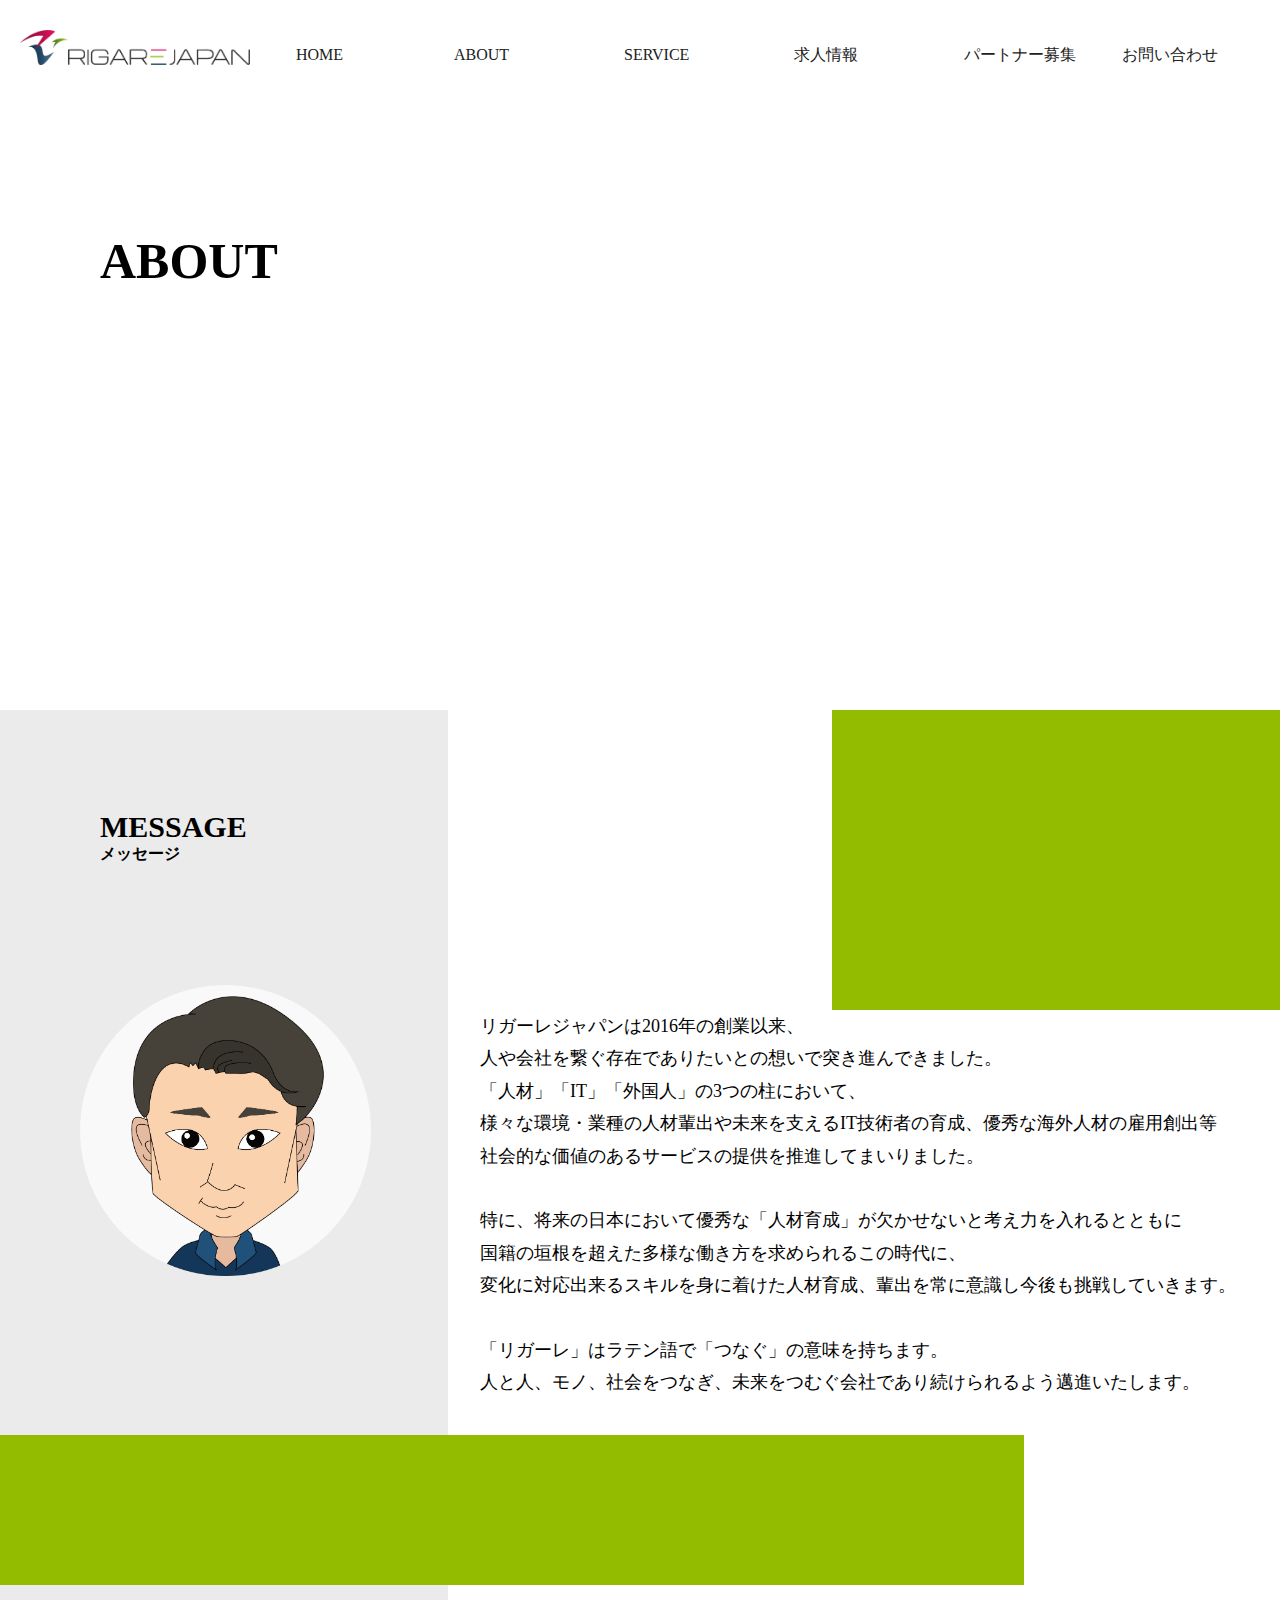
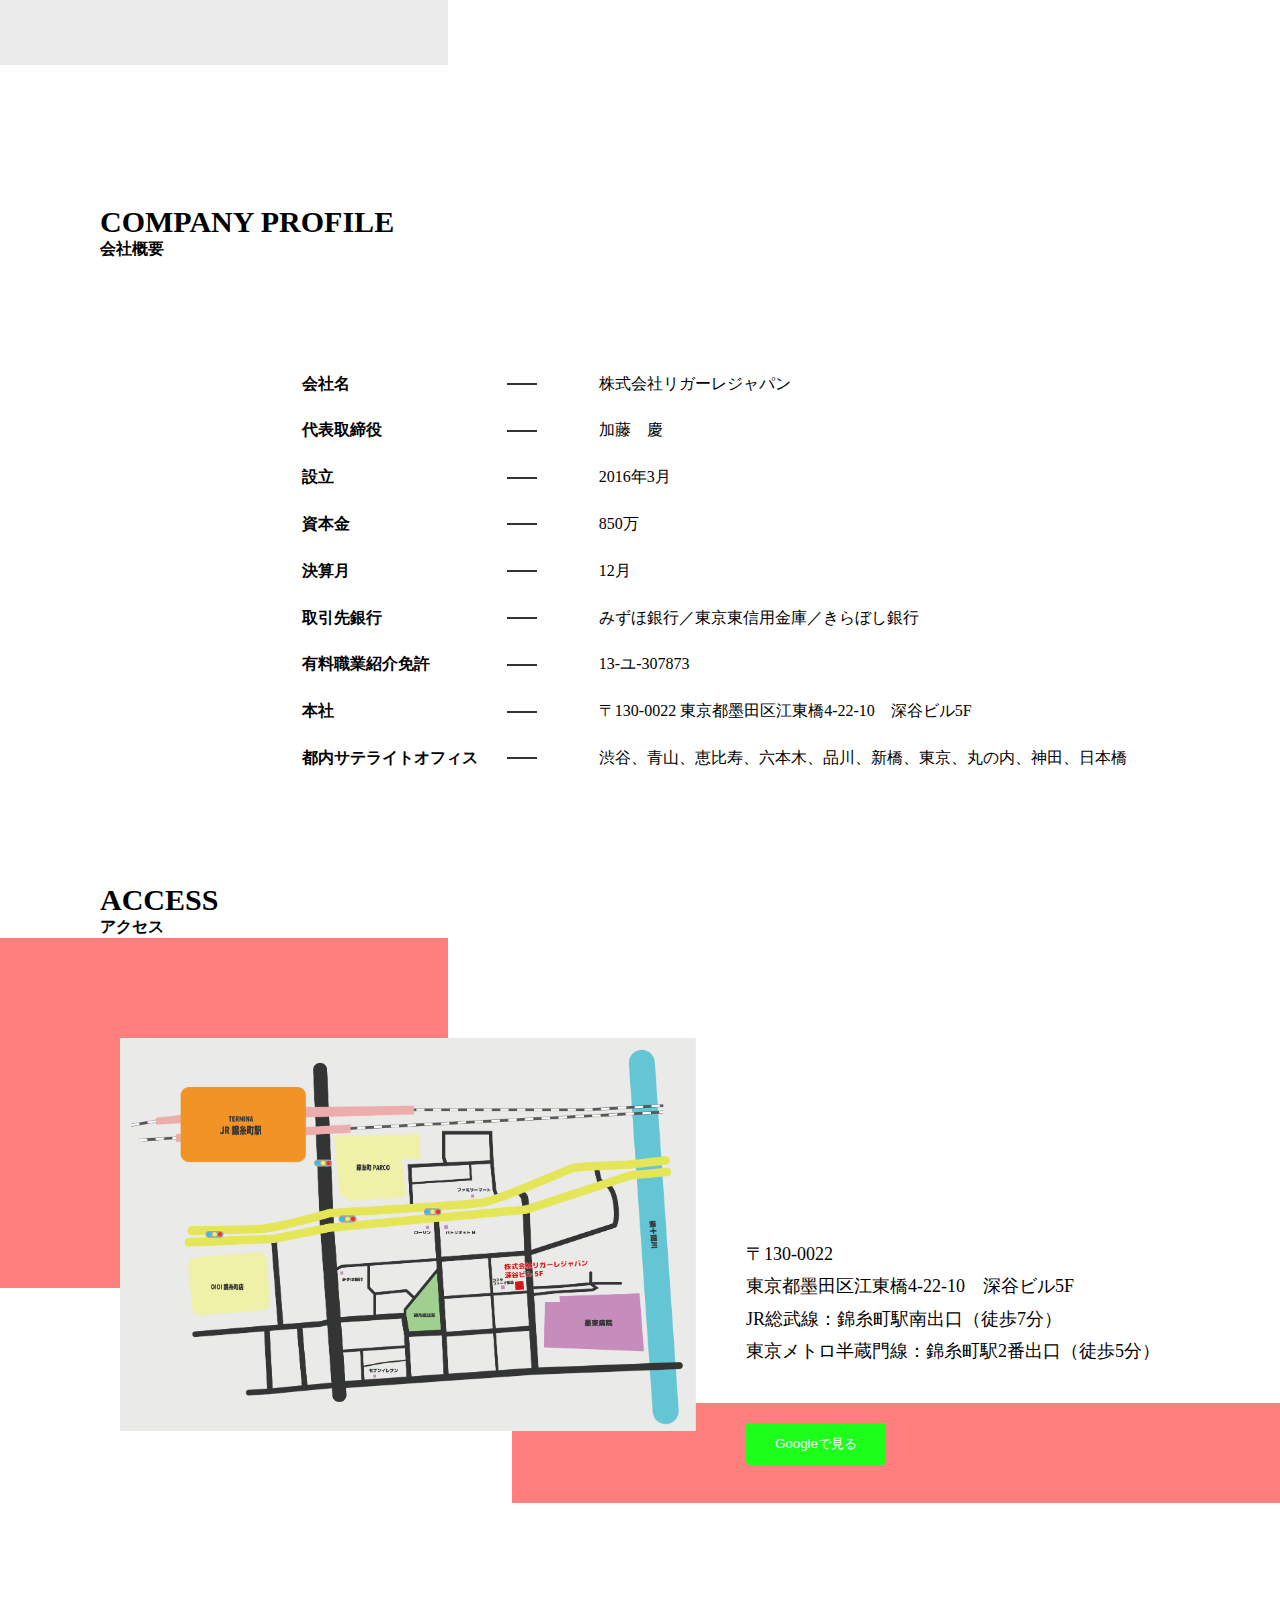
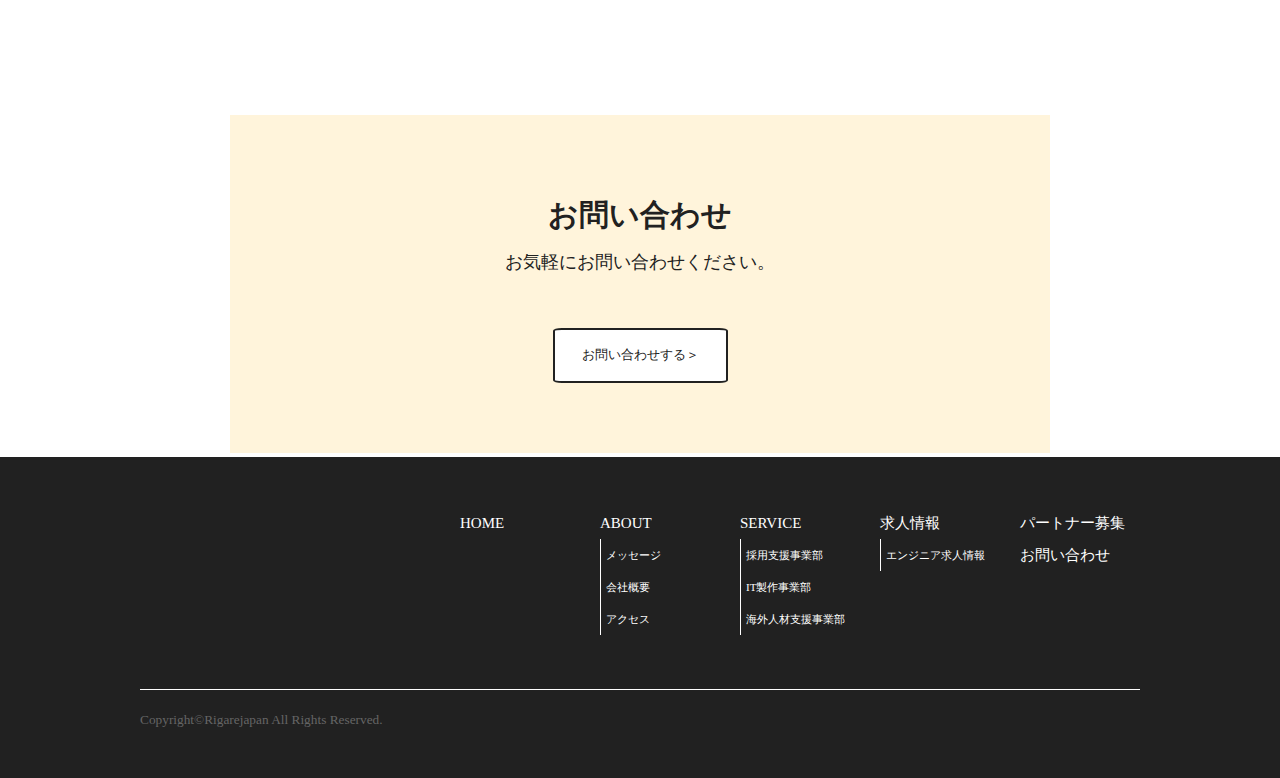
<file: RigareJapan_HP/about.html>
<!doctype html>
<html>
<head>
<meta charset="UTF-8">
<meta name="viewport" content="width=device-width,initial-scale=1.0,minimum-scale=1.0,user-scalable=yes">
<title>about｜RigareJapan</title>
<link rel="shortcut icon" href="image/rigarelogo.png">
<link href="css/stylesheet.css" rel="stylesheet" type="text/css">
<link href="css/about.css" rel="stylesheet" type="text/css">
<link href="css/menu02.css" rel="stylesheet" type="text/css">
<link href="bg-material/bg-material2.css" rel="stylesheet" type="text/css">
<link href="css/all.css" rel="all" type="text/css">
<link rel="stylesheet" href="https://use.fontawesome.com/releases/v5.6.4/css/all.css">
<script src="js/jquery-3.3.1.min.js"></script>
<script src="https://code.jquery.com/jquery-3.3.1.min.js" integrity="sha256-FgpCb/KJQlLNfOu91ta32o/NMZxltwRo8QtmkMRdAu8=" crossorigin="anonymous"></script>
<script src="https://ajax.googleapis.com/ajax/libs/jquery/3.3.1/jquery.min.js"></script>
<script src="https://code.jquery.com/jquery-1.9.1.min.js" type="text/javascript"></script>
<!-- jQuery読み込みheader_menu -->
    <script>
        $(function () {
            $('.drawer_button').click(function () {
                $(this).toggleClass('active');
                $('.drawer_bg').fadeToggle();
                $('nav').toggleClass('open');
            })
            $('.drawer_bg').click(function () {
                $(this).fadeOut();
                $('.drawer_button').removeClass('active');
                $('nav').removeClass('open');
            });
        })
    </script>
<!-- jQuery読み込み矢印 -->
<script>
    jQuery(function() {
  var appear = false;
  var pagetop = $('#page_top');
  $(window).scroll(function () {
    if ($(this).scrollTop() > 100) {  //100pxスクロールしたら
      if (appear == false) {
        appear = true;
        pagetop.stop().animate({
          'right': '0px' //右から0pxの位置に
        }, 300); //0.3秒かけて現れる
      }
    } else {
      if (appear) {
        appear = false;
        pagetop.stop().animate({
          'right': '-50px' //右から-50pxの位置に
        }, 300); //0.3秒かけて隠れる
      }
    }
  });
  pagetop.click(function () {
    $('body, html').animate({ scrollTop: 0 }, 500); //0.5秒かけてトップへ戻る
    return false;
  });
});
</script>
</head>

<body>
	<div id="stalker"></div>
	
	<div class="wrapper">
	
	<!--header-->
	<header>
        <div class="context">
            <div class="area">
                <ul class="circles">
                    <li></li>
                    <li></li>
                    <li></li>
                    <li></li>
                    <li></li>
                    <li></li>
                    <li></li>
                    <li></li>
                    <li></li>
                    <li></li>
                </ul>
            </div>
        </div>
		<div class="drawer_menu">
  <!-- コピーライト消さないように！
		Zarigani Design Office Drawer Menu
		Copyright 2018 Zarigani Design Office
                Customized by minimalgreen

		Permission is hereby granted, free of charge, to any person obtaining a copy of this software and associated documentation files (the "Software"), to deal in the Software without restriction, including without limitation the rights to use, copy, modify, merge, publish, distribute, sublicense, and/or sell copies of the Software, and to permit persons to whom the Software is furnished to do so, subject to the following conditions:

		The above copyright notice and this permission notice shall be included in all copies or substantial portions of the Software.

		THE SOFTWARE IS PROVIDED "AS IS", WITHOUT WARRANTY OF ANY KIND, EXPRESS OR IMPLIED, INCLUDING BUT NOT LIMITED TO THE WARRANTIES OF MERCHANTABILITY, FITNESS FOR A PARTICULAR PURPOSE AND NONINFRINGEMENT. IN NO EVENT SHALL THE AUTHORS OR COPYRIGHT HOLDERS BE LIABLE FOR ANY CLAIM, DAMAGES OR OTHER LIABILITY, WHETHER IN AN ACTION OF CONTRACT, TORT OR OTHERWISE, ARISING FROM, OUT OF OR IN CONNECTION WITH THE SOFTWARE OR THE USE OR OTHER 
		コピーライトここまで -->
        <div class="drawer_bg"></div>
        <button type="button" class="drawer_button">
            <span class="drawer_bar drawer_bar1"></span>
            <span class="drawer_bar drawer_bar2"></span>
            <span class="drawer_bar drawer_bar3"></span>
            <span class="drawer_menu_text drawer_text">MENU</span>
            <span class="drawer_close drawer_text">CLOSE</span>
        </button>
        
        <div class="header-logo">
            <a href="index.html"><img src="image/rigare_logo.png"></a>
        </div>
        
        <nav class="drawer_nav_wrapper">
            <ul class="drawer_nav">
                <li>
                    <a href="index.html">HOME</a>
                </li>
                <li>
                    <a href="about.html">ABOUT</a>
                    <ul class="second-leve1">
                        <li>
                            <a href="about.html#メッセージ">メッセージ</a>
                        </li>
                        <li>
                            <a href="about.html#会社概要">会社概要</a>
                        </li>
                        <li>
                            <a href="about.html#アクセス">アクセス</a>
                        </li>
                    </ul>
                </li>
                <li>
                    <a href="service.html">SERVICE</a>
                    <ul class="second-leve2">
                        <li>
                            <a href="saiyoshien.html">採用支援事業部</a>
                        </li>
                        <li>
                            <a href="itseisaku.html">IT製作事業部</a>
                        </li>
                        <li>
                            <a href="kaigaijinzai.html">海外人材支援事業部</a>
                        </li>
                    </ul>
                </li>
                <li>
                    <a href="recruit.html">求人情報</a>
                    <ul class="second-leve3">
                        <li>
                            <a href="http://rigarejapan.co.jp/recruit-rigareJapan/">エンジニア求人</a>
                        </li>
                    </ul>
                </li>
                <li>
                    <a href="partner.html">パートナー募集</a>
                </li>
                <li>
                    <a href="contact.html">お問い合わせ</a>
                </li>
            </ul>
        </nav>
        </div>
		<div class="about-title">
			<h2>ABOUT</h2>
		</div>
	</header>
	
	<!--main-->
	<main>
		<div>
			<div class="bg-green-top bg-move visible"></div>
			<div class="bg-grey bg-move visible"></div>
			<div class="message-block">
				<h2 id="メッセージ">MESSAGE</h2>
				<h4>メッセージ</h4>
				<div class="ceo-image">
					<img src="image/kato_illust.png" alt="写真">
				</div>
			</div>
			<div class="message-text">
				<p>リガーレジャパンは2016年の創業以来、<br>
				人や会社を繋ぐ存在でありたいとの想いで突き進んできました。<br>
				「人材」「IT」「外国人」の3つの柱において、<br>
				様々な環境・業種の人材輩出や未来を支えるIT技術者の育成、優秀な海外人材の雇用創出等<br>
				社会的な価値のあるサービスの提供を推進してまいりました。<br><br>
				特に、将来の日本において優秀な「人材育成」が欠かせないと考え力を入れるとともに<br>
				国籍の垣根を超えた多様な働き方を求められるこの時代に、<br>
				変化に対応出来るスキルを身に着けた人材育成、輩出を常に意識し今後も挑戦していきます。<br><br>
				「リガーレ」はラテン語で「つなぐ」の意味を持ちます。<br>
				人と人、モノ、社会をつなぎ、未来をつむぐ会社であり続けられるよう邁進いたします。</p>
				<br>
				<br>
			<div class="bg-green-btm bg-move visible"></div>
			</div>
		</div>
		<div class="company-block">
            <div class="context">
            <div class="area">
                <ul class="circles">
                    <li></li>
                    <li></li>
                    <li></li>
                    <li></li>
                    <li></li>
                    <li></li>
                    <li></li>
                    <li></li>
                    <li></li>
                    <li></li>
                </ul>
            </div>
            </div>
			<h2 id="会社概要">COMPANY PROFILE</h2>
			<h4>会社概要</h4>
			<div class="company-profile">
				<table>
					<tr>
						<th>会社名</th>
						<td>株式会社リガーレジャパン</td>
					</tr>
					<tr>
						<th>代表取締役</th>
						<td>加藤　慶</td>
					</tr>
					<tr>
						<th>設立</th>
						<td>2016年3月</td>
					</tr>
					<tr>
						<th>資本金</th>
						<td>850万</td>
					</tr>
					<tr>
						<th>決算月</th>
						<td>12月</td>
					</tr>
					<tr>
						<th>取引先銀行</th>
						<td>みずほ銀行／東京東信用金庫／きらぼし銀行</td>
					</tr>
					<tr>
						<th>有料職業紹介免許</th>
						<td>13-ユ-307873</td>
					</tr>
					<tr>
						<th>本社</th>
						<td>〒130-0022 東京都墨田区江東橋4-22-10　深谷ビル5F</td>
					</tr>
					<tr>
						<th>都内サテライトオフィス</th>
						<td>渋谷、青山、恵比寿、六本木、品川、新橋、東京、丸の内、神田、日本橋</td>
					</tr>
				</table>
			</div>
		</div>
		<div class="access-block">
			<h2 id="アクセス">ACCESS</h2>
			<h4>アクセス</h4>
			<div class="map-image">
				<a href="image/rigare_map.png"><img src="image/rigare_map.png"></a>
			</div>
			<div class="bg-pink-top bg-move visible"></div>
			<div class="map-text">
				<p>〒130-0022<br>
				東京都墨田区江東橋4-22-10　深谷ビル5F<br>
				JR総武線：錦糸町駅南出口（徒歩7分）<br>
				東京メトロ半蔵門線：錦糸町駅2番出口（徒歩5分）</p><br><br>
				<div><a href="https://www.google.co.jp/maps/place/%E3%80%92130-0022+%E6%9D%B1%E4%BA%AC%E9%83%BD%E5%A2%A8%E7%94%B0%E5%8C%BA%E6%B1%9F%E6%9D%B1%E6%A9%8B%EF%BC%94%E4%B8%81%E7%9B%AE%EF%BC%92%EF%BC%92%E2%88%92%EF%BC%91%EF%BC%90+%E6%B7%B1%E8%B0%B7%E3%83%93%E3%83%AB+5F/@35.6949868,139.8152737,17.1z/data=!4m5!3m4!1s0x601888d90a58a26b:0x981901a21925671a!8m2!3d35.6949921!4d139.8175041?hl=ja">
				<div class="bg-pink-btm bg-move visible"></div>
				<input type="submit" value="Googleで見る" class="button"></a></div>
			</div>
		</div>
		<div class="contact-area">
			<h2>お問い合わせ</h2>
			<p>お気軽にお問い合わせください。</p>
			<div><a href="contact.html"><input type="submit" value="お問い合わせする＞" class="button-3"></a></div>
		</div>
	</main>
	
	<!--footer-->
	<footer>
		<ul class="menu-2">
			<li><a href="index.html">HOME</a></li>
			<li>
				<a href="about.html">ABOUT</a>
				<ul>
					<li><a href="about.html#メッセージ">メッセージ</a></li>
					<li><a href="about.html#会社概要">会社概要</a></li>
					<li><a href="about.html#アクセス">アクセス</a></li>
				</ul>
			</li>
			<li>
				<a href="service.html">SERVICE</a>
				<ul>
					<li><a href="saiyoshien.html">採用支援事業部</a></li>
					<li><a href="itseisaku.html">IT製作事業部</a></li>
					<li><a href="kaigaijinzai.html">海外人材支援事業部</a></li>
				</ul>
			</li>
			<li>
				<a href="recruit.html">求人情報</a>
				<ul>
					<li><a href="http://rigarejapan.co.jp/recruit-rigareJapan/">エンジニア求人情報</a></li>
				</ul>
			</li>
			<li>
				<a href="partner.html">パートナー募集</a><br>
				<a href="contact.html">お問い合わせ</a>
			</li>
		</ul>
		<div class="copy">
			<small class="copyright">Copyright&copy;Rigarejapan All Rights Reserved. </small>
		</div>
		<div id="page_top"><a href="#"></a></div>
	</footer>

	</div><!--wrapper-->
</body>
</html>
</file>
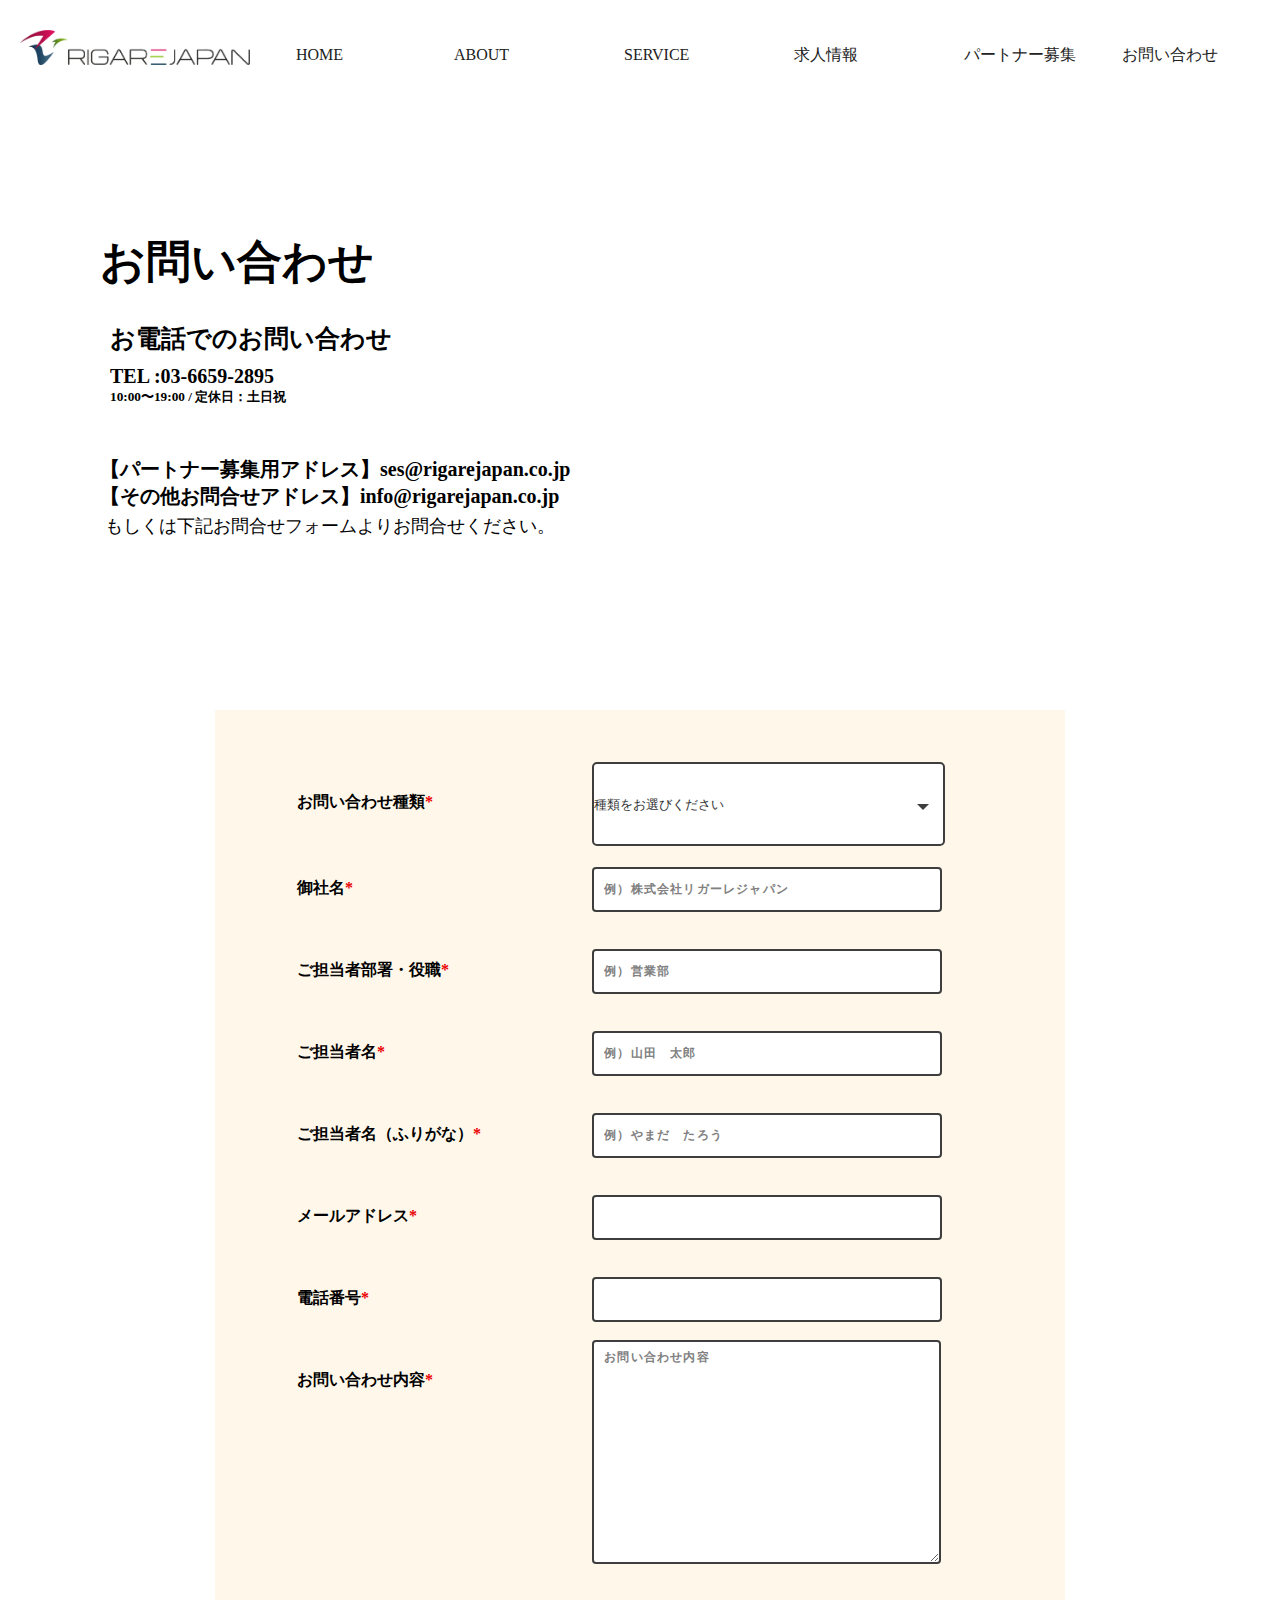
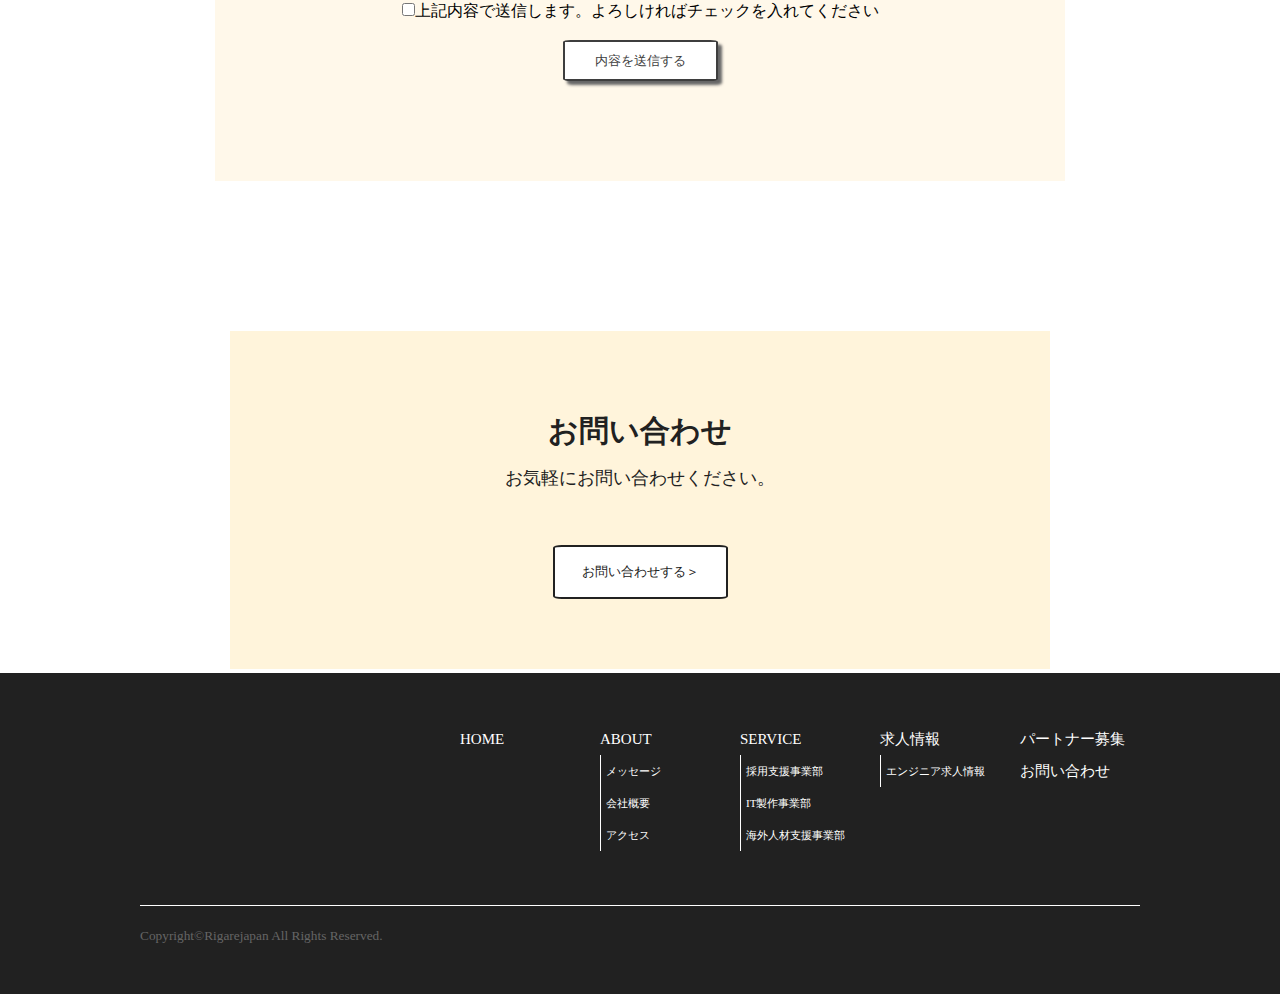
<file: RigareJapan_HP/contact.html>
<!doctype html>
<html>
<head>
<meta charset="UTF-8">
<meta name="viewport" content="width=device-width,initial-scale=1.0,minimum-scale=1.0,user-scalable=yes">
<title>お問い合わせ｜RigareJapan</title>
<link rel="shortcut icon" href="image/rigarelogo.png">
<link href="css/stylesheet.css" rel="stylesheet" type="text/css">
<link href="css/contact.css" rel="stylesheet" type="text/css">
<link href="css/menu02.css" rel="stylesheet" type="text/css">
<link href="bg-material/bg-material2.css" rel="stylesheet" type="text/css">
<link href="css/all.css" rel="all" type="text/css">
<link rel="stylesheet" href="https://use.fontawesome.com/releases/v5.6.4/css/all.css">
<script src="js/jquery-3.3.1.min.js"></script>
<script src="https://code.jquery.com/jquery-3.3.1.min.js" integrity="sha256-FgpCb/KJQlLNfOu91ta32o/NMZxltwRo8QtmkMRdAu8=" crossorigin="anonymous"></script>
<script src="https://ajax.googleapis.com/ajax/libs/jquery/3.3.1/jquery.min.js"></script>
<script src="https://code.jquery.com/jquery-1.9.1.min.js" type="text/javascript"></script>
<!-- jQuery読み込みheader_menu -->
    <script>
        $(function () {
            $('.drawer_button').click(function () {
                $(this).toggleClass('active');
                $('.drawer_bg').fadeToggle();
                $('nav').toggleClass('open');
            })
            $('.drawer_bg').click(function () {
                $(this).fadeOut();
                $('.drawer_button').removeClass('active');
                $('nav').removeClass('open');
            });
        })
    </script>
<!-- jQuery読み込み矢印 -->
<script>
    jQuery(function() {
  var appear = false;
  var pagetop = $('#page_top');
  $(window).scroll(function () {
    if ($(this).scrollTop() > 100) {  //100pxスクロールしたら
      if (appear == false) {
        appear = true;
        pagetop.stop().animate({
          'right': '0px' //右から0pxの位置に
        }, 300); //0.3秒かけて現れる
      }
    } else {
      if (appear) {
        appear = false;
        pagetop.stop().animate({
          'right': '-50px' //右から-50pxの位置に
        }, 300); //0.3秒かけて隠れる
      }
    }
  });
  pagetop.click(function () {
    $('body, html').animate({ scrollTop: 0 }, 500); //0.5秒かけてトップへ戻る
    return false;
  });
});
</script>
</head>

<body>
	<div id="stalker"></div>
	
	<div class="wrapper">
	
	<!--header-->
	<header>
        <div class="context">
            <div class="area">
                <ul class="circles">
                    <li></li>
                    <li></li>
                    <li></li>
                    <li></li>
                    <li></li>
                    <li></li>
                    <li></li>
                    <li></li>
                    <li></li>
                    <li></li>
                </ul>
            </div>
        </div>
		<div class="drawer_menu">
  <!-- コピーライト消さないように！
		Zarigani Design Office Drawer Menu
		Copyright 2018 Zarigani Design Office
                Customized by minimalgreen

		Permission is hereby granted, free of charge, to any person obtaining a copy of this software and associated documentation files (the "Software"), to deal in the Software without restriction, including without limitation the rights to use, copy, modify, merge, publish, distribute, sublicense, and/or sell copies of the Software, and to permit persons to whom the Software is furnished to do so, subject to the following conditions:

		The above copyright notice and this permission notice shall be included in all copies or substantial portions of the Software.

		THE SOFTWARE IS PROVIDED "AS IS", WITHOUT WARRANTY OF ANY KIND, EXPRESS OR IMPLIED, INCLUDING BUT NOT LIMITED TO THE WARRANTIES OF MERCHANTABILITY, FITNESS FOR A PARTICULAR PURPOSE AND NONINFRINGEMENT. IN NO EVENT SHALL THE AUTHORS OR COPYRIGHT HOLDERS BE LIABLE FOR ANY CLAIM, DAMAGES OR OTHER LIABILITY, WHETHER IN AN ACTION OF CONTRACT, TORT OR OTHERWISE, ARISING FROM, OUT OF OR IN CONNECTION WITH THE SOFTWARE OR THE USE OR OTHER 
		コピーライトここまで -->
        <div class="drawer_bg"></div>
        <button type="button" class="drawer_button">
            <span class="drawer_bar drawer_bar1"></span>
            <span class="drawer_bar drawer_bar2"></span>
            <span class="drawer_bar drawer_bar3"></span>
            <span class="drawer_menu_text drawer_text">MENU</span>
            <span class="drawer_close drawer_text">CLOSE</span>
        </button>
        
        <div class="header-logo">
            <a href="index.html"><img src="image/rigare_logo.png"></a>
        </div>
            
        <nav class="drawer_nav_wrapper">
            <ul class="drawer_nav">
                <li>
                    <a href="index.html">HOME</a>
                </li>
                <li>
                    <a href="about.html">ABOUT</a>
                    <ul class="second-leve1">
                        <li>
                            <a href="about.html#メッセージ">メッセージ</a>
                        </li>
                        <li>
                            <a href="about.html#会社概要">会社概要</a>
                        </li>
                        <li>
                            <a href="about.html#アクセス">アクセス</a>
                        </li>
                    </ul>
                </li>
                <li>
                    <a href="service.html">SERVICE</a>
                    <ul class="second-leve2">
                        <li>
                            <a href="saiyoshien.html">採用支援事業部</a>
                        </li>
                        <li>
                            <a href="itseisaku.html">IT製作事業部</a>
                        </li>
                        <li>
                            <a href="kaigaijinzai.html">海外人材支援事業部</a>
                        </li>
                    </ul>
                </li>
                <li>
                    <a href="recruit.html">求人情報</a>
                    <ul class="second-leve3">
                        <li>
                            <a href="http://rigarejapan.co.jp/recruit-rigareJapan/">エンジニア求人</a>
                        </li>
                    </ul>
                </li>
                <li>
                    <a href="partner.html">パートナー募集</a>
                </li>
                <li>
                    <a href="contact.html">お問い合わせ</a>
                </li>
            </ul>
        </nav>
        </div>
        
		<div class="contact-information">
			<h2>お問い合わせ</h2>
			<h4>お電話でのお問い合わせ</h4>
			<h3>TEL :03-6659-2895</h3>
			<h5>10:00〜19:00 / 定休日：土日祝</h5>
		</div>
		<div class="contact-mail">
			<h4>【パートナー募集用アドレス】ses@rigarejapan.co.jp</h4>
			<h4>【その他お問合せアドレス】info@rigarejapan.co.jp</h4>
			<p>もしくは下記お問合せフォームよりお問合せください。</p>
		</div>
	</header>
	
	<!--main-->
	<main>
		<div class="contact-form">
			<table>
				<tr>
					<th>お問い合わせ種類<span>*</span></th>
					<td>
						<div class="cp_ipselect cp_sl01">
							<select required>
								<option value="" hidden>種類をお選びください</option>
								<option value="1">求人情報について</option>
								<option value="2">パートナー募集について</option>
								<option value="3">その他</option>
							</select>
						</div>
					</td>
				</tr>
				<tr>
					<th>御社名<span>*</span></th>
					<td><input type="text" class="inText" id="inText1" placeholder="例）株式会社リガーレジャパン"></td>
				</tr>
				<tr>
					<th>ご担当者部署・役職<span>*</span></th>
					<td><input type="text" class="inText" id="inText2" placeholder="例）営業部"></td>
				</tr>
				<tr>
					<th>ご担当者名<span>*</span></th>
					<td><input type="text" class="inText" id="inText3" placeholder="例）山田　太郎"></td>
				</tr>
				<tr>
					<th>ご担当者名（ふりがな）<span>*</span></th>
					<td><input type="text" class="inText" id="inText4" placeholder="例）やまだ　たろう"></td>
				</tr>
				<tr>
					<th>メールアドレス<span>*</span></th>
					<td><input type="text" class="inText" id="inText5" placeholder=""></td>
				</tr>
				<tr>
					<th>電話番号<span>*</span></th>
					<td><input type="text" class="inText" id="inText6" placeholder=""></td>
				</tr>
				<tr>
					<th>お問い合わせ内容<span>*</span></th>
					<td><textarea class="textArea" id="inText" placeholder="お問い合わせ内容"></textarea></td>
				</tr>
			</table>
				<label><input type="checkbox" name="check" >上記内容で送信します。よろしければチェックを入れてください</label><br><br>
				<input type="submit" value="内容を送信する" class="button">
		</div>
		<div class="contact-area">
			<h2>お問い合わせ</h2>
			<p>お気軽にお問い合わせください。</p>
			<div><a href="contact.html"><input type="submit" value="お問い合わせする＞" class="button-3"></a></div>
		</div>
	</main>
	
	<!--footer-->
	<footer>
		<ul class="menu-2">
			<li><a href="index.html">HOME</a></li>
			<li>
				<a href="about.html">ABOUT</a>
				<ul>
					<li><a href="about.html#メッセージ">メッセージ</a></li>
					<li><a href="about.html#会社概要">会社概要</a></li>
					<li><a href="about.html#アクセス">アクセス</a></li>
				</ul>
			</li>
			<li>
				<a href="service.html">SERVICE</a>
				<ul>
					<li><a href="saiyoshien.html">採用支援事業部</a></li>
					<li><a href="itseisaku.html">IT製作事業部</a></li>
					<li><a href="kaigaijinzai.html">海外人材支援事業部</a></li>
				</ul>
			</li>
			<li>
				<a href="recruit.html">求人情報</a>
				<ul>
					<li><a href="http://rigarejapan.co.jp/recruit-rigareJapan/">エンジニア求人情報</a></li>
				</ul>
			</li>
			<li>
				<a href="partner.html">パートナー募集</a><br>
				<a href="contact.html">お問い合わせ</a>
			</li>
		</ul>
		<div class="copy">
			<small class="copyright">Copyright&copy;Rigarejapan All Rights Reserved. </small>
		</div>
		<div id="page_top"><a href="#"></a></div>
	</footer>

	</div><!--wrapper-->
</body>
</html>
</file>
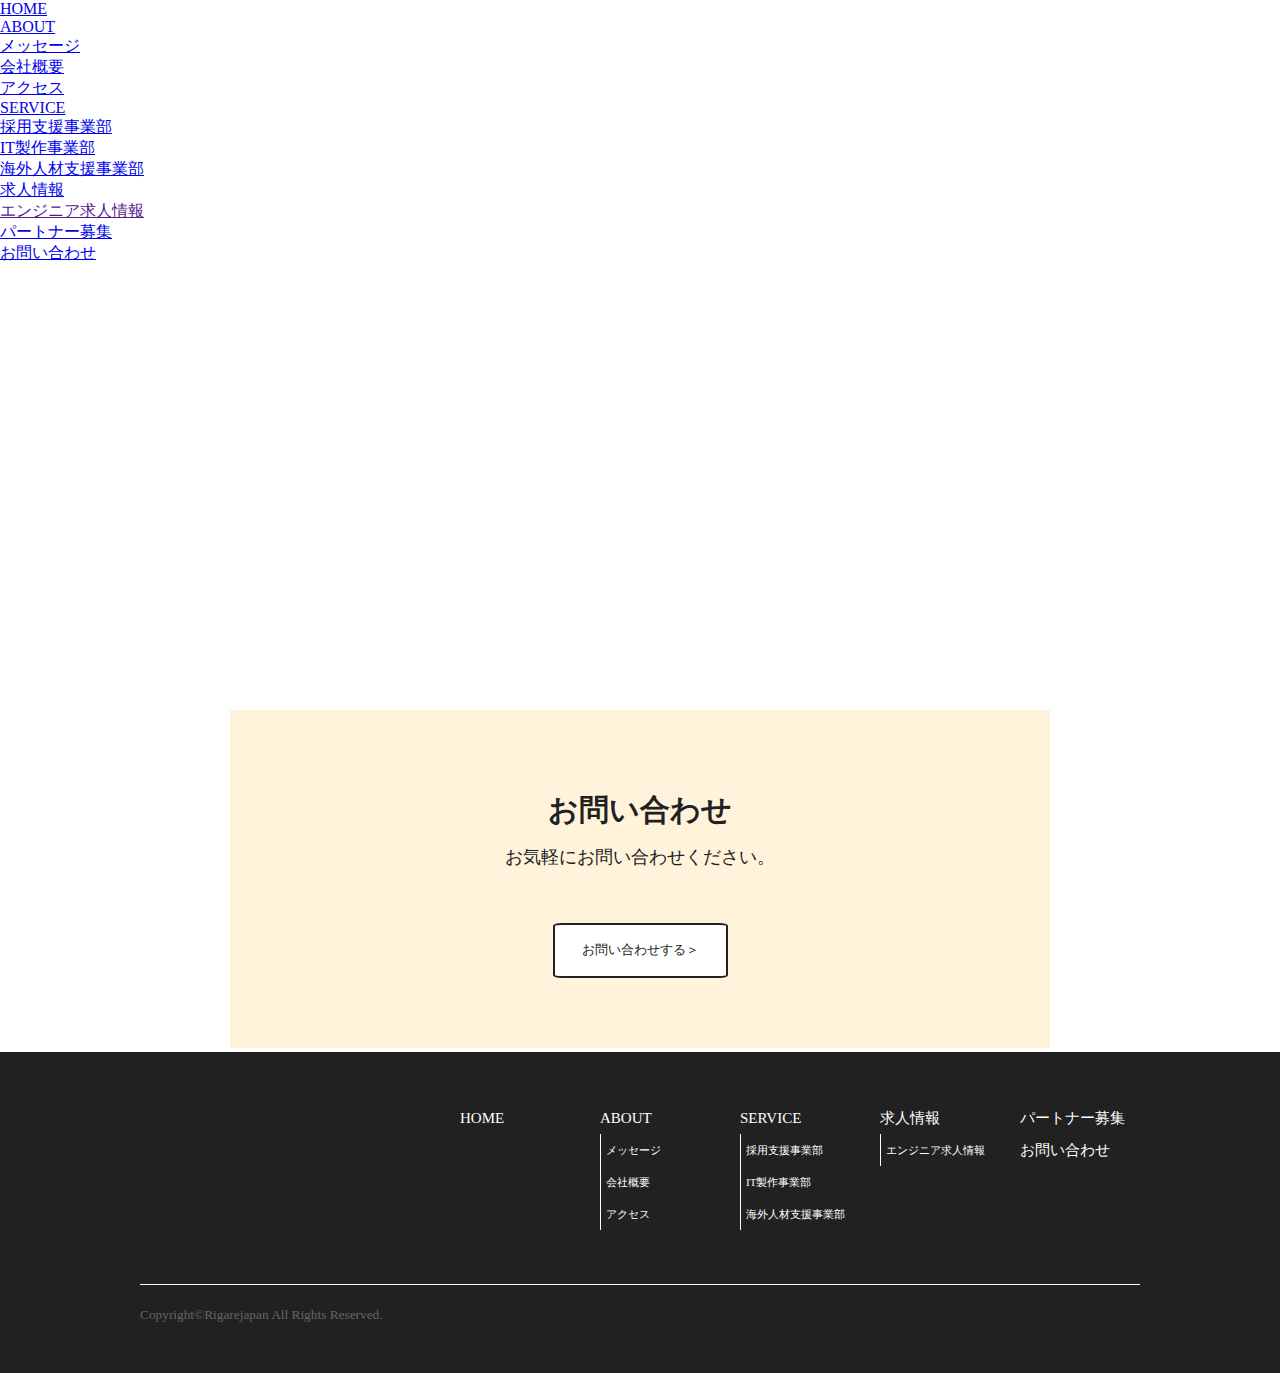
<file: RigareJapan_HP/format.html>
<!doctype html>
<html>
<head>
<meta charset="UTF-8">
<title>求人情報｜RigareJapan</title>
<link href="css/stylesheet.css" rel="stylesheet" type="text/css">
<link href="css/all.css" rel="all" type="text/css">
<script type="text/javascript" src="js/mousestalker.js"></script>
</head>

<body>
	<div id="stalker"></div>
	
	<div class="wrapper">
	
	<!--header-->
	<header>
		<ul class="menu">
			<li><a href="index.html">HOME</a></li>
			<li>
				<a href="about.html">ABOUT</a>
				<ul>
					<li><a href="about.html#メッセージ">メッセージ</a></li>
					<li><a href="about.html#会社概要">会社概要</a></li>
					<li><a href="about.html#アクセス">アクセス</a></li>
				</ul>
			</li>
			<li>
				<a href="service.html">SERVICE</a>
				<ul>
					<li><a href="saiyoshien.html">採用支援事業部</a></li>
					<li><a href="itseisaku.html">IT製作事業部</a></li>
					<li><a href="kaigaijinzai.html">海外人材支援事業部</a></li>
				</ul>
			</li>
			<li>
				<a href="recruit.html">求人情報</a>
				<ul>
					<li><a href="">エンジニア求人情報</a></li>
				</ul>
			</li>
			<li><a href="partner.html">パートナー募集</a></li>
			<li><a href="contact.html">お問い合わせ</a></li>
		</ul>
	</header>
	
	<!--main-->
	<main>
		<div class="contact-area">
			<h2>お問い合わせ</h2>
			<p>お気軽にお問い合わせください。</p>
			<div><input type="submit" value="お問い合わせする＞" class="button-3"></div>
		</div>
	</main>
	
	<!--footer-->
	<footer>
		<ul class="menu-2">
			<li><a href="index.html">HOME</a></li>
			<li>
				<a href="about.html">ABOUT</a>
				<ul>
					<li><a href="about.html#メッセージ">メッセージ</a></li>
					<li><a href="about.html#会社概要">会社概要</a></li>
					<li><a href="about.html#アクセス">アクセス</a></li>
				</ul>
			</li>
			<li>
				<a href="service.html">SERVICE</a>
				<ul>
					<li><a href="saiyoshien.html">採用支援事業部</a></li>
					<li><a href="itseisaku.html">IT製作事業部</a></li>
					<li><a href="kaigaijinzai.html">海外人材支援事業部</a></li>
				</ul>
			</li>
			<li>
				<a href="recruit.html">求人情報</a>
				<ul>
					<li><a href="">エンジニア求人情報</a></li>
				</ul>
			</li>
			<li>
				<a href="partner.html">パートナー募集</a><br>
				<a href="contact.html">お問い合わせ</a>
			</li>
		</ul>
		<div class="copy">
			<small class="copyright">Copyright&copy;Rigarejapan All Rights Reserved. </small>
		</div>
		<div id="page_top"><a href="#"></a></div>
	</footer>

	</div><!--wrapper-->
</body>
</html>
</file>
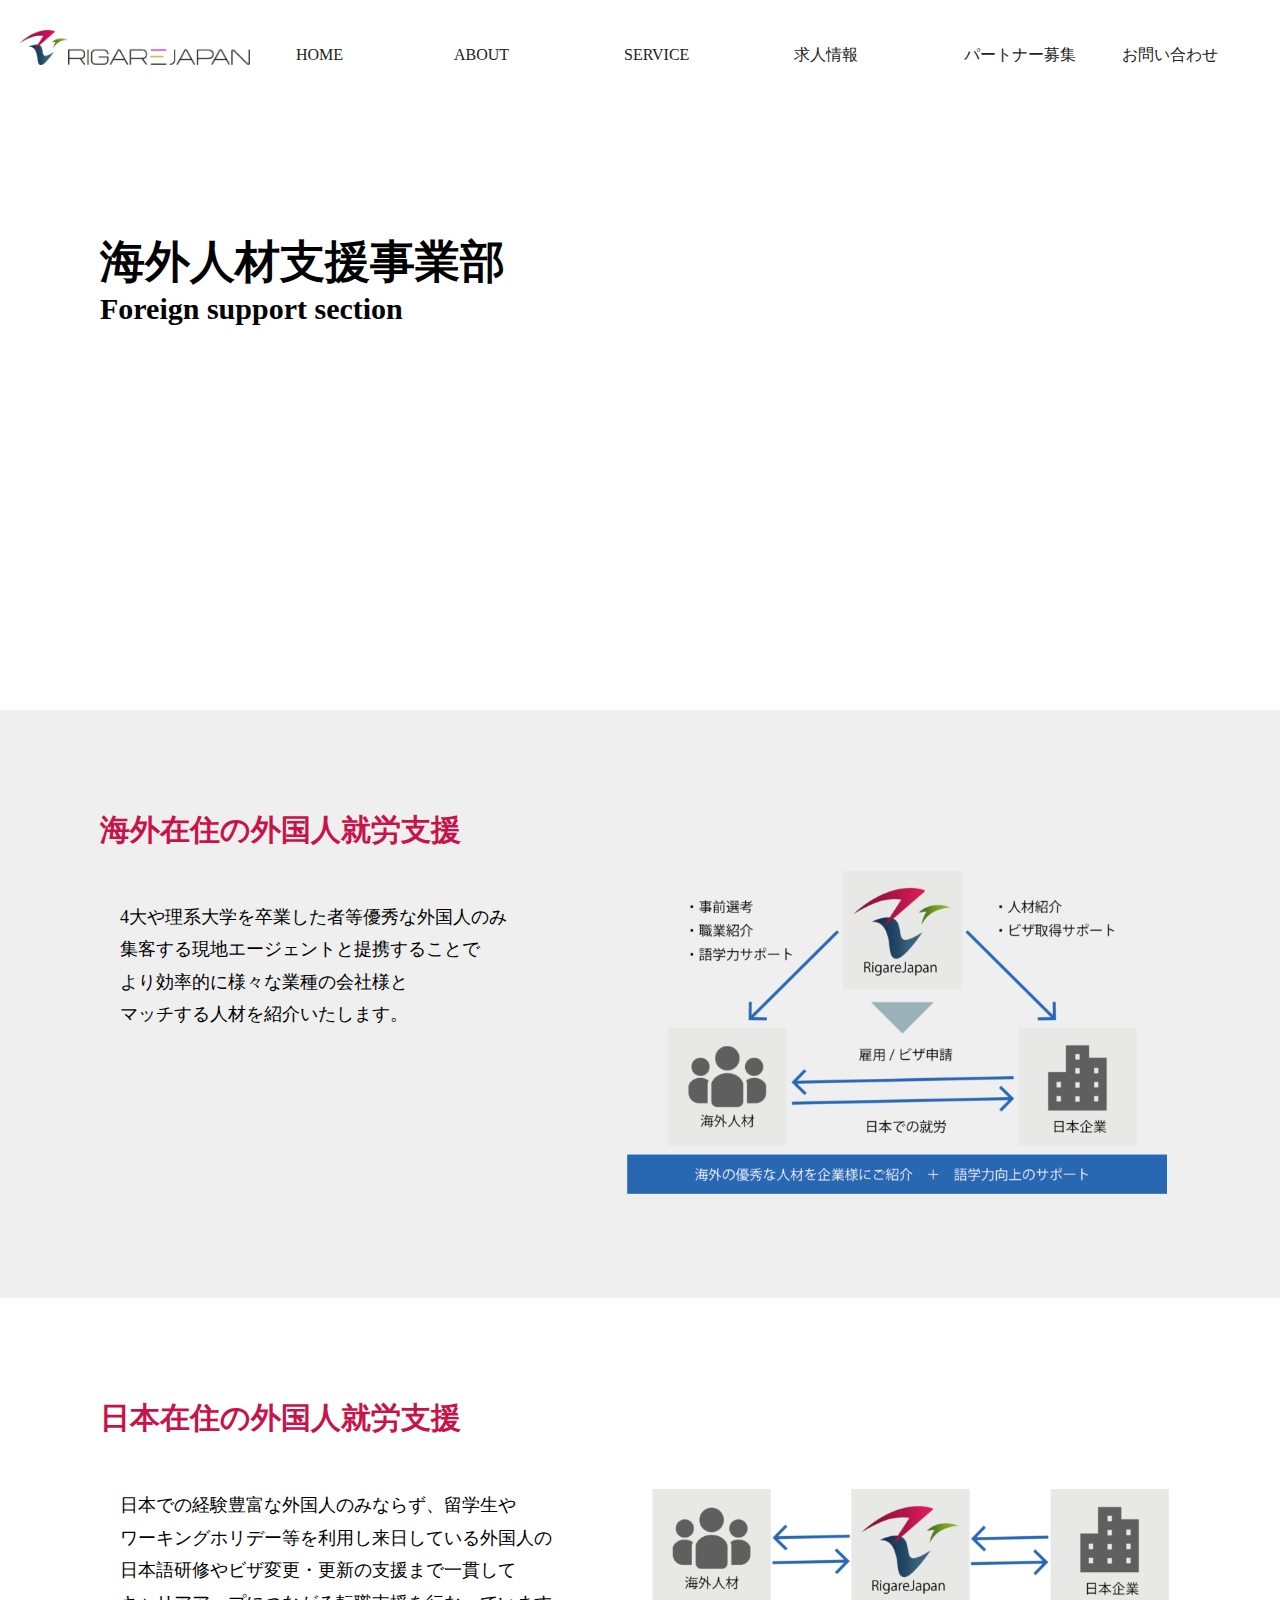
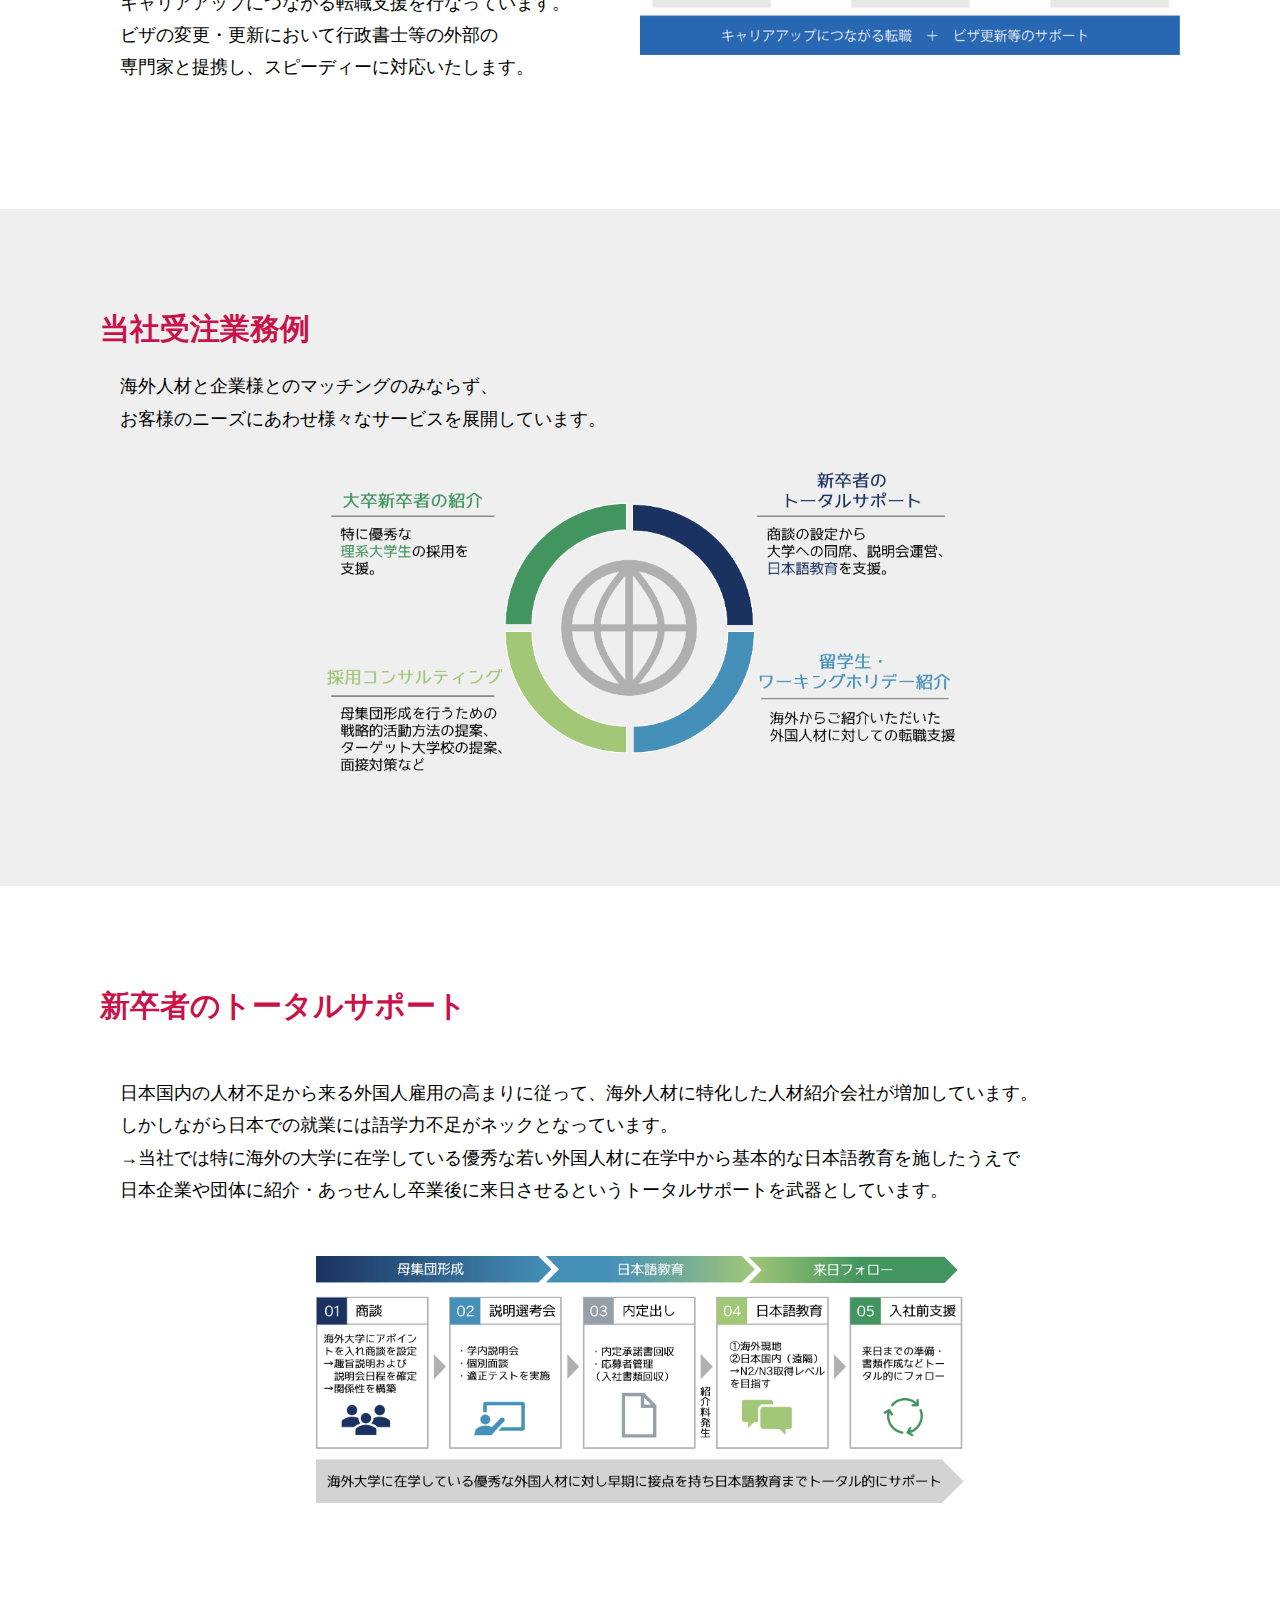
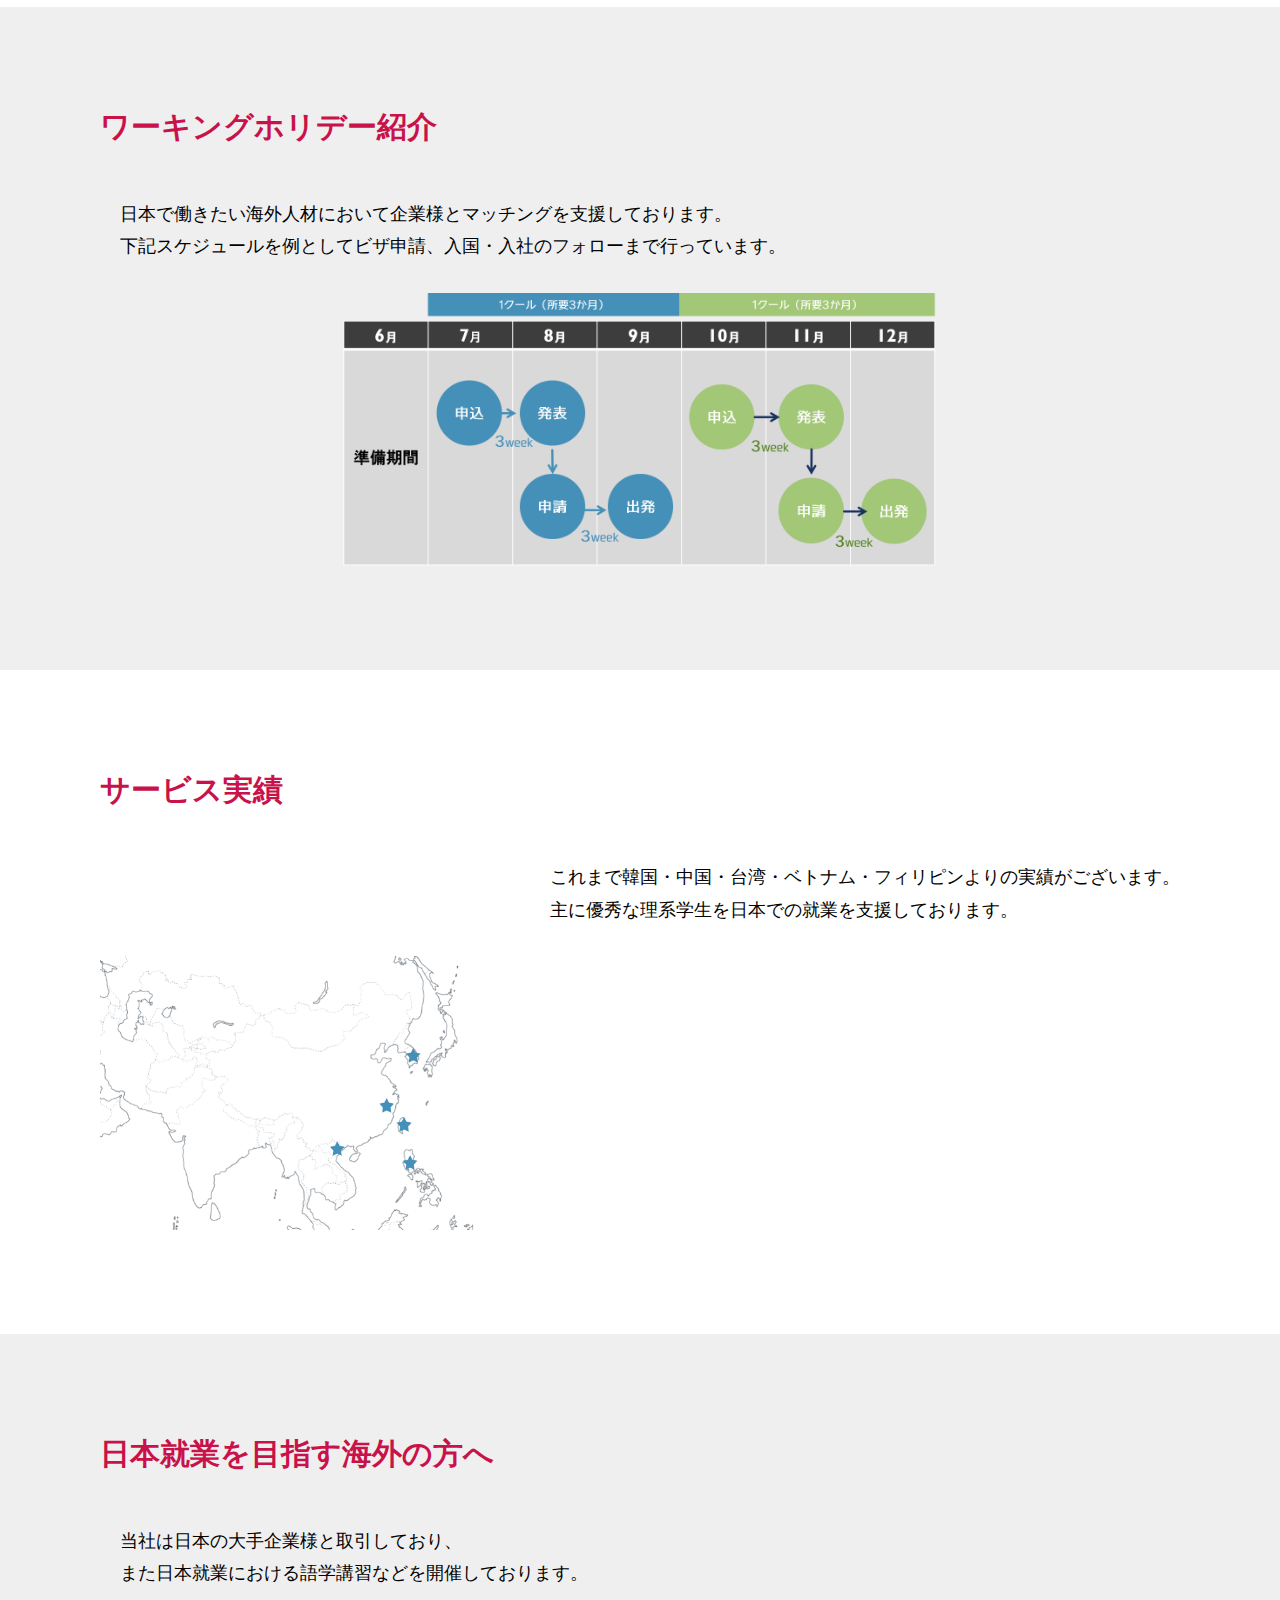
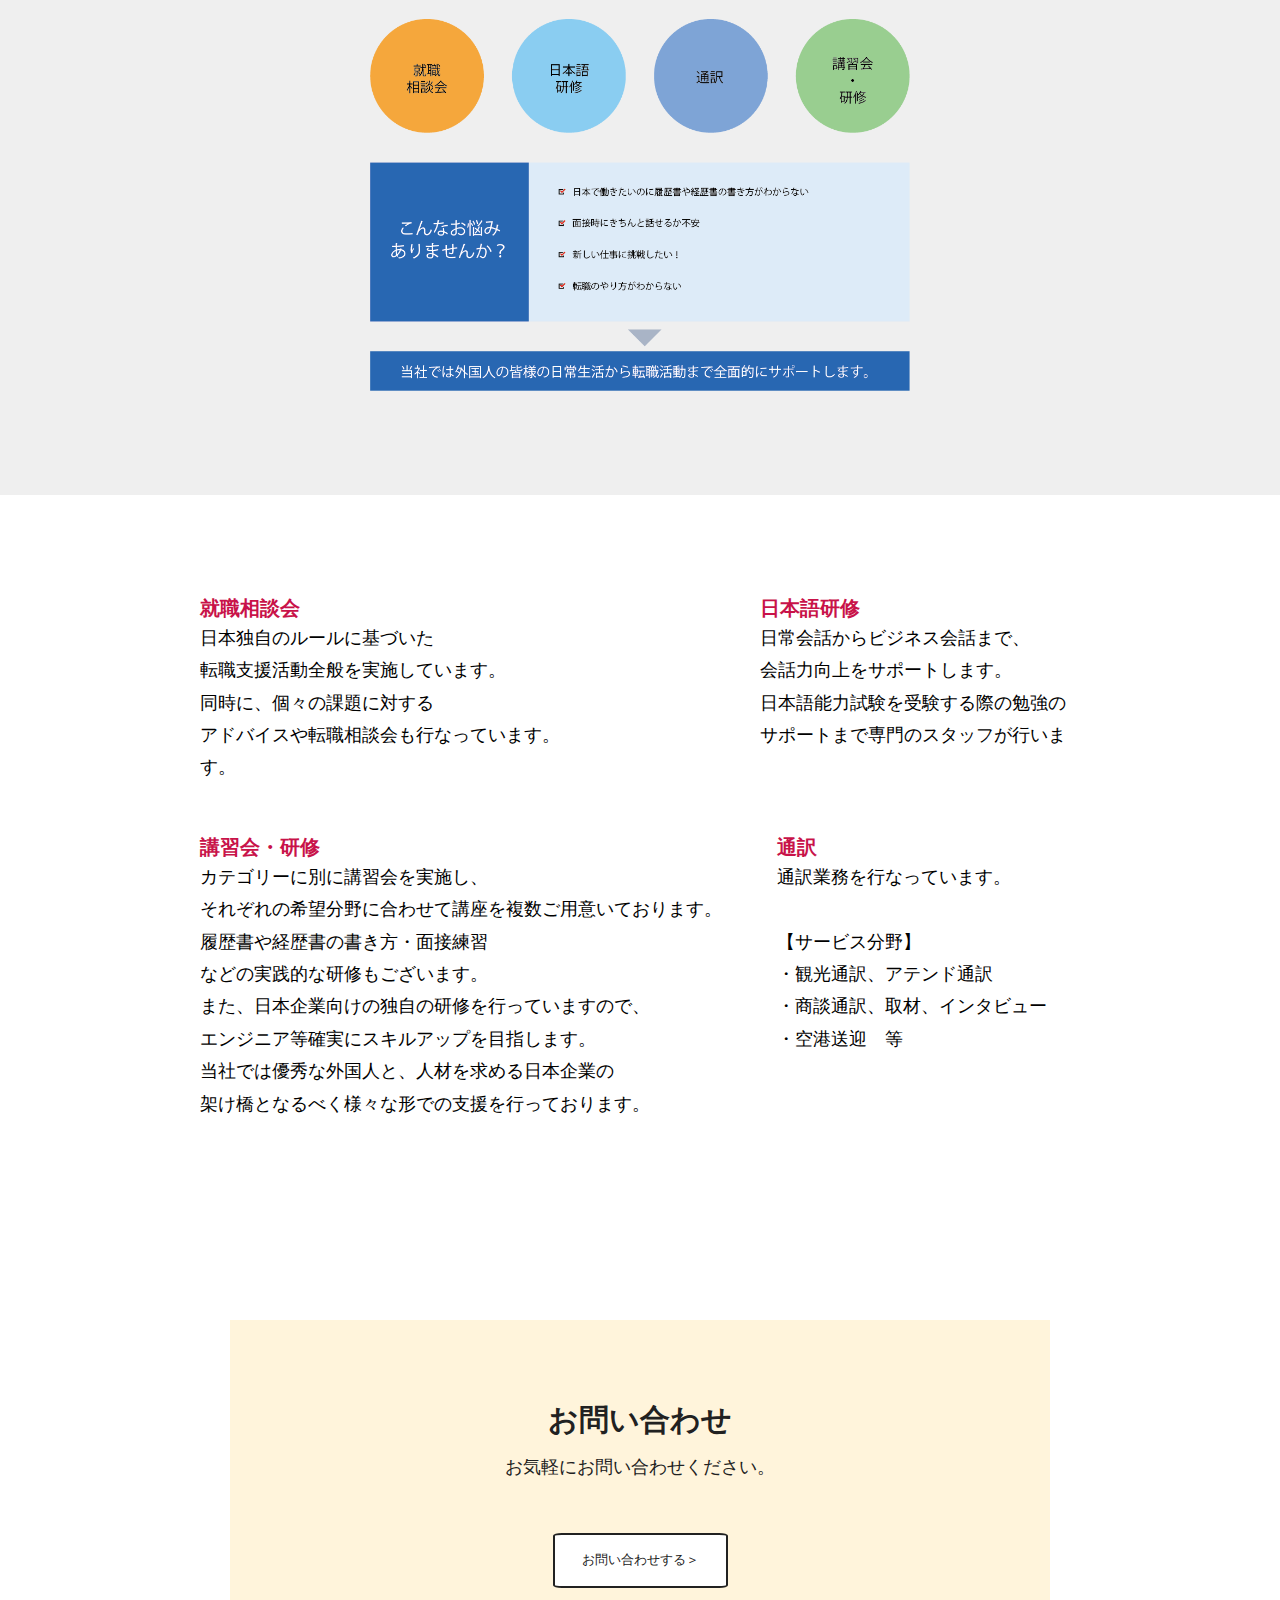
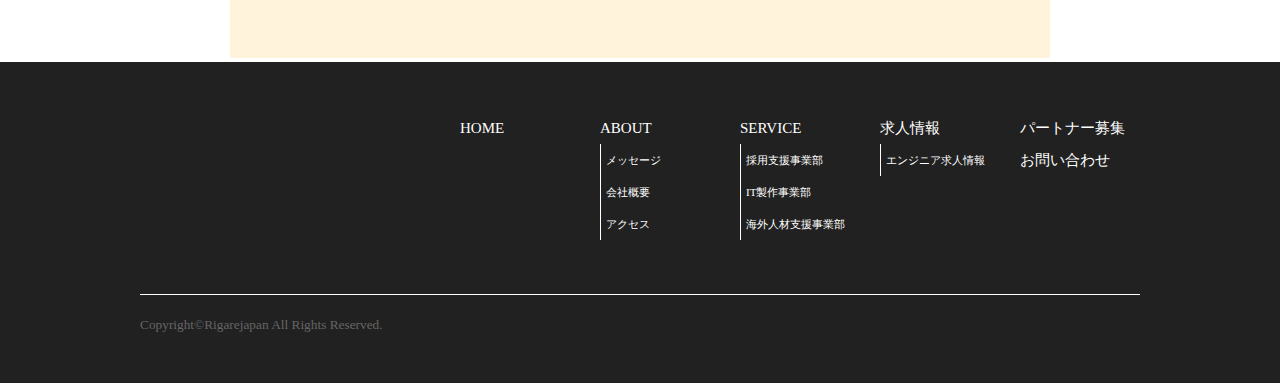
<file: RigareJapan_HP/kaigaijinzai.html>
<!doctype html>
<html>
<head>
<meta charset="UTF-8">
<meta name="viewport" content="width=device-width,initial-scale=1.0,minimum-scale=1.0,user-scalable=yes">
<title>海外人材支援事業部｜RigareJapan</title>
<link rel="shortcut icon" href="image/rigarelogo.png">
<link href="css/stylesheet.css" rel="stylesheet" type="text/css">
<link href="css/kaigaijinzai.css" rel="stylesheet" type="text/css">
<link href="css/menu02.css" rel="stylesheet" type="text/css">
<link href="bg-material/bg-material2.css" rel="stylesheet" type="text/css">
<link href="css/all.css" rel="all" type="text/css">
<link rel="stylesheet" href="https://use.fontawesome.com/releases/v5.6.4/css/all.css">
<script src="js/jquery-3.3.1.min.js"></script>
<script src="https://code.jquery.com/jquery-3.3.1.min.js" integrity="sha256-FgpCb/KJQlLNfOu91ta32o/NMZxltwRo8QtmkMRdAu8=" crossorigin="anonymous"></script>
<script src="https://ajax.googleapis.com/ajax/libs/jquery/3.3.1/jquery.min.js"></script>
<script src="https://code.jquery.com/jquery-1.9.1.min.js" type="text/javascript"></script>
<!-- jQuery読み込みheader_menu -->
    <script>
        $(function () {
            $('.drawer_button').click(function () {
                $(this).toggleClass('active');
                $('.drawer_bg').fadeToggle();
                $('nav').toggleClass('open');
            })
            $('.drawer_bg').click(function () {
                $(this).fadeOut();
                $('.drawer_button').removeClass('active');
                $('nav').removeClass('open');
            });
        })
    </script>
<!-- jQuery読み込み矢印 -->
<script>
    jQuery(function() {
  var appear = false;
  var pagetop = $('#page_top');
  $(window).scroll(function () {
    if ($(this).scrollTop() > 100) {  //100pxスクロールしたら
      if (appear == false) {
        appear = true;
        pagetop.stop().animate({
          'right': '0px' //右から0pxの位置に
        }, 300); //0.3秒かけて現れる
      }
    } else {
      if (appear) {
        appear = false;
        pagetop.stop().animate({
          'right': '-50px' //右から-50pxの位置に
        }, 300); //0.3秒かけて隠れる
      }
    }
  });
  pagetop.click(function () {
    $('body, html').animate({ scrollTop: 0 }, 500); //0.5秒かけてトップへ戻る
    return false;
  });
});
</script>
</head>

<body>
	<div id="stalker"></div>
	
	<div class="wrapper">
	
	<!--header-->
	<header>
        <div class="context">
            <div class="area">
                <ul class="circles">
                    <li></li>
                    <li></li>
                    <li></li>
                    <li></li>
                    <li></li>
                    <li></li>
                    <li></li>
                    <li></li>
                    <li></li>
                    <li></li>
                </ul>
            </div>
        </div>
		<div class="drawer_menu">
  <!-- コピーライト消さないように！
		Zarigani Design Office Drawer Menu
		Copyright 2018 Zarigani Design Office
                Customized by minimalgreen

		Permission is hereby granted, free of charge, to any person obtaining a copy of this software and associated documentation files (the "Software"), to deal in the Software without restriction, including without limitation the rights to use, copy, modify, merge, publish, distribute, sublicense, and/or sell copies of the Software, and to permit persons to whom the Software is furnished to do so, subject to the following conditions:

		The above copyright notice and this permission notice shall be included in all copies or substantial portions of the Software.

		THE SOFTWARE IS PROVIDED "AS IS", WITHOUT WARRANTY OF ANY KIND, EXPRESS OR IMPLIED, INCLUDING BUT NOT LIMITED TO THE WARRANTIES OF MERCHANTABILITY, FITNESS FOR A PARTICULAR PURPOSE AND NONINFRINGEMENT. IN NO EVENT SHALL THE AUTHORS OR COPYRIGHT HOLDERS BE LIABLE FOR ANY CLAIM, DAMAGES OR OTHER LIABILITY, WHETHER IN AN ACTION OF CONTRACT, TORT OR OTHERWISE, ARISING FROM, OUT OF OR IN CONNECTION WITH THE SOFTWARE OR THE USE OR OTHER 
		コピーライトここまで -->
        <div class="drawer_bg"></div>
        <button type="button" class="drawer_button">
            <span class="drawer_bar drawer_bar1"></span>
            <span class="drawer_bar drawer_bar2"></span>
            <span class="drawer_bar drawer_bar3"></span>
            <span class="drawer_menu_text drawer_text">MENU</span>
            <span class="drawer_close drawer_text">CLOSE</span>
        </button>
        
        <div class="header-logo">
            <a href="index.html"><img src="image/rigare_logo.png"></a>
        </div>
            
        <nav class="drawer_nav_wrapper">
            <ul class="drawer_nav">
                <li>
                    <a href="index.html">HOME</a>
                </li>
                <li>
                    <a href="about.html">ABOUT</a>
                    <ul class="second-leve1">
                        <li>
                            <a href="about.html#メッセージ">メッセージ</a>
                        </li>
                        <li>
                            <a href="about.html#会社概要">会社概要</a>
                        </li>
                        <li>
                            <a href="about.html#アクセス">アクセス</a>
                        </li>
                    </ul>
                </li>
                <li>
                    <a href="service.html">SERVICE</a>
                    <ul class="second-leve2">
                        <li>
                            <a href="saiyoshien.html">採用支援事業部</a>
                        </li>
                        <li>
                            <a href="itseisaku.html">IT製作事業部</a>
                        </li>
                        <li>
                            <a href="kaigaijinzai.html">海外人材支援事業部</a>
                        </li>
                    </ul>
                </li>
                <li>
                    <a href="recruit.html">求人情報</a>
                    <ul class="second-leve3">
                        <li>
                            <a href="http://rigarejapan.co.jp/recruit-rigareJapan/">エンジニア求人</a>
                        </li>
                    </ul>
                </li>
                <li>
                    <a href="partner.html">パートナー募集</a>
                </li>
                <li>
                    <a href="contact.html">お問い合わせ</a>
                </li>
            </ul>
        </nav>
        </div>
        
		<div class="kaigaijinzai-title">
			<h2>海外人材支援事業部</h2>
			<h4>Foreign support section</h4>
		</div>
	</header>
	
	<!--main-->
	<main>
		<div class="kaigaizai-box1">
			<h2>海外在住の外国人就労支援</h2>
			<p>4大や理系大学を卒業した者等優秀な外国人のみ<br>
			   集客する現地エージェントと提携することで<br>
			   より効率的に様々な業種の会社様と<br>
               マッチする人材を紹介いたします。</p>
			<div class="kaigaijinzai-image1">
				<img src="image/kaigaijinzai1.png">
			</div>
		</div>
		
		<div class="kaigaizai-box2">
			<h2>日本在住の外国人就労支援</h2>
			<p>日本での経験豊富な外国人のみならず、留学生や<br>
			   ワーキングホリデー等を利用し来日している外国人の<br>
			   日本語研修やビザ変更・更新の支援まで一貫して<br>
			   キャリアアップにつながる転職支援を行なっています。<br>
			   ビザの変更・更新において行政書士等の外部の<br>
			   専門家と提携し、スピーディーに対応いたします。</p>
			<div class="kaigaijinzai-image2">
				<img src="image/kaigaijinzai2.png">
			</div>
		</div>
		
		<div class="kaigaizai-box3">
			<h2>当社受注業務例</h2>
			<p>海外人材と企業様とのマッチングのみならず、<br>
			   お客様のニーズにあわせ様々なサービスを展開しています。</p>
			<div class="kaigaijinzai-image3">
				<img src="image/kaigaijinzai3.png">
			</div>
		</div>
		
		<div class="kaigaizai-box4">
			<h2>新卒者のトータルサポート</h2>
			<p>日本国内の人材不足から来る外国人雇用の高まりに従って、海外人材に特化した人材紹介会社が増加しています。<br>
			   しかしながら日本での就業には語学力不足がネックとなっています。<br>
			   →当社では特に海外の大学に在学している優秀な若い外国人材に在学中から基本的な日本語教育を施したうえで<br>
			   日本企業や団体に紹介・あっせんし卒業後に来日させるというトータルサポートを武器としています。</p>
			<div class="kaigaijinzai-image4">
				<img src="image/kaigaijinzai4.png">
			</div>
		</div>
		
		<div class="kaigaizai-box5">
			<h2>ワーキングホリデー紹介</h2>
			<p>日本で働きたい海外人材において企業様とマッチングを支援しております。<br>
			   下記スケジュールを例としてビザ申請、入国・入社のフォローまで行っています。</p>
			<div class="kaigaijinzai-image5">
				<img src="image/kaigaijinzai5.png">
			</div>
		</div>
		
		<div class="kaigaizai-box6">
			<h2>サービス実績</h2>
			<p>これまで韓国・中国・台湾・ベトナム・フィリピンよりの実績がございます。<br>
			   主に優秀な理系学生を日本での就業を支援しております。</p>
			<div class="kaigaijinzai-image6">
				<img src="image/kaigaijinzai6.png">
			</div>
		</div>
		
		<div class="kaigaizai-box7">
			<h2>日本就業を目指す海外の方へ</h2>
			<p>当社は日本の大手企業様と取引しており、<br>
			   また日本就業における語学講習などを開催しております。</p>
			<div class="kaigaijinzai-image7">
				<img src="image/kaigaijinzai7.png">
			</div>
		</div>
		
		<div class="text-boxs">
			<div class="text-box1">
				<h3>就職相談会</h3>
				<p>日本独自のルールに基づいた<br>
				   転職支援活動全般を実施しています。<br>
				   同時に、個々の課題に対する<br>
				   アドバイスや転職相談会も行なっています。</p>
			</div>
			<div class="text-box2">
				<h3>日本語研修</h3>
				<p>日常会話からビジネス会話まで、<br>
				   会話力向上をサポートします。<br>
				   日本語能力試験を受験する際の勉強の<br>
				   サポートまで専門のスタッフが行います。</p>
			</div>
			<div class="text-box3">
				<h3>講習会・研修</h3>
				<p>カテゴリーに別に講習会を実施し、<br>
				   それぞれの希望分野に合わせて講座を複数ご用意いております。<br>
				   履歴書や経歴書の書き方・面接練習<br>
				   などの実践的な研修もございます。<br>
				   また、日本企業向けの独自の研修を行っていますので、<br>
				   エンジニア等確実にスキルアップを目指します。<br>
				   当社では優秀な外国人と、人材を求める日本企業の<br>
				   架け橋となるべく様々な形での支援を行っております。</p>
			</div>
			<div class="text-box4">
				<h3>通訳</h3>
				<p>通訳業務を行なっています。<br><br>
				   【サービス分野】<br>
				   ・観光通訳、アテンド通訳<br>
				   ・商談通訳、取材、インタビュー<br>
				   ・空港送迎　等</p>
			</div>
		</div>
		<div class="contact-area">
			<h2>お問い合わせ</h2>
			<p>お気軽にお問い合わせください。</p>
			<div><a href="contact.html"><input type="submit" value="お問い合わせする＞" class="button-3"></a></div>
		</div>
	</main>
	
	<!--footer-->
	<footer>
		<ul class="menu-2">
			<li><a href="index.html">HOME</a></li>
			<li>
				<a href="about.html">ABOUT</a>
				<ul>
					<li><a href="about.html#メッセージ">メッセージ</a></li>
					<li><a href="about.html#会社概要">会社概要</a></li>
					<li><a href="about.html#アクセス">アクセス</a></li>
				</ul>
			</li>
			<li>
				<a href="service.html">SERVICE</a>
				<ul>
					<li><a href="saiyoshien.html">採用支援事業部</a></li>
					<li><a href="itseisaku.html">IT製作事業部</a></li>
					<li><a href="kaigaijinzai.html">海外人材支援事業部</a></li>
				</ul>
			</li>
			<li>
				<a href="recruit.html">求人情報</a>
				<ul>
					<li><a href="http://rigarejapan.co.jp/recruit-rigareJapan/">エンジニア求人情報</a></li>
				</ul>
			</li>
			<li>
				<a href="partner.html">パートナー募集</a><br>
				<a href="contact.html">お問い合わせ</a>
			</li>
		</ul>
		<div class="copy">
			<small class="copyright">Copyright&copy;Rigarejapan All Rights Reserved. </small>
		</div>
		<div id="page_top"><a href="#"></a></div>
	</footer>

	</div><!--wrapper-->
</body>
</html>
</file>
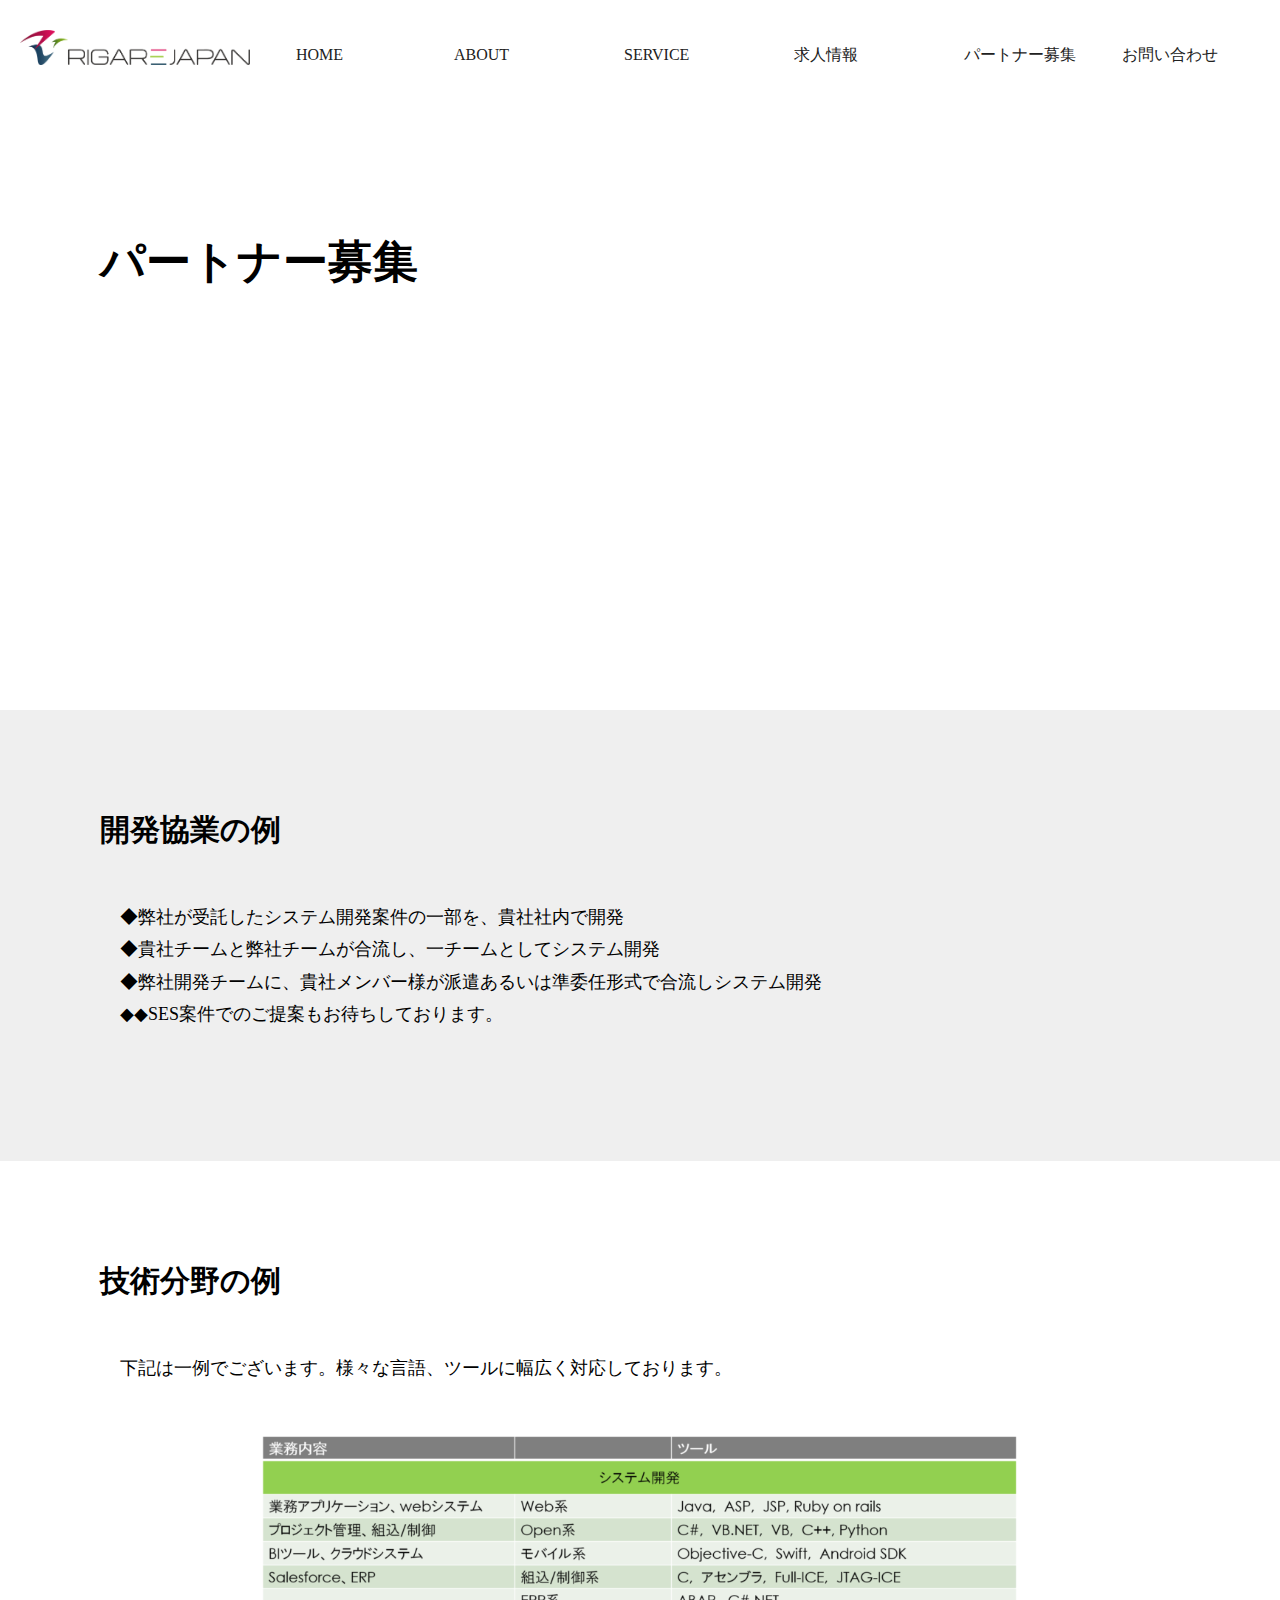
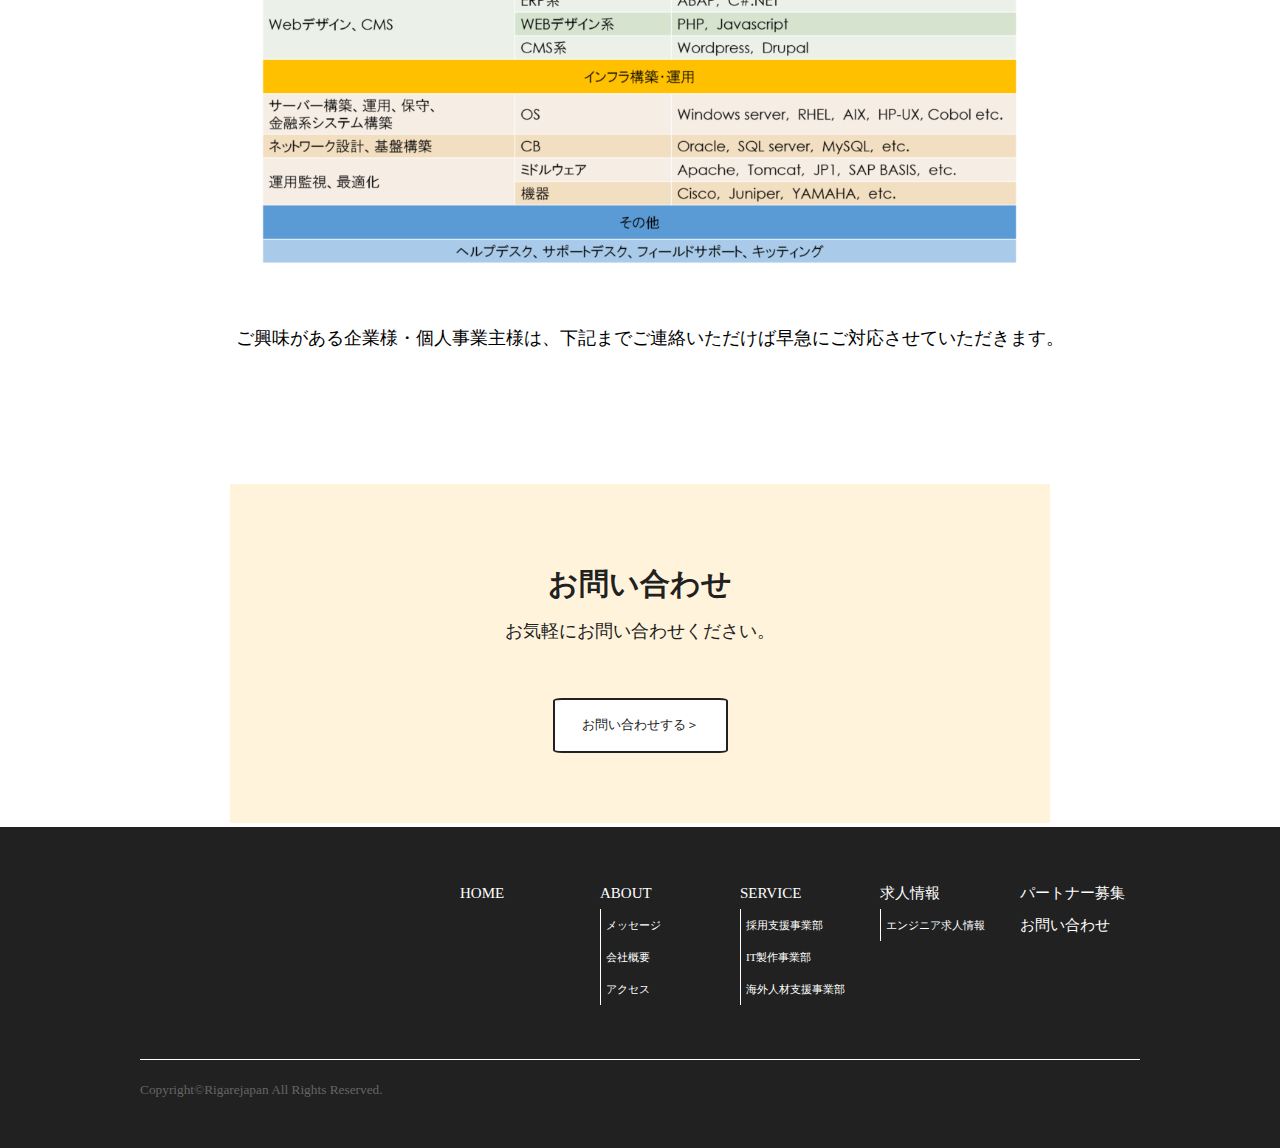
<file: RigareJapan_HP/partner.html>
<!doctype html>
<html>
<head>
<meta charset="UTF-8">
<meta name="viewport" content="width=device-width,initial-scale=1.0,minimum-scale=1.0,user-scalable=yes">
<title>パートナー募集｜RigareJapan</title>
<link rel="shortcut icon" href="image/rigarelogo.png">
<link href="css/stylesheet.css" rel="stylesheet" type="text/css">
<link href="css/partner.css" rel="stylesheet" type="text/css">
<link href="css/menu02.css" rel="stylesheet" type="text/css">
<link href="bg-material/bg-material2.css" rel="stylesheet" type="text/css">
<link href="css/all.css" rel="all" type="text/css">
<link rel="stylesheet" href="https://use.fontawesome.com/releases/v5.6.4/css/all.css">
<script src="js/jquery-3.3.1.min.js"></script>
<script src="https://code.jquery.com/jquery-3.3.1.min.js" integrity="sha256-FgpCb/KJQlLNfOu91ta32o/NMZxltwRo8QtmkMRdAu8=" crossorigin="anonymous"></script>
<script src="https://ajax.googleapis.com/ajax/libs/jquery/3.3.1/jquery.min.js"></script>
<script src="https://code.jquery.com/jquery-1.9.1.min.js" type="text/javascript"></script>
<!-- jQuery読み込みheader_menu -->
    <script>
        $(function () {
            $('.drawer_button').click(function () {
                $(this).toggleClass('active');
                $('.drawer_bg').fadeToggle();
                $('nav').toggleClass('open');
            })
            $('.drawer_bg').click(function () {
                $(this).fadeOut();
                $('.drawer_button').removeClass('active');
                $('nav').removeClass('open');
            });
        })
    </script>
<!-- jQuery読み込み矢印 -->
<script>
    jQuery(function() {
  var appear = false;
  var pagetop = $('#page_top');
  $(window).scroll(function () {
    if ($(this).scrollTop() > 100) {  //100pxスクロールしたら
      if (appear == false) {
        appear = true;
        pagetop.stop().animate({
          'right': '0px' //右から0pxの位置に
        }, 300); //0.3秒かけて現れる
      }
    } else {
      if (appear) {
        appear = false;
        pagetop.stop().animate({
          'right': '-50px' //右から-50pxの位置に
        }, 300); //0.3秒かけて隠れる
      }
    }
  });
  pagetop.click(function () {
    $('body, html').animate({ scrollTop: 0 }, 500); //0.5秒かけてトップへ戻る
    return false;
  });
});
</script>
</head>

<body>
	<div id="stalker"></div>
	
	<div class="wrapper">
	
	<!--header-->
	<header>
        <div class="context">
            <div class="area">
                <ul class="circles">
                    <li></li>
                    <li></li>
                    <li></li>
                    <li></li>
                    <li></li>
                    <li></li>
                    <li></li>
                    <li></li>
                    <li></li>
                    <li></li>
                </ul>
            </div>
        </div>
		<div class="drawer_menu">
  <!-- コピーライト消さないように！
		Zarigani Design Office Drawer Menu
		Copyright 2018 Zarigani Design Office
                Customized by minimalgreen

		Permission is hereby granted, free of charge, to any person obtaining a copy of this software and associated documentation files (the "Software"), to deal in the Software without restriction, including without limitation the rights to use, copy, modify, merge, publish, distribute, sublicense, and/or sell copies of the Software, and to permit persons to whom the Software is furnished to do so, subject to the following conditions:

		The above copyright notice and this permission notice shall be included in all copies or substantial portions of the Software.

		THE SOFTWARE IS PROVIDED "AS IS", WITHOUT WARRANTY OF ANY KIND, EXPRESS OR IMPLIED, INCLUDING BUT NOT LIMITED TO THE WARRANTIES OF MERCHANTABILITY, FITNESS FOR A PARTICULAR PURPOSE AND NONINFRINGEMENT. IN NO EVENT SHALL THE AUTHORS OR COPYRIGHT HOLDERS BE LIABLE FOR ANY CLAIM, DAMAGES OR OTHER LIABILITY, WHETHER IN AN ACTION OF CONTRACT, TORT OR OTHERWISE, ARISING FROM, OUT OF OR IN CONNECTION WITH THE SOFTWARE OR THE USE OR OTHER 
		コピーライトここまで -->
        <div class="drawer_bg"></div>
        <button type="button" class="drawer_button">
            <span class="drawer_bar drawer_bar1"></span>
            <span class="drawer_bar drawer_bar2"></span>
            <span class="drawer_bar drawer_bar3"></span>
            <span class="drawer_menu_text drawer_text">MENU</span>
            <span class="drawer_close drawer_text">CLOSE</span>
        </button>
        
        <div class="header-logo">
            <a href="index.html"><img src="image/rigare_logo.png"></a>
        </div>
            
        <nav class="drawer_nav_wrapper">
            <ul class="drawer_nav">
                <li>
                    <a href="index.html">HOME</a>
                </li>
                <li>
                    <a href="about.html">ABOUT</a>
                    <ul class="second-leve1">
                        <li>
                            <a href="about.html#メッセージ">メッセージ</a>
                        </li>
                        <li>
                            <a href="about.html#会社概要">会社概要</a>
                        </li>
                        <li>
                            <a href="about.html#アクセス">アクセス</a>
                        </li>
                    </ul>
                </li>
                <li>
                    <a href="service.html">SERVICE</a>
                    <ul class="second-leve2">
                        <li>
                            <a href="saiyoshien.html">採用支援事業部</a>
                        </li>
                        <li>
                            <a href="itseisaku.html">IT製作事業部</a>
                        </li>
                        <li>
                            <a href="kaigaijinzai.html">海外人材支援事業部</a>
                        </li>
                    </ul>
                </li>
                <li>
                    <a href="recruit.html">求人情報</a>
                    <ul class="second-leve3">
                        <li>
                            <a href="http://rigarejapan.co.jp/recruit-rigareJapan/">エンジニア求人</a>
                        </li>
                    </ul>
                </li>
                <li>
                    <a href="partner.html">パートナー募集</a>
                </li>
                <li>
                    <a href="contact.html">お問い合わせ</a>
                </li>
            </ul>
        </nav>
        </div>
        
		<div class="partner-title">
			<h2>パートナー募集</h2>
		</div>
	</header>
	
	<!--main-->
	<main>
		<div class="partner-box1">
			<h2>開発協業の例</h2>
			<p>◆弊社が受託したシステム開発案件の一部を、貴社社内で開発<br>
			   ◆貴社チームと弊社チームが合流し、一チームとしてシステム開発<br>
			   ◆弊社開発チームに、貴社メンバー様が派遣あるいは準委任形式で合流しシステム開発<br>
			   ◆◆SES案件でのご提案もお待ちしております。</p>
		</div>
		
		<div class="partner-box2">
			<h2>技術分野の例</h2>
			<p>下記は一例でございます。様々な言語、ツールに幅広く対応しております。</p>
			<div class="partner-image2">
				<img src="image/partner.png">
				<p>ご興味がある企業様・個人事業主様は、下記までご連絡いただけば早急にご対応させていただきます。</p>
			</div>
		</div>
		
		<div class="contact-area">
			<h2>お問い合わせ</h2>
			<p>お気軽にお問い合わせください。</p>
			<div><a href="contact.html"><input type="submit" value="お問い合わせする＞" class="button-3"></a></div>
		</div>
	</main>
	
	<!--footer-->
	<footer>
		<ul class="menu-2">
			<li><a href="index.html">HOME</a></li>
			<li>
				<a href="about.html">ABOUT</a>
				<ul>
					<li><a href="about.html#メッセージ">メッセージ</a></li>
					<li><a href="about.html#会社概要">会社概要</a></li>
					<li><a href="about.html#アクセス">アクセス</a></li>
				</ul>
			</li>
			<li>
				<a href="service.html">SERVICE</a>
				<ul>
					<li><a href="saiyoshien.html">採用支援事業部</a></li>
					<li><a href="itseisaku.html">IT製作事業部</a></li>
					<li><a href="kaigaijinzai.html">海外人材支援事業部</a></li>
				</ul>
			</li>
			<li>
				<a href="recruit.html">求人情報</a>
				<ul>
					<li><a href="http://rigarejapan.co.jp/recruit-rigareJapan/">エンジニア求人情報</a></li>
				</ul>
			</li>
			<li>
				<a href="partner.html">パートナー募集</a><br>
				<a href="contact.html">お問い合わせ</a>
			</li>
		</ul>
		<div class="copy">
			<small class="copyright">Copyright&copy;Rigarejapan All Rights Reserved. </small>
		</div>
		<div id="page_top"><a href="#"></a></div>
	</footer>

	</div><!--wrapper-->
</body>
</html>
</file>
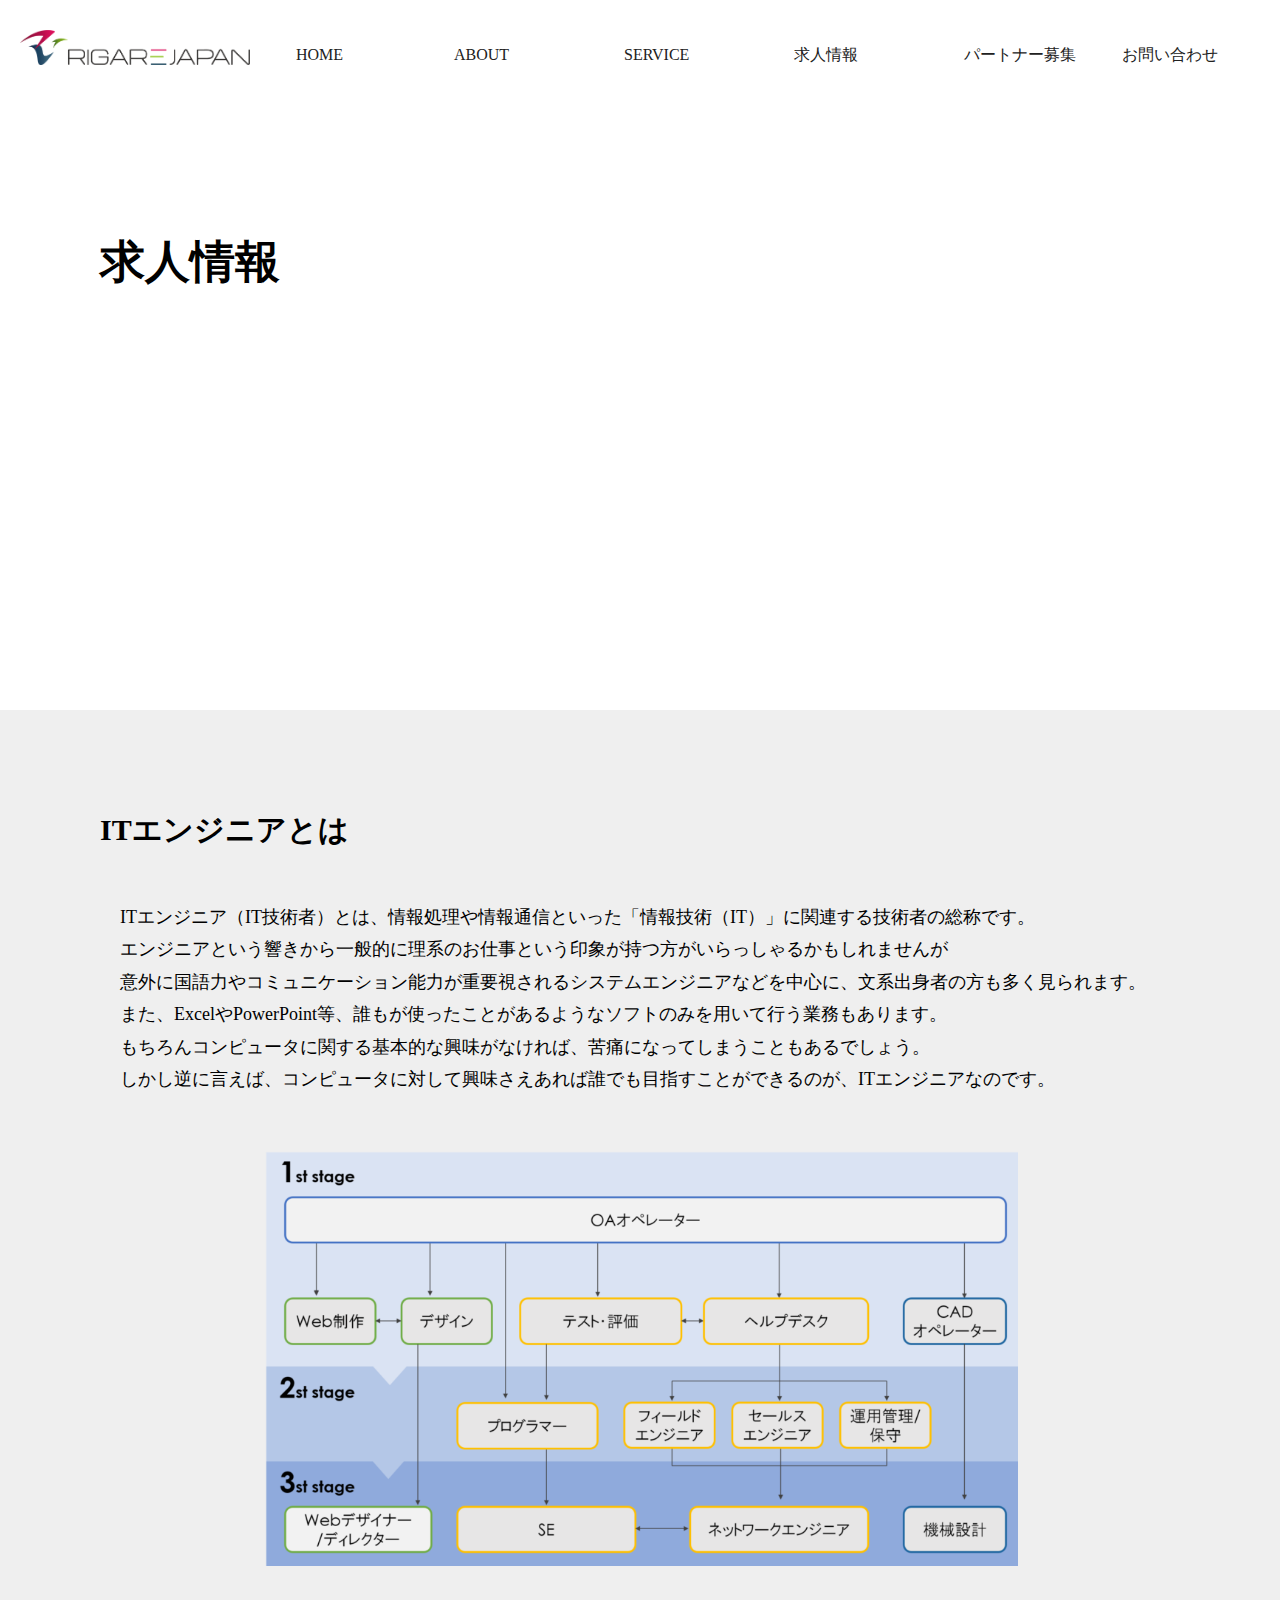
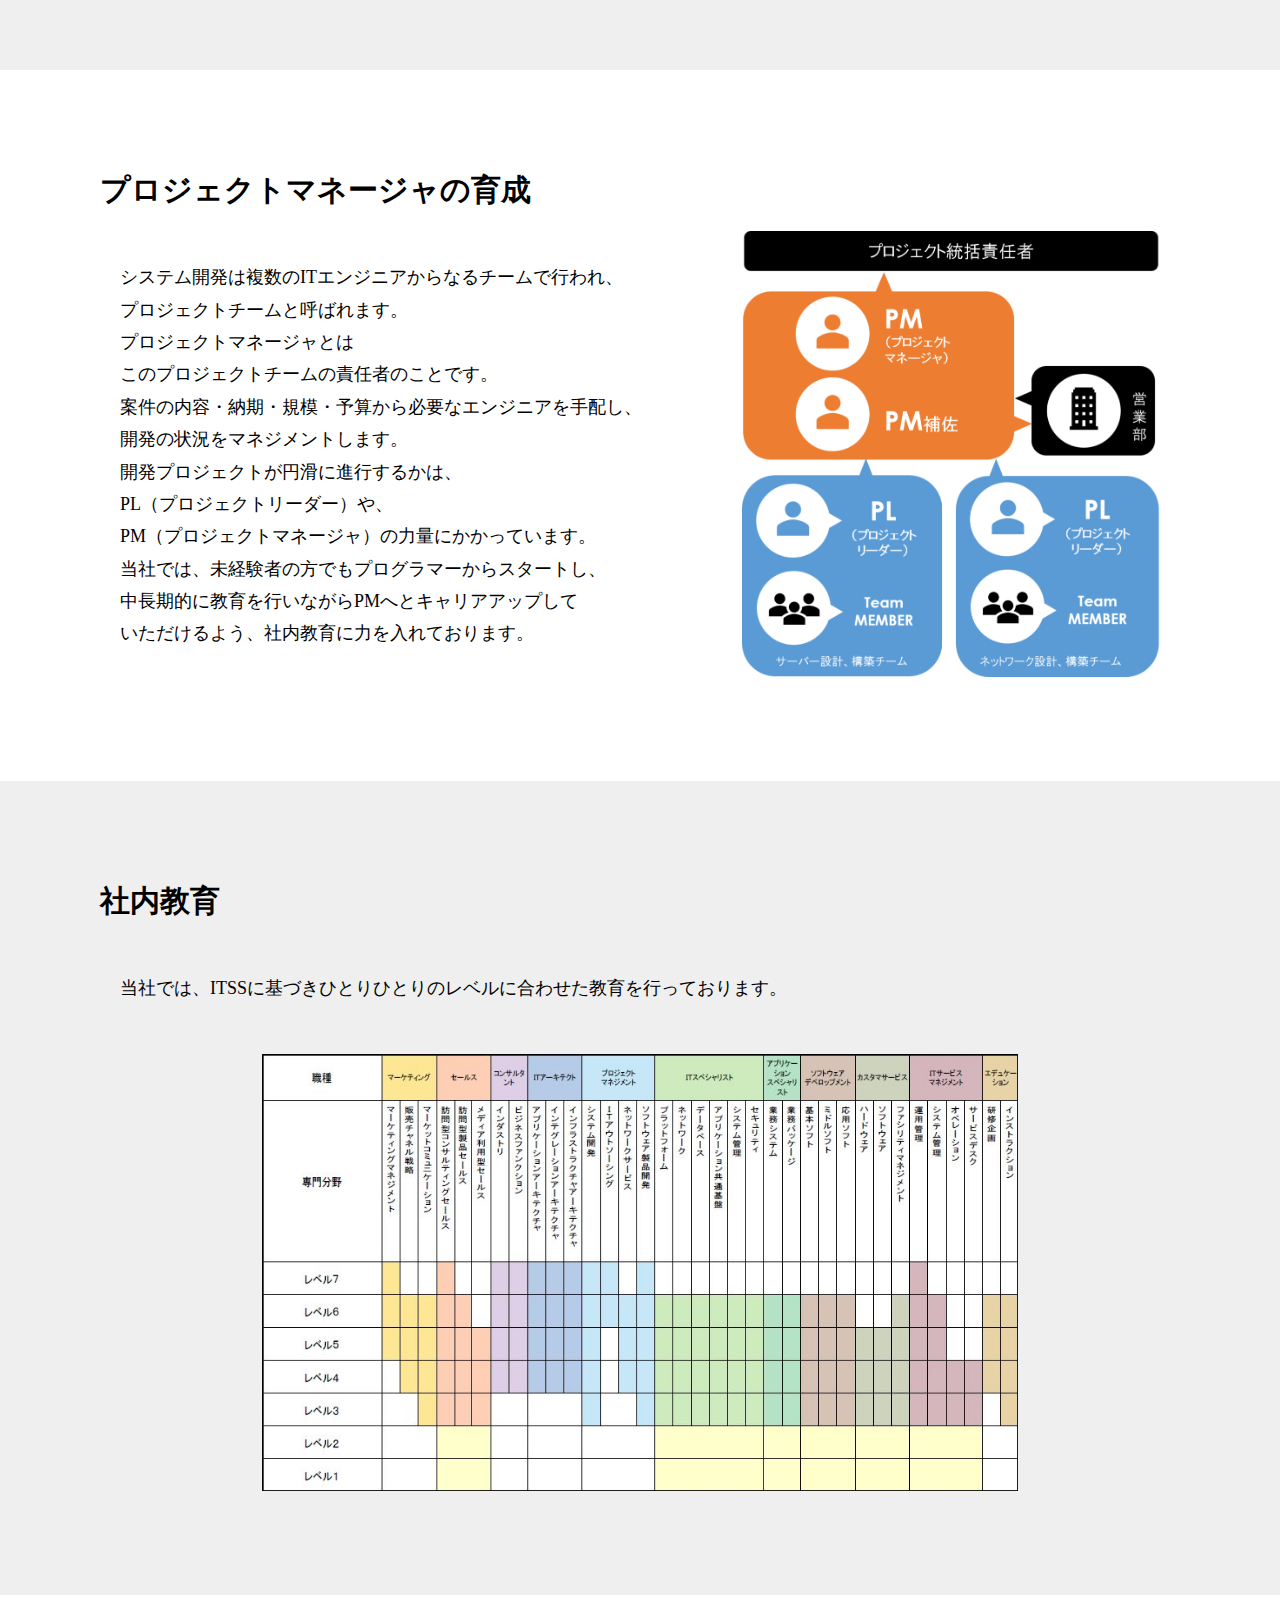
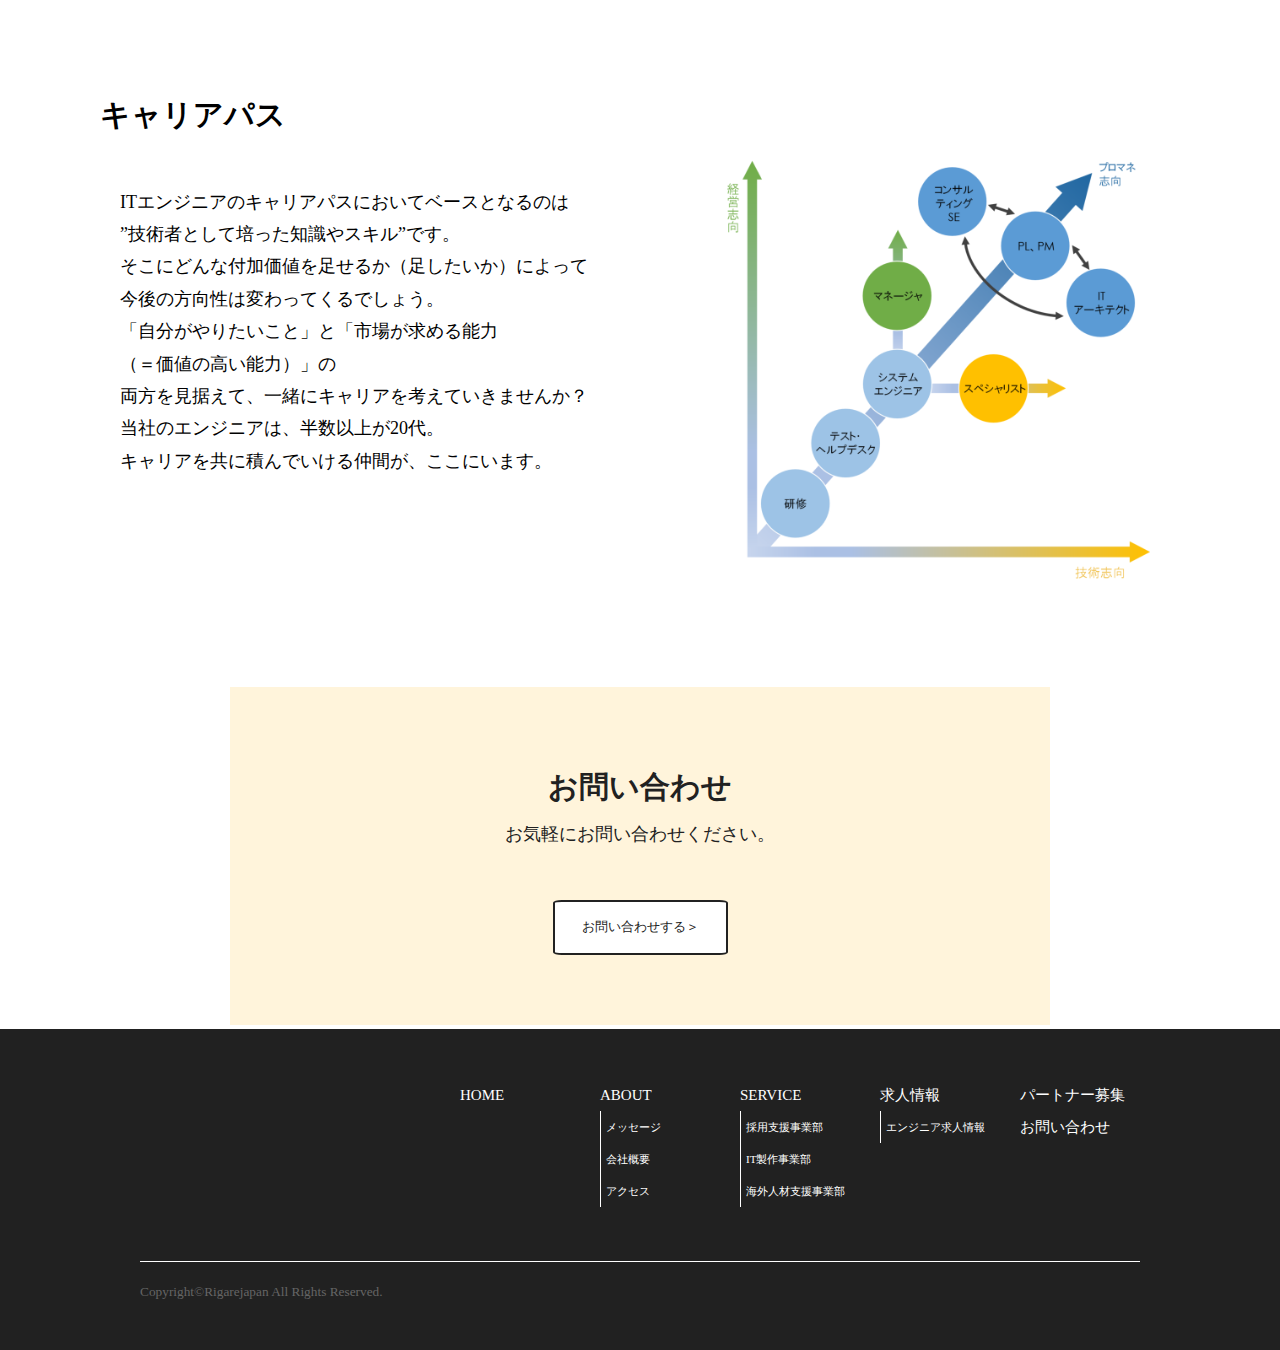
<file: RigareJapan_HP/recruit.html>
<!doctype html>
<html>
<head>
<meta charset="UTF-8">
<meta name="viewport" content="width=device-width,initial-scale=1.0,minimum-scale=1.0,user-scalable=yes">
<title>求人情報｜RigareJapan</title>
<link rel="shortcut icon" href="image/rigarelogo.png">
<link href="css/stylesheet.css" rel="stylesheet" type="text/css">
<link href="css/recruit.css" rel="stylesheet" type="text/css">
<link href="css/menu02.css" rel="stylesheet" type="text/css">
<link href="bg-material/bg-material2.css" rel="stylesheet" type="text/css">
<link href="css/all.css" rel="all" type="text/css">
<link rel="stylesheet" href="https://use.fontawesome.com/releases/v5.6.4/css/all.css">
<script src="js/jquery-3.3.1.min.js"></script>
<script src="https://code.jquery.com/jquery-3.3.1.min.js" integrity="sha256-FgpCb/KJQlLNfOu91ta32o/NMZxltwRo8QtmkMRdAu8=" crossorigin="anonymous"></script>
<script src="https://ajax.googleapis.com/ajax/libs/jquery/3.3.1/jquery.min.js"></script>
<script src="https://code.jquery.com/jquery-1.9.1.min.js" type="text/javascript"></script>
<!-- jQuery読み込みheader_menu -->
    <script>
        $(function () {
            $('.drawer_button').click(function () {
                $(this).toggleClass('active');
                $('.drawer_bg').fadeToggle();
                $('nav').toggleClass('open');
            })
            $('.drawer_bg').click(function () {
                $(this).fadeOut();
                $('.drawer_button').removeClass('active');
                $('nav').removeClass('open');
            });
        })
    </script>
<!-- jQuery読み込み矢印 -->
<script>
    jQuery(function() {
  var appear = false;
  var pagetop = $('#page_top');
  $(window).scroll(function () {
    if ($(this).scrollTop() > 100) {  //100pxスクロールしたら
      if (appear == false) {
        appear = true;
        pagetop.stop().animate({
          'right': '0px' //右から0pxの位置に
        }, 300); //0.3秒かけて現れる
      }
    } else {
      if (appear) {
        appear = false;
        pagetop.stop().animate({
          'right': '-50px' //右から-50pxの位置に
        }, 300); //0.3秒かけて隠れる
      }
    }
  });
  pagetop.click(function () {
    $('body, html').animate({ scrollTop: 0 }, 500); //0.5秒かけてトップへ戻る
    return false;
  });
});
</script>
</head>

<body>
	<div id="stalker"></div>
	
	<div class="wrapper">
	
	<!--header-->
	<header>
        <div class="context">
            <div class="area">
                <ul class="circles">
                    <li></li>
                    <li></li>
                    <li></li>
                    <li></li>
                    <li></li>
                    <li></li>
                    <li></li>
                    <li></li>
                    <li></li>
                    <li></li>
                </ul>
            </div>
        </div>
		<div class="drawer_menu">
  <!-- コピーライト消さないように！
		Zarigani Design Office Drawer Menu
		Copyright 2018 Zarigani Design Office
                Customized by minimalgreen

		Permission is hereby granted, free of charge, to any person obtaining a copy of this software and associated documentation files (the "Software"), to deal in the Software without restriction, including without limitation the rights to use, copy, modify, merge, publish, distribute, sublicense, and/or sell copies of the Software, and to permit persons to whom the Software is furnished to do so, subject to the following conditions:

		The above copyright notice and this permission notice shall be included in all copies or substantial portions of the Software.

		THE SOFTWARE IS PROVIDED "AS IS", WITHOUT WARRANTY OF ANY KIND, EXPRESS OR IMPLIED, INCLUDING BUT NOT LIMITED TO THE WARRANTIES OF MERCHANTABILITY, FITNESS FOR A PARTICULAR PURPOSE AND NONINFRINGEMENT. IN NO EVENT SHALL THE AUTHORS OR COPYRIGHT HOLDERS BE LIABLE FOR ANY CLAIM, DAMAGES OR OTHER LIABILITY, WHETHER IN AN ACTION OF CONTRACT, TORT OR OTHERWISE, ARISING FROM, OUT OF OR IN CONNECTION WITH THE SOFTWARE OR THE USE OR OTHER 
		コピーライトここまで -->
        <div class="drawer_bg"></div>
        <button type="button" class="drawer_button">
            <span class="drawer_bar drawer_bar1"></span>
            <span class="drawer_bar drawer_bar2"></span>
            <span class="drawer_bar drawer_bar3"></span>
            <span class="drawer_menu_text drawer_text">MENU</span>
            <span class="drawer_close drawer_text">CLOSE</span>
        </button>
        
        <div class="header-logo">
            <a href="index.html"><img src="image/rigare_logo.png"></a>
        </div>
            
        <nav class="drawer_nav_wrapper">
            <ul class="drawer_nav">
                <li>
                    <a href="index.html">HOME</a>
                </li>
                <li>
                    <a href="about.html">ABOUT</a>
                    <ul class="second-leve1">
                        <li>
                            <a href="about.html#メッセージ">メッセージ</a>
                        </li>
                        <li>
                            <a href="about.html#会社概要">会社概要</a>
                        </li>
                        <li>
                            <a href="about.html#アクセス">アクセス</a>
                        </li>
                    </ul>
                </li>
                <li>
                    <a href="service.html">SERVICE</a>
                    <ul class="second-leve2">
                        <li>
                            <a href="saiyoshien.html">採用支援事業部</a>
                        </li>
                        <li>
                            <a href="itseisaku.html">IT製作事業部</a>
                        </li>
                        <li>
                            <a href="kaigaijinzai.html">海外人材支援事業部</a>
                        </li>
                    </ul>
                </li>
                <li>
                    <a href="recruit.html">求人情報</a>
                    <ul class="second-leve3">
                        <li>
                            <a href="http://rigarejapan.co.jp/recruit-rigareJapan/">エンジニア求人</a>
                        </li>
                    </ul>
                </li>
                <li>
                    <a href="partner.html">パートナー募集</a>
                </li>
                <li>
                    <a href="contact.html">お問い合わせ</a>
                </li>
            </ul>
        </nav>
        </div>
        
		<div class="recruit-title">
			<h2>求人情報</h2>
		</div>
	</header>
	
	<!--main-->
	<main>
		<div class="recruit-box1">
			<h2>ITエンジニアとは</h2>
			<p>ITエンジニア（IT技術者）とは、情報処理や情報通信といった「情報技術（IT）」に関連する技術者の総称です。<br>
			   エンジニアという響きから一般的に理系のお仕事という印象が持つ方がいらっしゃるかもしれませんが<br>
			   意外に国語力やコミュニケーション能力が重要視されるシステムエンジニアなどを中心に、文系出身者の方も多く見られます。<br>
			   また、ExcelやPowerPoint等、誰もが使ったことがあるようなソフトのみを用いて行う業務もあります。<br>
			   もちろんコンピュータに関する基本的な興味がなければ、苦痛になってしまうこともあるでしょう。<br>
			   しかし逆に言えば、コンピュータに対して興味さえあれば誰でも目指すことができるのが、ITエンジニアなのです。</p>
			<div class="recruit-image1">
				<img src="image/recruit1.png">
			</div>
		</div>
		
		<div class="recruit-box2">
			<h2>プロジェクトマネージャの育成</h2>
			<p>システム開発は複数のITエンジニアからなるチームで行われ、<br>
			   プロジェクトチームと呼ばれます。<br>
			   プロジェクトマネージャとは<br>
			   このプロジェクトチームの責任者のことです。<br>
			   案件の内容・納期・規模・予算から必要なエンジニアを手配し、<br>
			   開発の状況をマネジメントします。<br>
		       開発プロジェクトが円滑に進行するかは、<br>
			   PL（プロジェクトリーダー）や、<br>
			   PM（プロジェクトマネージャ）の力量にかかっています。<br>
			   当社では、未経験者の方でもプログラマーからスタートし、<br>
			   中長期的に教育を行いながらPMへとキャリアアップして<br>
			   いただけるよう、社内教育に力を入れております。</p>
			<div class="recruit-image2">
				<img src="image/recruit2.png">
			</div>
		</div>
		
		<div class="recruit-box3">
			<h2>社内教育</h2>
			<p>当社では、ITSSに基づきひとりひとりのレベルに合わせた教育を行っております。</p>
			<div class="recruit-image3">
				<img src="image/recruit3.jpg">
			</div>
		</div>
		
		<div class="recruit-box4">
			<h2>キャリアパス</h2>
			<p>ITエンジニアのキャリアパスにおいてベースとなるのは<br>
			   ”技術者として培った知識やスキル”です。<br>
			   そこにどんな付加価値を足せるか（足したいか）によって<br>
			   今後の方向性は変わってくるでしょう。<br>
			   「自分がやりたいこと」と「市場が求める能力<br>
			   （＝価値の高い能力）」の<br>
		       両方を見据えて、一緒にキャリアを考えていきませんか？<br>
			   当社のエンジニアは、半数以上が20代。<br>
			   キャリアを共に積んでいける仲間が、ここにいます。</p>
			<div class="recruit-image4">
				<img src="image/recruit4.png">
			</div>
		</div>
		
		<div class="contact-area">
			<h2>お問い合わせ</h2>
			<p>お気軽にお問い合わせください。</p>
			<div><a href="contact.html"><input type="submit" value="お問い合わせする＞" class="button-3"></a></div>
		</div>
	</main>
	
	<!--footer-->
	<footer>
		<ul class="menu-2">
			<li><a href="index.html">HOME</a></li>
			<li>
				<a href="about.html">ABOUT</a>
				<ul>
					<li><a href="about.html#メッセージ">メッセージ</a></li>
					<li><a href="about.html#会社概要">会社概要</a></li>
					<li><a href="about.html#アクセス">アクセス</a></li>
				</ul>
			</li>
			<li>
				<a href="service.html">SERVICE</a>
				<ul>
					<li><a href="saiyoshien.html">採用支援事業部</a></li>
					<li><a href="itseisaku.html">IT製作事業部</a></li>
					<li><a href="kaigaijinzai.html">海外人材支援事業部</a></li>
				</ul>
			</li>
			<li>
				<a href="recruit.html">求人情報</a>
				<ul>
					<li><a href="http://rigarejapan.co.jp/recruit-rigareJapan/">エンジニア求人情報</a></li>
				</ul>
			</li>
			<li>
				<a href="partner.html">パートナー募集</a><br>
				<a href="contact.html">お問い合わせ</a>
			</li>
		</ul>
		<div class="copy">
			<small class="copyright">Copyright&copy;Rigarejapan All Rights Reserved. </small>
		</div>
		<div id="page_top"><a href="#"></a></div>
	</footer>

	</div><!--wrapper-->
</body>
</html>
</file>
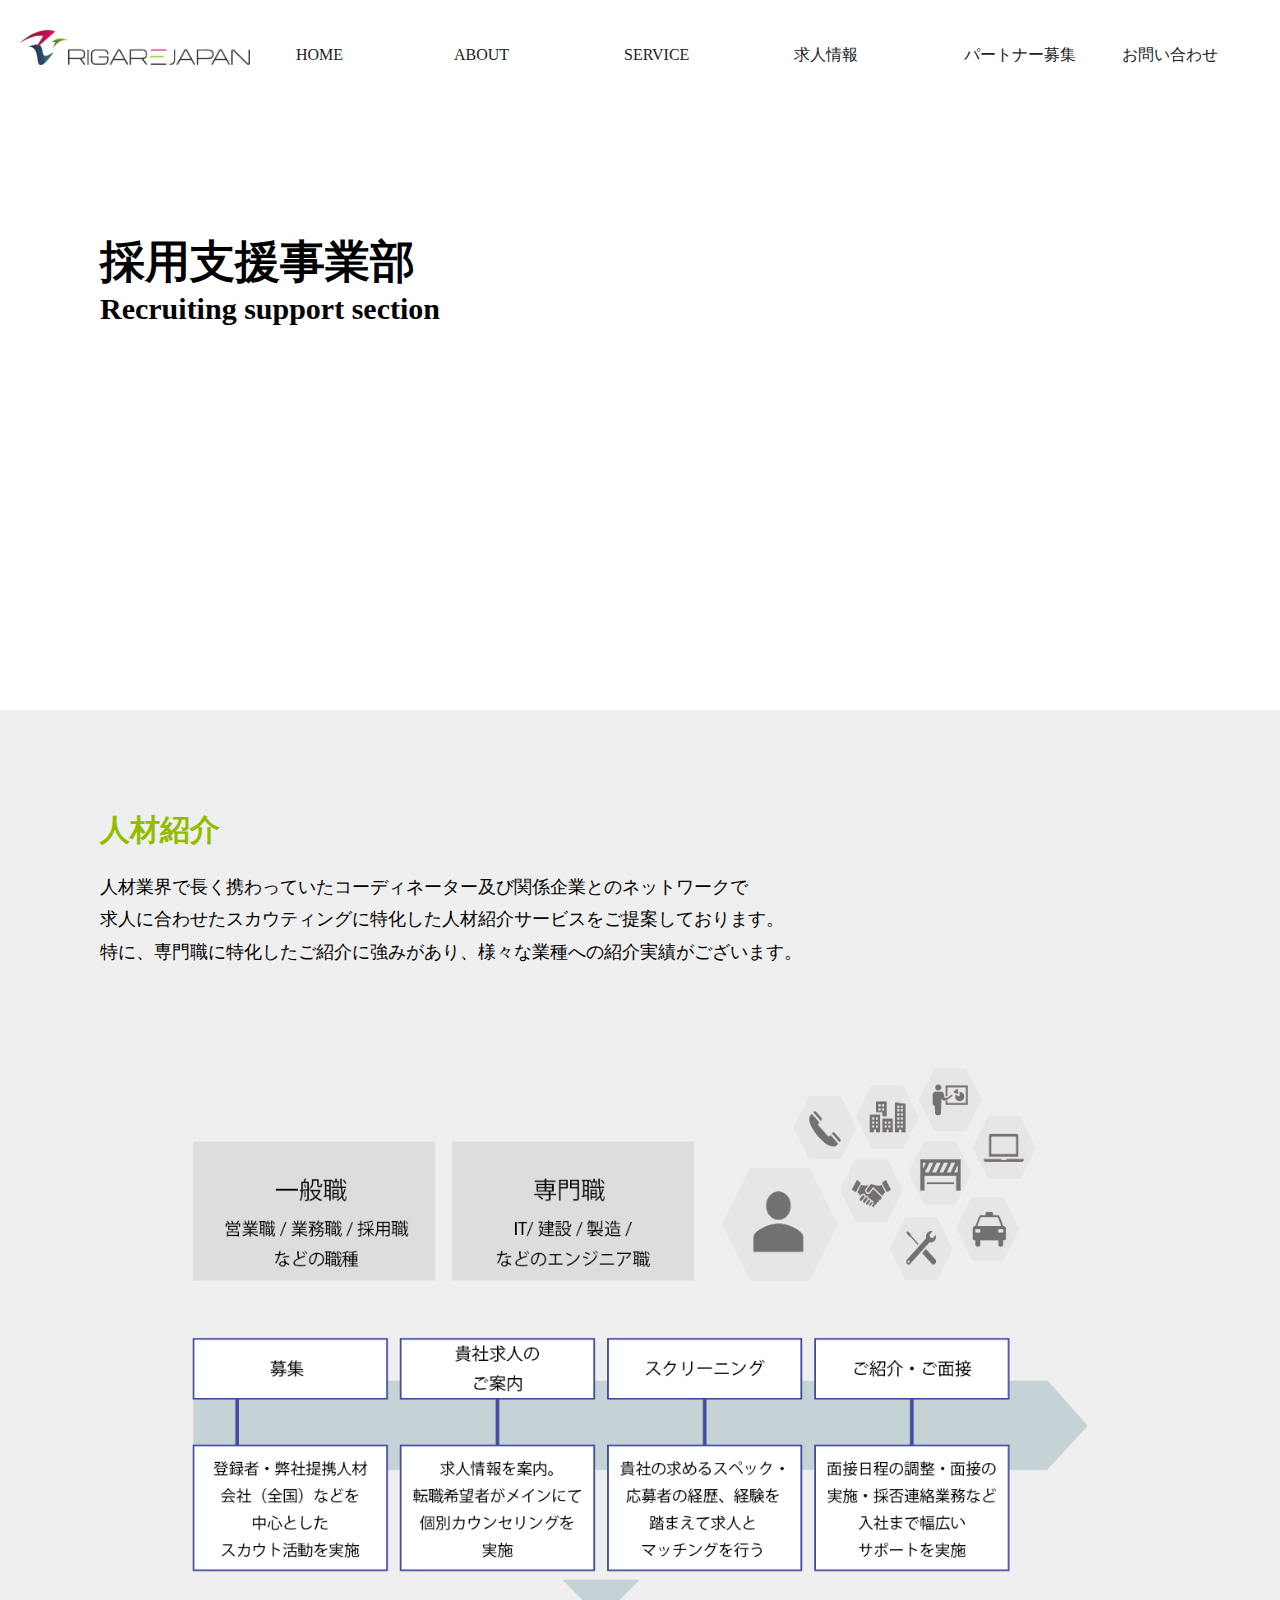
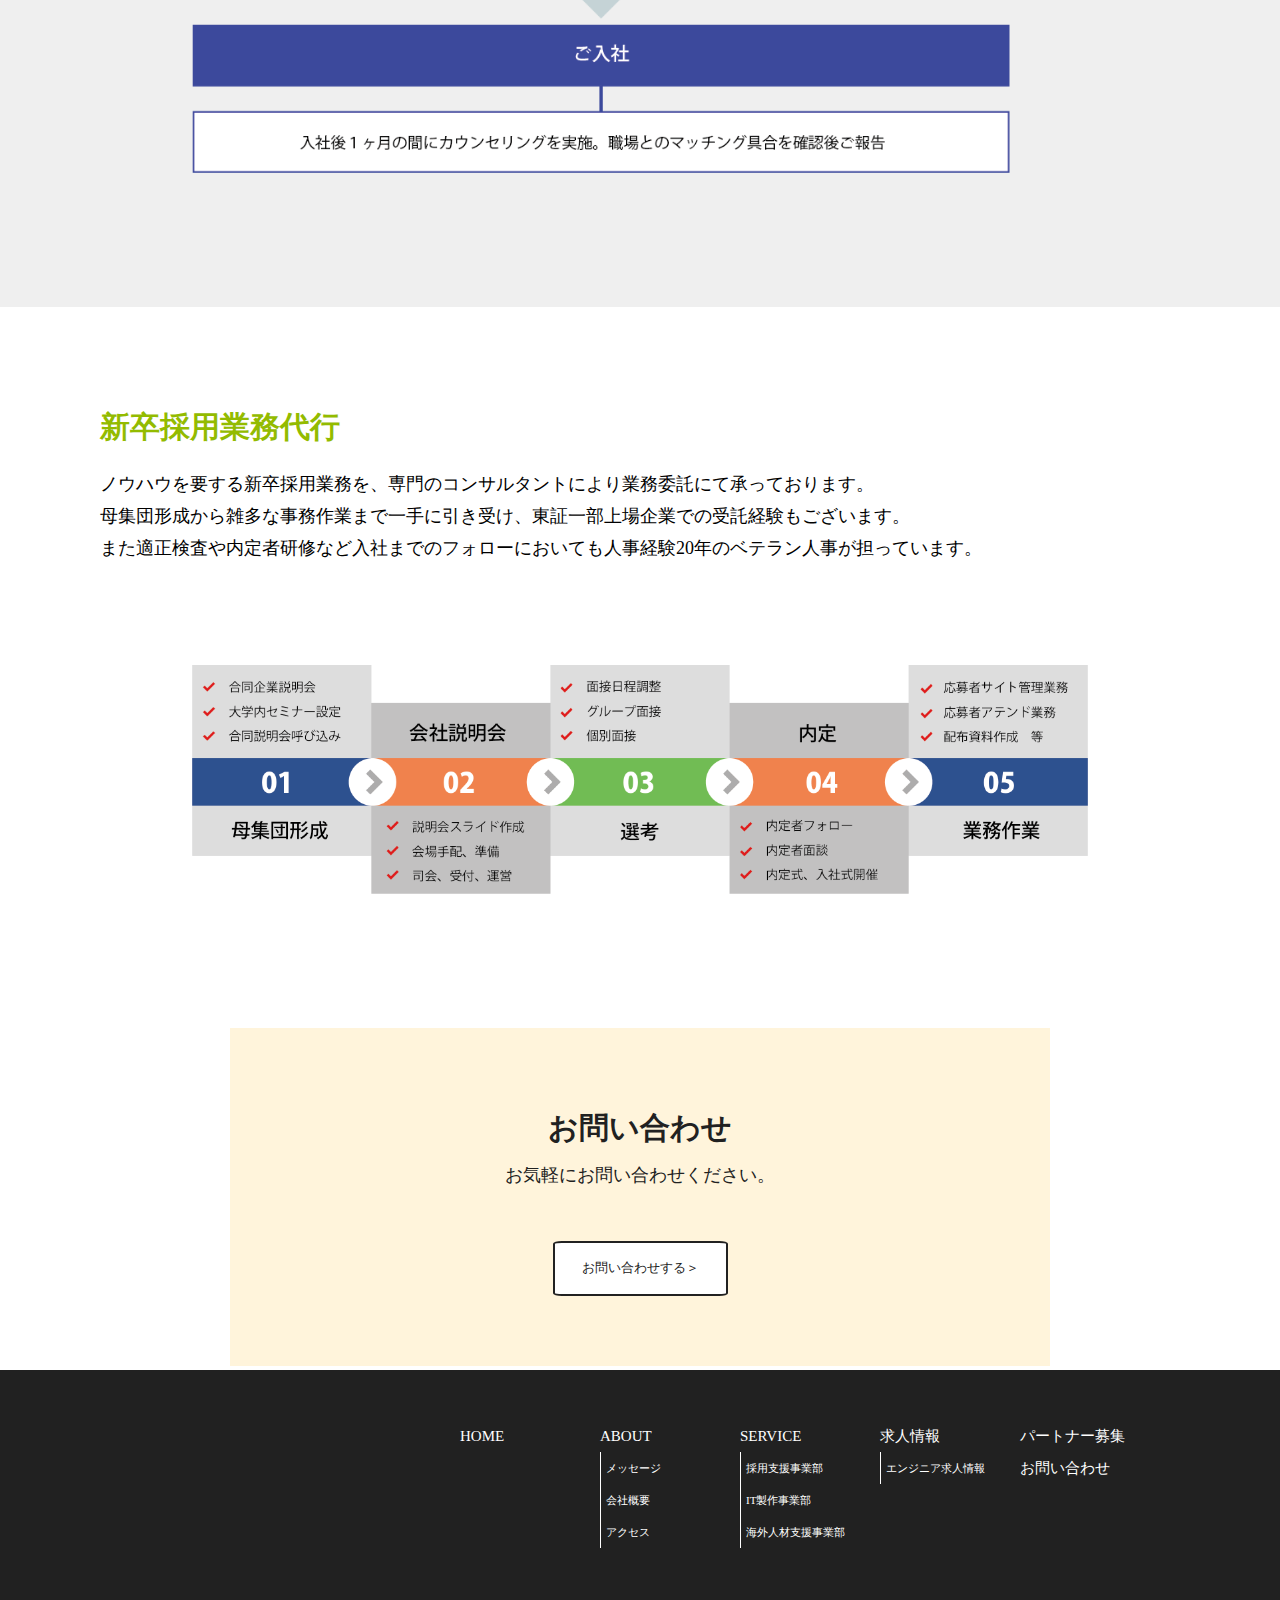
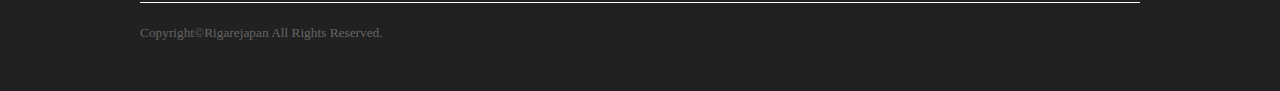
<file: RigareJapan_HP/saiyoshien.html>
<!doctype html>
<html>
<head>
<meta charset="UTF-8">
<meta name="viewport" content="width=device-width,initial-scale=1.0,minimum-scale=1.0,user-scalable=yes">
<title>採用支援事業部｜RigareJapan</title>
<link rel="shortcut icon" href="image/rigarelogo.png">
<link href="css/stylesheet.css" rel="stylesheet" type="text/css">
<link href="css/saiyoshien.css" rel="stylesheet" type="text/css">
<link href="css/menu02.css" rel="stylesheet" type="text/css">
<link href="bg-material/bg-material2.css" rel="stylesheet" type="text/css">
<link href="css/all.css" rel="all" type="text/css">
<link rel="stylesheet" href="https://use.fontawesome.com/releases/v5.6.4/css/all.css">
<script src="js/jquery-3.3.1.min.js"></script>
<script src="https://code.jquery.com/jquery-3.3.1.min.js" integrity="sha256-FgpCb/KJQlLNfOu91ta32o/NMZxltwRo8QtmkMRdAu8=" crossorigin="anonymous"></script>
<script src="https://ajax.googleapis.com/ajax/libs/jquery/3.3.1/jquery.min.js"></script>
<script src="https://code.jquery.com/jquery-1.9.1.min.js" type="text/javascript"></script>
<!-- jQuery読み込みheader_menu -->
    <script>
        $(function () {
            $('.drawer_button').click(function () {
                $(this).toggleClass('active');
                $('.drawer_bg').fadeToggle();
                $('nav').toggleClass('open');
            })
            $('.drawer_bg').click(function () {
                $(this).fadeOut();
                $('.drawer_button').removeClass('active');
                $('nav').removeClass('open');
            });
        })
    </script>
<!-- jQuery読み込み矢印 -->
<script>
    jQuery(function() {
  var appear = false;
  var pagetop = $('#page_top');
  $(window).scroll(function () {
    if ($(this).scrollTop() > 100) {  //100pxスクロールしたら
      if (appear == false) {
        appear = true;
        pagetop.stop().animate({
          'right': '0px' //右から0pxの位置に
        }, 300); //0.3秒かけて現れる
      }
    } else {
      if (appear) {
        appear = false;
        pagetop.stop().animate({
          'right': '-50px' //右から-50pxの位置に
        }, 300); //0.3秒かけて隠れる
      }
    }
  });
  pagetop.click(function () {
    $('body, html').animate({ scrollTop: 0 }, 500); //0.5秒かけてトップへ戻る
    return false;
  });
});
</script>
</head>

<body>
	<div id="stalker"></div>
	
	<div class="wrapper">
	
	<!--header-->
	<header>
        <div class="context">
            <div class="area">
                <ul class="circles">
                    <li></li>
                    <li></li>
                    <li></li>
                    <li></li>
                    <li></li>
                    <li></li>
                    <li></li>
                    <li></li>
                    <li></li>
                    <li></li>
                </ul>
            </div>
        </div>
		<div class="drawer_menu">
  <!-- コピーライト消さないように！
		Zarigani Design Office Drawer Menu
		Copyright 2018 Zarigani Design Office
                Customized by minimalgreen

		Permission is hereby granted, free of charge, to any person obtaining a copy of this software and associated documentation files (the "Software"), to deal in the Software without restriction, including without limitation the rights to use, copy, modify, merge, publish, distribute, sublicense, and/or sell copies of the Software, and to permit persons to whom the Software is furnished to do so, subject to the following conditions:

		The above copyright notice and this permission notice shall be included in all copies or substantial portions of the Software.

		THE SOFTWARE IS PROVIDED "AS IS", WITHOUT WARRANTY OF ANY KIND, EXPRESS OR IMPLIED, INCLUDING BUT NOT LIMITED TO THE WARRANTIES OF MERCHANTABILITY, FITNESS FOR A PARTICULAR PURPOSE AND NONINFRINGEMENT. IN NO EVENT SHALL THE AUTHORS OR COPYRIGHT HOLDERS BE LIABLE FOR ANY CLAIM, DAMAGES OR OTHER LIABILITY, WHETHER IN AN ACTION OF CONTRACT, TORT OR OTHERWISE, ARISING FROM, OUT OF OR IN CONNECTION WITH THE SOFTWARE OR THE USE OR OTHER 
		コピーライトここまで -->
        <div class="drawer_bg"></div>
        <button type="button" class="drawer_button">
            <span class="drawer_bar drawer_bar1"></span>
            <span class="drawer_bar drawer_bar2"></span>
            <span class="drawer_bar drawer_bar3"></span>
            <span class="drawer_menu_text drawer_text">MENU</span>
            <span class="drawer_close drawer_text">CLOSE</span>
        </button>
        
        <div class="header-logo">
            <a href="index.html"><img src="image/rigare_logo.png"></a>
        </div>
            
        <nav class="drawer_nav_wrapper">
            <ul class="drawer_nav">
                <li>
                    <a href="index.html">HOME</a>
                </li>
                <li>
                    <a href="about.html">ABOUT</a>
                    <ul class="second-leve1">
                        <li>
                            <a href="about.html#メッセージ">メッセージ</a>
                        </li>
                        <li>
                            <a href="about.html#会社概要">会社概要</a>
                        </li>
                        <li>
                            <a href="about.html#アクセス">アクセス</a>
                        </li>
                    </ul>
                </li>
                <li>
                    <a href="service.html">SERVICE</a>
                    <ul class="second-leve2">
                        <li>
                            <a href="saiyoshien.html">採用支援事業部</a>
                        </li>
                        <li>
                            <a href="itseisaku.html">IT製作事業部</a>
                        </li>
                        <li>
                            <a href="kaigaijinzai.html">海外人材支援事業部</a>
                        </li>
                    </ul>
                </li>
                <li>
                    <a href="recruit.html">求人情報</a>
                    <ul class="second-leve3">
                        <li>
                            <a href="http://rigarejapan.co.jp/recruit-rigareJapan/">エンジニア求人</a>
                        </li>
                    </ul>
                </li>
                <li>
                    <a href="partner.html">パートナー募集</a>
                </li>
                <li>
                    <a href="contact.html">お問い合わせ</a>
                </li>
            </ul>
        </nav>
        </div>
		<div class="saiyo-title">
			<h2>採用支援事業部</h2>
			<h4>Recruiting support section</h4>
		</div>
	</header>
	
	<!--main-->
	<main>
		<div class="saiyo-box1">
			<h2>人材紹介</h2>
			<p>人材業界で長く携わっていたコーディネーター及び関係企業とのネットワークで<br>
			   求人に合わせたスカウティングに特化した人材紹介サービスをご提案しております。<br>
			   特に、専門職に特化したご紹介に強みがあり、様々な業種への紹介実績がございます。</p>
			<div class="jinzai-image">
				<img src="image/saiyo1.png">
			</div>
		</div>
		<div class="saiyo-box2">
			<h2>新卒採用業務代行</h2>
			<p>ノウハウを要する新卒採用業務を、専門のコンサルタントにより業務委託にて承っております。<br>
			   母集団形成から雑多な事務作業まで一手に引き受け、東証一部上場企業での受託経験もございます。<br>
			   また適正検査や内定者研修など入社までのフォローにおいても人事経験20年のベテラン人事が担っています。</p>
			<div class="shinsotu-image">
				<img src="image/saiyo2.png">
			</div>
		</div>
		<div class="contact-area">
			<h2>お問い合わせ</h2>
			<p>お気軽にお問い合わせください。</p>
			<div><a href="contact.html"><input type="submit" value="お問い合わせする＞" class="button-3"></a></div>
		</div>
	</main>
	
	<!--footer-->
	<footer>
		<ul class="menu-2">
			<li><a href="index.html">HOME</a></li>
			<li>
				<a href="about.html">ABOUT</a>
				<ul>
					<li><a href="about.html#メッセージ">メッセージ</a></li>
					<li><a href="about.html#会社概要">会社概要</a></li>
					<li><a href="about.html#アクセス">アクセス</a></li>
				</ul>
			</li>
			<li>
				<a href="service.html">SERVICE</a>
				<ul>
					<li><a href="saiyoshien.html">採用支援事業部</a></li>
					<li><a href="itseisaku.html">IT製作事業部</a></li>
					<li><a href="kaigaijinzai.html">海外人材支援事業部</a></li>
				</ul>
			</li>
			<li>
				<a href="recruit.html">求人情報</a>
				<ul>
					<li><a href="http://rigarejapan.co.jp/recruit-rigareJapan/">エンジニア求人情報</a></li>
				</ul>
			</li>
			<li>
				<a href="partner.html">パートナー募集</a><br>
				<a href="contact.html">お問い合わせ</a>
			</li>
		</ul>
		<div class="copy">
			<small class="copyright">Copyright&copy;Rigarejapan All Rights Reserved. </small>
		</div>
		<div id="page_top"><a href="#"></a></div>
	</footer>

	</div><!--wrapper-->
</body>
</html>
</file>
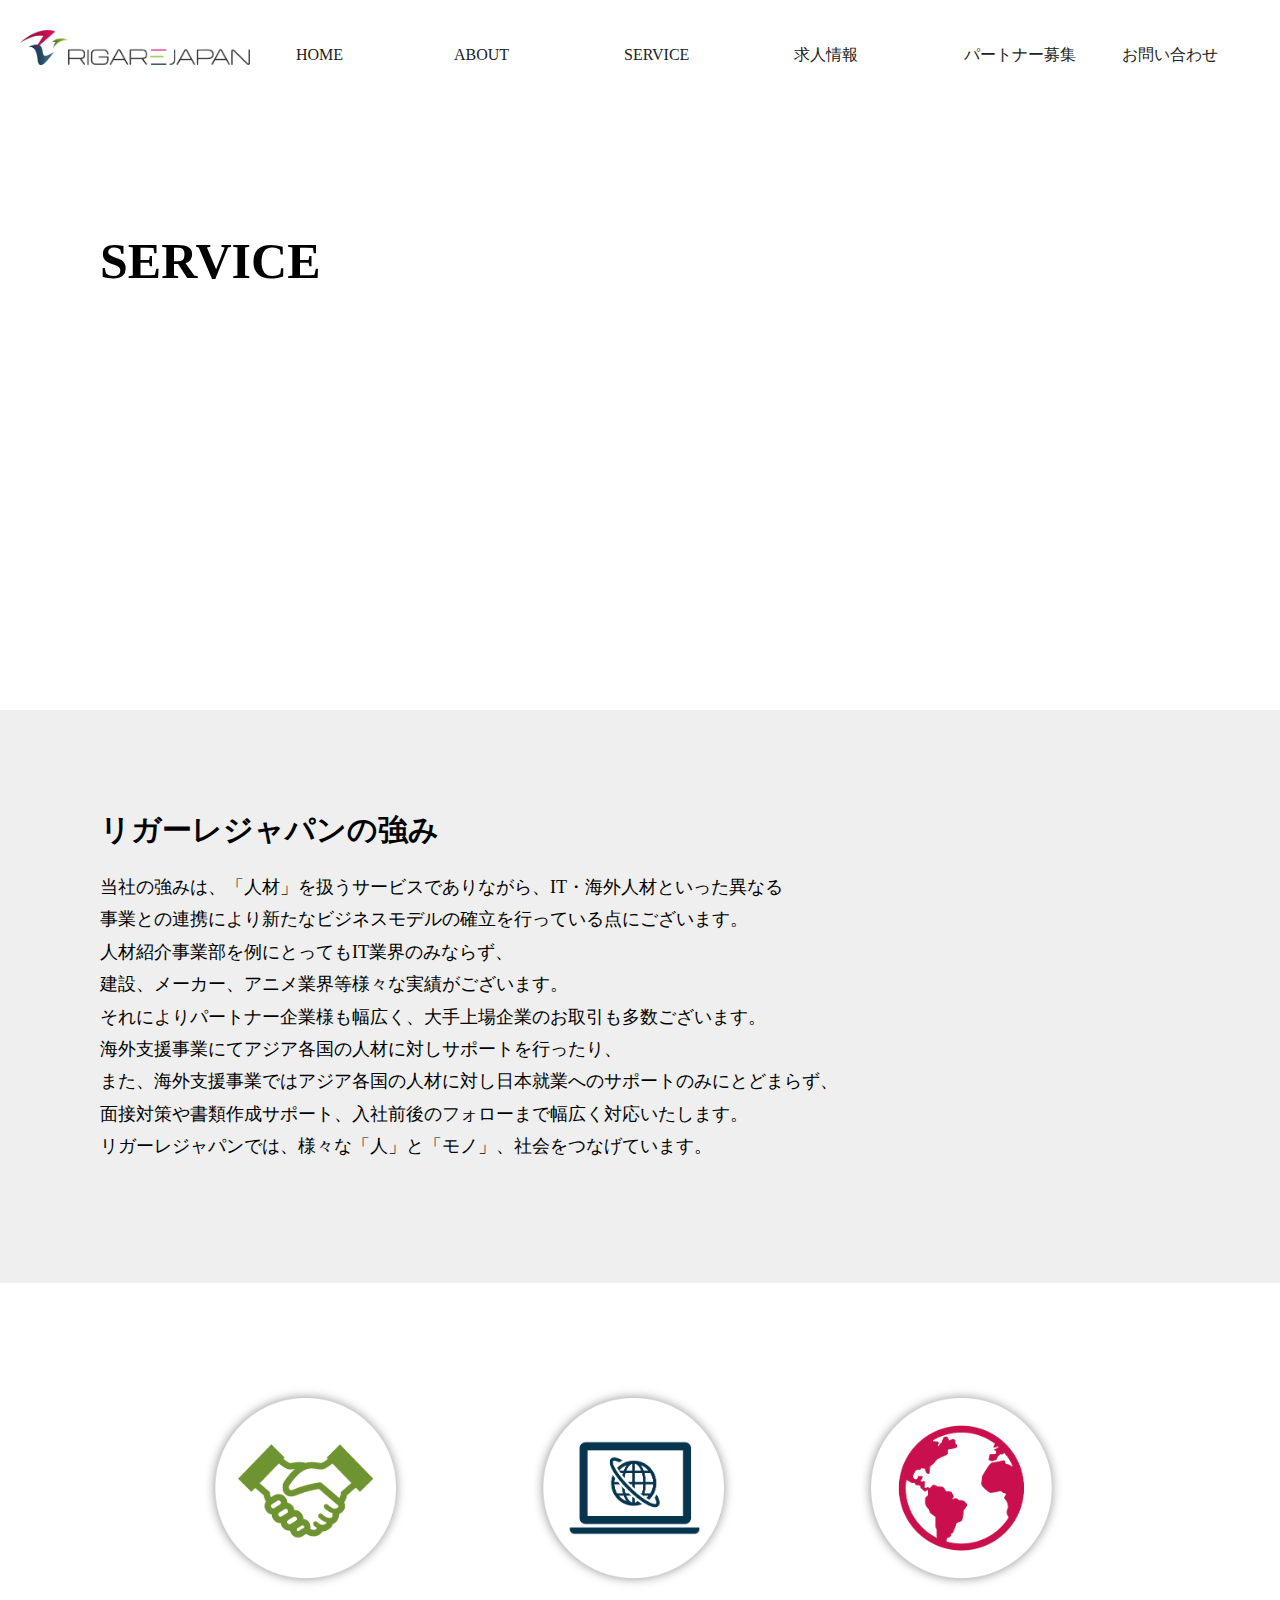
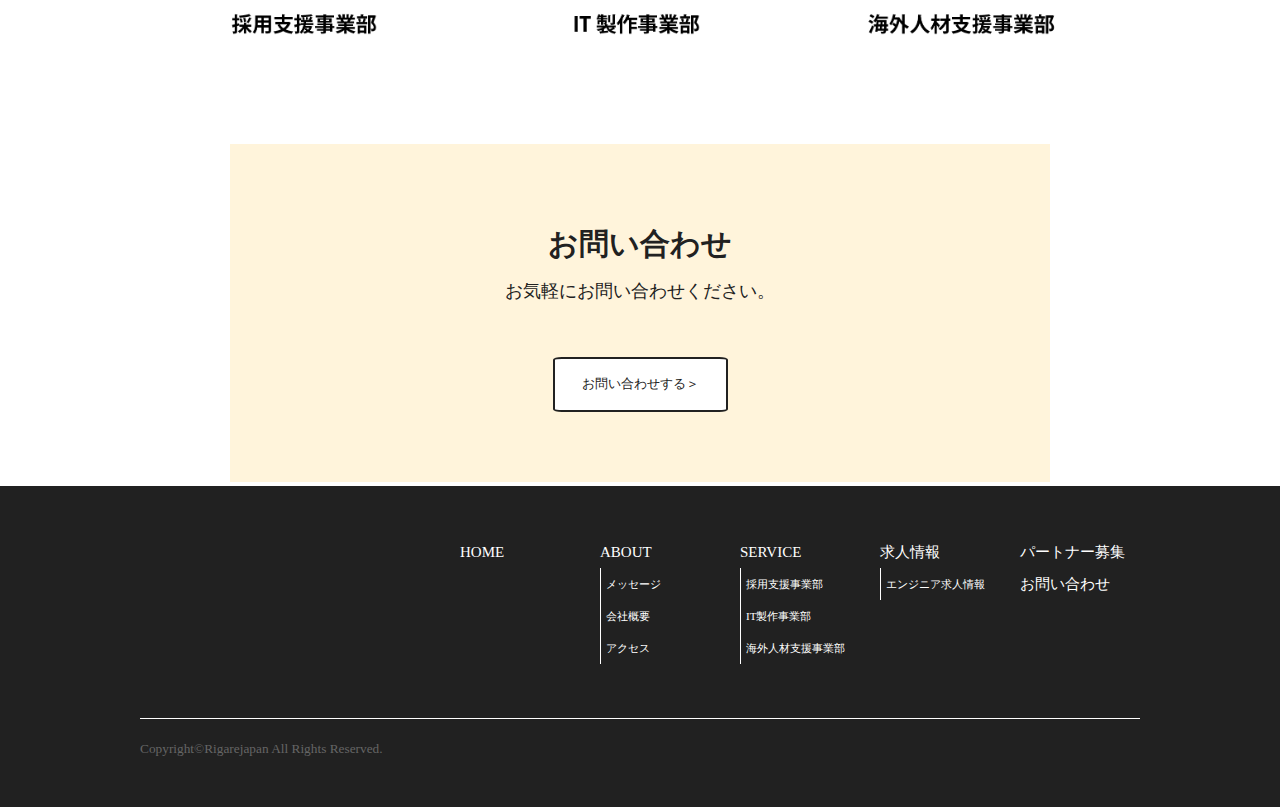
<file: RigareJapan_HP/service.html>
<!doctype html>
<html>
<head>
<meta charset="UTF-8">
<meta name="viewport" content="width=device-width,initial-scale=1.0,minimum-scale=1.0,user-scalable=yes">
<title>service｜RigareJapan</title>
<link rel="shortcut icon" href="image/rigarelogo.png">
<link href="css/stylesheet.css" rel="stylesheet" type="text/css">
<link href="css/service.css" rel="stylesheet" type="text/css">
<link href="css/menu02.css" rel="stylesheet" type="text/css">
<link href="bg-material/bg-material2.css" rel="stylesheet" type="text/css">
<link href="css/all.css" rel="all" type="text/css">
<link rel="stylesheet" href="https://use.fontawesome.com/releases/v5.6.4/css/all.css">
<script src="js/jquery-3.3.1.min.js"></script>
<script src="https://code.jquery.com/jquery-3.3.1.min.js" integrity="sha256-FgpCb/KJQlLNfOu91ta32o/NMZxltwRo8QtmkMRdAu8=" crossorigin="anonymous"></script>
<script src="https://ajax.googleapis.com/ajax/libs/jquery/3.3.1/jquery.min.js"></script>
<script src="https://code.jquery.com/jquery-1.9.1.min.js" type="text/javascript"></script>
<!-- jQuery読み込みheader_menu -->
    <script>
        $(function () {
            $('.drawer_button').click(function () {
                $(this).toggleClass('active');
                $('.drawer_bg').fadeToggle();
                $('nav').toggleClass('open');
            })
            $('.drawer_bg').click(function () {
                $(this).fadeOut();
                $('.drawer_button').removeClass('active');
                $('nav').removeClass('open');
            });
        })
    </script>
<!-- jQuery読み込み矢印 -->
<script>
    jQuery(function() {
  var appear = false;
  var pagetop = $('#page_top');
  $(window).scroll(function () {
    if ($(this).scrollTop() > 100) {  //100pxスクロールしたら
      if (appear == false) {
        appear = true;
        pagetop.stop().animate({
          'right': '0px' //右から0pxの位置に
        }, 300); //0.3秒かけて現れる
      }
    } else {
      if (appear) {
        appear = false;
        pagetop.stop().animate({
          'right': '-50px' //右から-50pxの位置に
        }, 300); //0.3秒かけて隠れる
      }
    }
  });
  pagetop.click(function () {
    $('body, html').animate({ scrollTop: 0 }, 500); //0.5秒かけてトップへ戻る
    return false;
  });
});
</script>
</head>

<body>
	<div id="stalker"></div>
	
	<div class="wrapper">
	
	<!--header-->
	<header>
        <div class="context">
            <div class="area">
                <ul class="circles">
                    <li></li>
                    <li></li>
                    <li></li>
                    <li></li>
                    <li></li>
                    <li></li>
                    <li></li>
                    <li></li>
                    <li></li>
                    <li></li>
                </ul>
            </div>
        </div>
		<div class="drawer_menu">
  <!-- コピーライト消さないように！
		Zarigani Design Office Drawer Menu
		Copyright 2018 Zarigani Design Office
                Customized by minimalgreen

		Permission is hereby granted, free of charge, to any person obtaining a copy of this software and associated documentation files (the "Software"), to deal in the Software without restriction, including without limitation the rights to use, copy, modify, merge, publish, distribute, sublicense, and/or sell copies of the Software, and to permit persons to whom the Software is furnished to do so, subject to the following conditions:

		The above copyright notice and this permission notice shall be included in all copies or substantial portions of the Software.

		THE SOFTWARE IS PROVIDED "AS IS", WITHOUT WARRANTY OF ANY KIND, EXPRESS OR IMPLIED, INCLUDING BUT NOT LIMITED TO THE WARRANTIES OF MERCHANTABILITY, FITNESS FOR A PARTICULAR PURPOSE AND NONINFRINGEMENT. IN NO EVENT SHALL THE AUTHORS OR COPYRIGHT HOLDERS BE LIABLE FOR ANY CLAIM, DAMAGES OR OTHER LIABILITY, WHETHER IN AN ACTION OF CONTRACT, TORT OR OTHERWISE, ARISING FROM, OUT OF OR IN CONNECTION WITH THE SOFTWARE OR THE USE OR OTHER 
		コピーライトここまで -->
        <div class="drawer_bg"></div>
        <button type="button" class="drawer_button">
            <span class="drawer_bar drawer_bar1"></span>
            <span class="drawer_bar drawer_bar2"></span>
            <span class="drawer_bar drawer_bar3"></span>
            <span class="drawer_menu_text drawer_text">MENU</span>
            <span class="drawer_close drawer_text">CLOSE</span>
        </button>
        
        <div class="header-logo">
            <a href="index.html"><img src="image/rigare_logo.png"></a>
        </div>
            
        <nav class="drawer_nav_wrapper">
            <ul class="drawer_nav">
                <li>
                    <a href="index.html">HOME</a>
                </li>
                <li>
                    <a href="about.html">ABOUT</a>
                    <ul class="second-leve1">
                        <li>
                            <a href="about.html#メッセージ">メッセージ</a>
                        </li>
                        <li>
                            <a href="about.html#会社概要">会社概要</a>
                        </li>
                        <li>
                            <a href="about.html#アクセス">アクセス</a>
                        </li>
                    </ul>
                </li>
                <li>
                    <a href="service.html">SERVICE</a>
                    <ul class="second-leve2">
                        <li>
                            <a href="saiyoshien.html">採用支援事業部</a>
                        </li>
                        <li>
                            <a href="itseisaku.html">IT製作事業部</a>
                        </li>
                        <li>
                            <a href="kaigaijinzai.html">海外人材支援事業部</a>
                        </li>
                    </ul>
                </li>
                <li>
                    <a href="recruit.html">求人情報</a>
                    <ul class="second-leve3">
                        <li>
                            <a href="http://rigarejapan.co.jp/recruit-rigareJapan/">エンジニア求人</a>
                        </li>
                    </ul>
                </li>
                <li>
                    <a href="partner.html">パートナー募集</a>
                </li>
                <li>
                    <a href="contact.html">お問い合わせ</a>
                </li>
            </ul>
        </nav>
        </div>
		<div class="service-title">
			<h2>SERVICE</h2>
		</div>
	</header>
	
	<!--main-->
	<main>
		<div class="rigare-strong">
			<h2>リガーレジャパンの強み</h2>
			<p>当社の強みは、「人材」を扱うサービスでありながら、IT・海外人材といった異なる<br>
				事業との連携により新たなビジネスモデルの確立を行っている点にございます。<br>
				人材紹介事業部を例にとってもIT業界のみならず、<br>
				建設、メーカー、アニメ業界等様々な実績がございます。<br>
				それによりパートナー企業様も幅広く、大手上場企業のお取引も多数ございます。<br>
				海外支援事業にてアジア各国の人材に対しサポートを行ったり、<br>
				また、海外支援事業ではアジア各国の人材に対し日本就業へのサポートのみにとどまらず、<br>
                面接対策や書類作成サポート、入社前後のフォローまで幅広く対応いたします。<br>
				リガーレジャパンでは、様々な「人」と「モノ」、社会をつなげています。</p>
		</div>
		<div class="img-boxs">
			<div class="img-box">
				<a href="saiyoshien.html"><img src="image/service-icon1.png" alt=""></a>
				<a href="saiyoshien.html"><img src="image/service-icon1-2.png" alt="" class="active"></a>
			</div>
			<div class="img-box">
				<a href="itseisaku.html"><img src="image/service-icon2.png" alt=""></a>
				<a href="itseisaku.html"><img src="image/service-icon2-2.png" alt="" class="active"></a>
			</div>
			<div class="img-box">
				<a href="kaigaijinzai.html"><img src="image/service-icon3.png" alt=""></a>
				<a href="kaigaijinzai.html"><img src="image/service-icon3-2.png" alt="" class="active"></a>
			</div>
		</div>
		<div class="contact-area">
			<h2>お問い合わせ</h2>
			<p>お気軽にお問い合わせください。</p>
			<div><a href="contact.html"><input type="submit" value="お問い合わせする＞" class="button-3"></a></div>
		</div>
	</main>
	
	<!--footer-->
	<footer>
		<ul class="menu-2">
			<li><a href="index.html">HOME</a></li>
			<li>
				<a href="about.html">ABOUT</a>
				<ul>
					<li><a href="about.html#メッセージ">メッセージ</a></li>
					<li><a href="about.html#会社概要">会社概要</a></li>
					<li><a href="about.html#アクセス">アクセス</a></li>
				</ul>
			</li>
			<li>
				<a href="service.html">SERVICE</a>
				<ul>
					<li><a href="saiyoshien.html">採用支援事業部</a></li>
					<li><a href="itseisaku.html">IT製作事業部</a></li>
					<li><a href="kaigaijinzai.html">海外人材支援事業部</a></li>
				</ul>
			</li>
			<li>
				<a href="recruit.html">求人情報</a>
				<ul>
					<li><a href="http://rigarejapan.co.jp/recruit-rigareJapan/">エンジニア求人情報</a></li>
				</ul>
			</li>
			<li>
				<a href="partner.html">パートナー募集</a><br>
				<a href="contact.html">お問い合わせ</a>
			</li>
		</ul>
		<div class="copy">
			<small class="copyright">Copyright&copy;Rigarejapan All Rights Reserved. </small>
		</div>
		<div id="page_top"><a href="#"></a></div>
	</footer>

	</div><!--wrapper-->
</body>
</html>
</file>
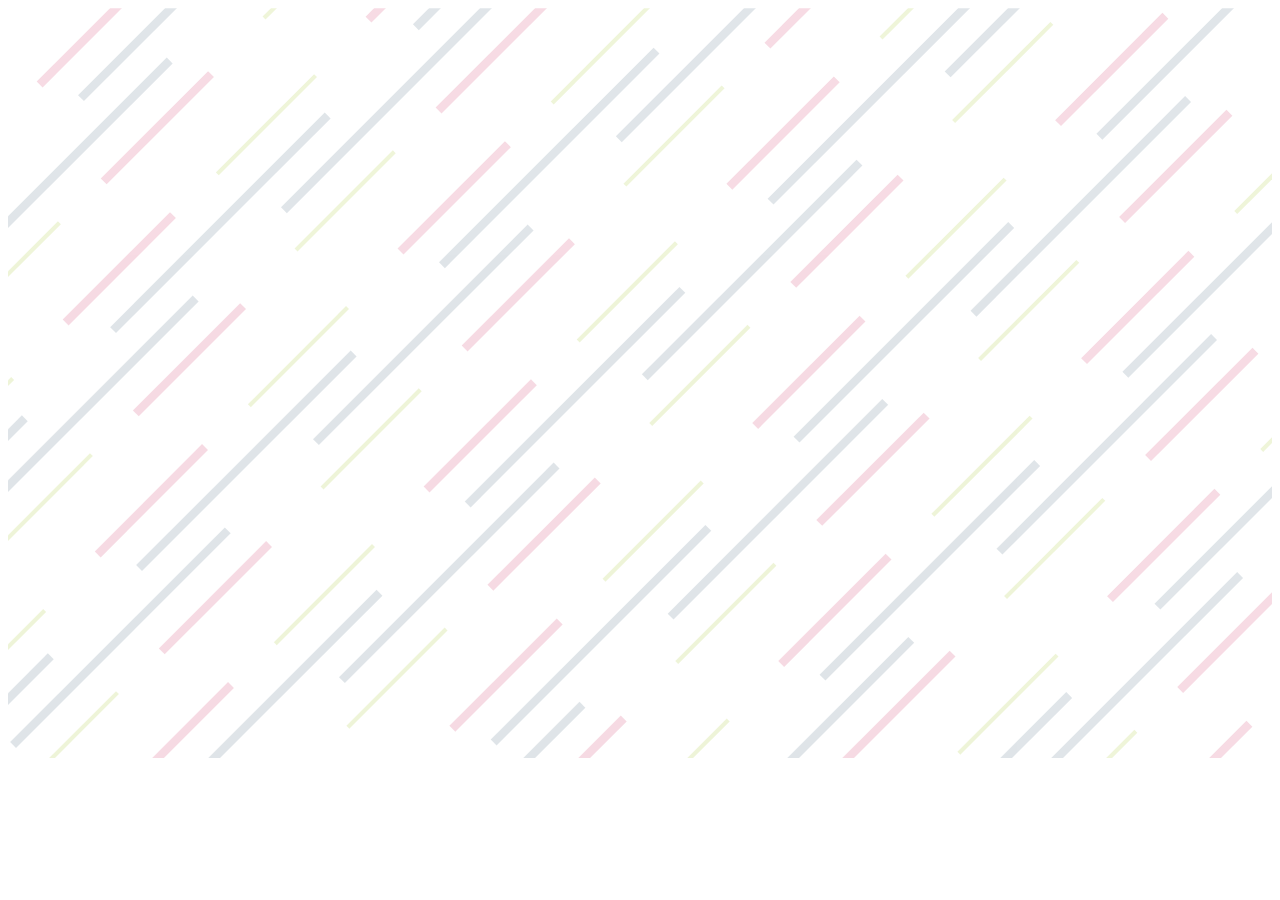
<file: RigareJapan_HP/bg-material/bg-material.html>
<!doctype html>
<html>
<head>
<meta charset="UTF-8">
<title>斜め線アニメーション背景CSS</title>
<link href="bg-material.css" rel="stylesheet" type="text/css">
</head>

<body>

	<svg version="1.1" id="home-anim" xmlns="http://www.w3.org/2000/svg" xmlns:xlink="http://www.w3.org/1999/xlink" x="0px" y="0px" viewBox="0 0 1820 1080" style="enable-background:new 0 0 1820 1080;" xml:space="preserve">
		
		<g id="home">
			<defs>
				<rect id="masque" y="0.4" width="1820" height="1080"/>
			</defs>
			<clipPath id="cache">
				<use xlink:href="#masque"  style="overflow:visible;"/>
			</clipPath>
			
			<g id="light-green">
				<line x1="630.8" y1="894.3" x2="476.3" y2="1048.8"/>
        		<line x1="858.2" y1="823.9" x2="1012.7" y2="669.4"/>
        		<line x1="1066.9" y1="458.2" x2="912.4" y2="612.7"/>
				<line x1="1294.3" y1="387.8" x2="1448.8" y2="233.3"/>
				<line x1="1503" y1="22.1" x2="1348.5" y2="176.6"/>
				<line x1="895.6" y1="1166.6" x2="1050.1" y2="1012.1"/>
				<line x1="1104.3" y1="800.9" x2="949.8" y2="955.4"/>
				<line x1="1331.7" y1="730.5" x2="1486.2" y2="576"/>
				<line x1="1540.4" y1="364.8" x2="1385.9" y2="519.3"/>
				<line x1="1767.8" y1="294.4" x2="1922.3" y2="139.9"/>
				<line x1="1976.5" y1="-71.3" x2="1822" y2="83.2"/>
				<line x1="1369.1" y1="1073.2" x2="1523.6" y2="918.7"/>
				<line x1="1577.8" y1="707.5" x2="1423.3" y2="862"/>
				<line x1="1805.2" y1="637.1" x2="1959.7" y2="482.6"/>
				<line x1="1624" y1="1041.4" x2="1469.4" y2="1195.9"/>
				<line x1="-134.7" y1="674.9" x2="19.8" y2="520.4"/>
				<line x1="74" y1="309.2" x2="-80.5" y2="463.7"/>
				<line x1="301.4" y1="238.8" x2="455.9" y2="84.3"/>
				<line x1="510.1" y1="-126.9" x2="355.6" y2="27.6"/>
				<line x1="-88.6" y1="1008.9" x2="65.9" y2="854.4"/>
				<line x1="120.1" y1="643.1" x2="-34.4" y2="797.7"/>
				<line x1="347.5" y1="572.8" x2="502" y2="418.3"/>
				<line x1="556.2" y1="207.1" x2="401.7" y2="361.6"/>
				<line x1="783.6" y1="136.7" x2="938.1" y2="-17.8"/>
				<line x1="157.6" y1="985.8" x2="3" y2="1140.3"/>
				<line x1="384.9" y1="915.5" x2="539.4" y2="760.9"/>
				<line x1="593.6" y1="549.7" x2="439.1" y2="704.3"/>
				<line x1="821" y1="479.4" x2="975.5" y2="324.9"/>
				<line x1="1029.7" y1="113.6" x2="875.2" y2="268.2"/>
				<line x1="1257.1" y1="43.3" x2="1411.6" y2="-111.2"/>
			</g>
			
			<g id="red">
				<line x1="794.4" y1="883.4" x2="639.8" y2="1037.9"/>
				<line x1="694.6" y1="834.8" x2="849.2" y2="680.3"/>
				<line x1="1230.4" y1="447.3" x2="1075.9" y2="601.8"/>
				<line x1="1130.7" y1="398.7" x2="1285.2" y2="244.2"/>
				<line x1="1666.5" y1="11.2" x2="1512" y2="165.7"/>
				<line x1="732" y1="1177.5" x2="886.6" y2="1023"/>
				<line x1="1267.9" y1="790" x2="1113.3" y2="944.5"/>
				<line x1="1168.1" y1="741.4" x2="1322.7" y2="586.9"/>
				<line x1="1703.9" y1="353.9" x2="1549.4" y2="508.4"/>
				<line x1="1604.2" y1="305.3" x2="1758.7" y2="150.8"/>
				<line x1="1205.5" y1="1084.1" x2="1360.1" y2="929.6"/>
				<line x1="1741.4" y1="696.5" x2="1586.8" y2="851.1"/>
				<line x1="1641.6" y1="648" x2="1796.2" y2="493.5"/>
				<line x1="1787.5" y1="1030.5" x2="1633" y2="1185"/>
				<line x1="1687.8" y1="981.9" x2="1842.3" y2="827.4"/>
				<line x1="200.1" y1="-44.4" x2="45.6" y2="110.1"/>
				<line x1="237.5" y1="298.3" x2="83" y2="452.8"/>
				<line x1="137.8" y1="249.7" x2="292.3" y2="95.2"/>
				<line x1="673.6" y1="-137.8" x2="519.1" y2="16.7"/>
				<line x1="283.7" y1="632.2" x2="129.2" y2="786.8"/>
				<line x1="184" y1="583.7" x2="338.5" y2="429.2"/>
				<line x1="719.8" y1="196.2" x2="565.2" y2="350.7"/>
				<line x1="620" y1="147.6" x2="774.6" y2="-6.9"/>
				<line x1="321.1" y1="974.9" x2="166.6" y2="1129.4"/>
				<line x1="221.4" y1="926.4" x2="375.9" y2="771.8"/>
				<line x1="757.2" y1="538.8" x2="602.7" y2="693.4"/>
				<line x1="657.5" y1="490.3" x2="812" y2="335.8"/>
				<line x1="1193.3" y1="102.7" x2="1038.7" y2="257.3"/>
				<line x1="1093.5" y1="54.2" x2="1248.1" y2="-100.3"/>
			</g>
			
			<g id="blue">
				<line x1="225.8" y1="1151" x2="534.9" y2="841.9"/>
				<line x1="827.1" y1="1003.3" x2="518" y2="1312.3"/>
				<line x1="661.9" y1="714.9" x2="971" y2="405.9"/>
				<line x1="1263.1" y1="567.2" x2="954.1" y2="876.3"/>
				<line x1="1098" y1="278.8" x2="1407.1" y2="-30.2"/>
				<line x1="1699.2" y1="131.1" x2="1390.2" y2="440.2"/>
				<line x1="699.3" y1="1057.6" x2="1008.4" y2="748.5"/>
				<line x1="1300.6" y1="909.9" x2="991.5" y2="1218.9"/>
				<line x1="1135.4" y1="621.5" x2="1444.5" y2="312.4"/>
				<line x1="1736.6" y1="473.8" x2="1427.6" y2="782.8"/>
				<line x1="1571.5" y1="185.4" x2="1880.6" y2="-123.6"/>
				<line x1="1172.8" y1="964.2" x2="1481.9" y2="655.1"/>
				<line x1="1774.1" y1="816.5" x2="1465" y2="1125.5"/>
				<line x1="1608.9" y1="528.1" x2="1918" y2="219"/>
				<line x1="1219" y1="1298.1" x2="1528" y2="989.1"/>
				<line x1="1655.1" y1="862" x2="1964.1" y2="553"/>
				<line x1="232.8" y1="75.5" x2="-76.2" y2="384.6"/>
				<line x1="270.2" y1="418.2" x2="-38.8" y2="727.3"/>
				<line x1="105.1" y1="129.8" x2="414.2" y2="-179.2"/>
				<line x1="706.3" y1="-17.9" x2="397.3" y2="291.2"/>
				<line x1="-284.8" y1="899.9" x2="24.2" y2="590.8"/>
				<line x1="316.4" y1="752.2" x2="7.3" y2="1061.2"/>
				<line x1="151.3" y1="463.8" x2="460.3" y2="154.7"/>
				<line x1="752.5" y1="316.1" x2="443.4" y2="625.1"/>
				<line x1="587.3" y1="27.7" x2="896.4" y2="-281.4"/>
				<line x1="1188.6" y1="-120" x2="879.5" y2="189"/>
				<line x1="-247.4" y1="1242.5" x2="61.6" y2="933.5"/>
				<line x1="188.7" y1="806.4" x2="497.7" y2="497.4"/>
				<line x1="789.9" y1="658.8" x2="480.8" y2="967.8"/>
				<line x1="624.8" y1="370.4" x2="933.8" y2="61.3"/>
				<line x1="1226" y1="222.7" x2="916.9" y2="531.7"/>
				<line x1="1662.1" y1="-213.4" x2="1353" y2="95.6"/>
			</g>
		</g>
	</svg>
	
</body>
</html>
</file>
<file: RigareJapan_HP/css/stylesheet.css>
@charset "UTF-8";
/* CSS Document */
/*---------------------------------------------------*/
/*スマホ用css*/
@media screen and (max-width:479px) {
    * {
        margin: 0px;
        padding: 0px;
    }
}

@media screen and (max-width:479px) {
    h2 {
        font-size: 30px;
    }
}

@media screen and (max-width:479px) {
    h3 {
        font-size: 20px;
    }
}

@media screen and (max-width:479px) {
    p {
        font-size: 14px;
        line-height: 1.8;
    }
}

@media screen and (max-width:479px) {
	body {
		height: 100%;
		width: 100%;
        font-family: "ヒラギノ角ゴ Pr6N W3";
	}
}
/*---------------------------------------------------*/
/*PC用css*/
@media screen and (min-width:480px) {
    * {
        margin: 0px;
        padding: 0px;
    }
}

@media screen and (min-width:480px) {
    h2 {
        font-size: 30px;
    }
}

@media screen and (min-width:480px) {
    h3 {
        font-size: 20px;
    }
}

@media screen and (min-width:480px) {
    p {
        font-size: 18px;
        line-height: 1.8;
    }
}

@media screen and (min-width:480px) {
    body {
        height: 100%;
        width: 100%;
        font-family: "ヒラギノ角ゴ Pr6N W3";
    }
}
/*---------------------------------------------------*/
/*スマホ用cssラッパー*/
.wrapper{
    height: 100%;
    width: auto;
    min-height: 100vh;
    position: relative;/*←相対位置*/
    padding-bottom: 325px;/*←footerの高さ*/
    box-sizing: border-box;/*←全て含めてmin-height:100vhに*/
    overflow: hidden;
}
/*---------------------------------------------------*/
/*PC用cssヘッダーラッパー*/
@media screen and (min-width:480px) {
    .wrapper{
        height: 100%;
        width: auto;
        min-height: 100vh;
        position: relative;/*←相対位置*/
        padding-bottom: 325px;/*←footerの高さ*/
        box-sizing: border-box;/*←全て含めてmin-height:100vhに*/
    }
}
/*---------------------------------------------------*/
/*スマホ用cssロゴ*/
@media screen and (max-width:479px) {
    .header-logo {
        padding: 30px 20px 0 20px;
    }
    
    .header-logo img {
        max-width: 60%;  /*画像のはみだしを防ぐ*/
        height: auto;  /*画像の縦横比を維持 */
    }
}
/*---------------------------------------------------*/
/*PC用cssヘッダーロゴ*/
@media screen and (min-width:480px) {
    .header-logo {
        padding: 30px 20px;
        float: left;
        width: 20%;
    }
    
    .header-logo img {
        max-width: 90%;  /*画像のはみだしを防ぐ*/
        height: auto;  /*画像の縦横比を維持 */
    }
}
/*---------------------------------------------------*/
/*スマホ用cssヘッダー*/
@media screen and (max-width:479px) {
    header {
        width: 100%;
        height: 800px;
    }
}
/*---------------------------------------------------*/
/*PC用cssヘッダーメニュー*/
@media screen and (min-width:480px) {
    header {
        width: 100%;
        height: 710px;
    }
}
/*---------------------------------------------------*/
/*スマホ用cssお問い合わせ*/
@media screen and (max-width:479px) {
    .button-3 {
        margin: 50px 0;
        display       : inline-block;
        border-radius : 5%;          /* 角丸       */
        font-size     : 10pt;        /* 文字サイズ */
        text-align    : center;      /* 文字位置   */
        cursor        : pointer;     /* カーソル   */
        padding       : 12px 27px;   /* 余白       */
        background    : #ffffff;     /* 背景色     */
        color         : #212121;     /* 文字色     */
        line-height   : 2em;         /* 1行の高さ  */
        transition    : .3s;         /* なめらか変化 */
        border        : 2px solid #212121;    /* 枠の指定 */
        -webkit-appearance: none;
    }
}

@media screen and (max-width:479px) {
    .button-3:hover {
        box-shadow    : none;        /* カーソル時の影消去 */
        color         : #ffffff;     /* 文字色     */
        background    : #212121;     /* 背景色     */
        -webkit-appearance: none;
    }
}
/*---------------------------------------------------*/
/*PC用cssお問い合わせ*/
@media screen and (min-width:480px) {
    .button-3 {
        margin        : 50px 0;
        display       : inline-block;
        border-radius : 5%;          /* 角丸       */
        font-size     : 10pt;        /* 文字サイズ */
        text-align    : center;      /* 文字位置   */
        cursor        : pointer;     /* カーソル   */
        padding       : 12px 27px;   /* 余白       */
        background    : #ffffff;     /* 背景色     */
        color         : #212121;     /* 文字色     */
        line-height   : 2em;         /* 1行の高さ  */
        transition    : .3s;         /* なめらか変化 */    
        border        : 2px solid #212121;    /* 枠の指定 */
    }
}

@media screen and (min-width:480px) {
    .button-3:hover {
        box-shadow    : none;        /* カーソル時の影消去 */
        color         : #ffffff;     /* 文字色     */
        background    : #212121;     /* 背景色     */
    }
}
/*---------------------------------------------------*/
/*スマホ用cssお問い合わせ*/
@media screen and (max-width:479px) {
    .contact-area {
        text-align: center;
        padding: 80px 0 20px 0;
        background-color: #FFF4DB;
        color: #212121;
        transition    : .3s;         /* なめらか変化 */
    }
}

@media screen and (max-width:479px) {
    .contact-area:hover {
        background-color: #FFF4DB;
        color: #212121;
        transition    : .3s;         /* なめらか変化 */
    }
}

@media screen and (max-width:479px) {
    .contact-area h2 {
        font-size: 30px;
        padding-bottom: 10px;
    }
}
/*---------------------------------------------------*/
/*---------------------------------------------------*/
/*PC用cssお問い合わせ*/
@media screen and (min-width:480px) {
    .contact-area {
        text-align: center;
        padding: 80px 0 20px 0;
        margin: 0 230px 0 230px;
        background-color: #FFF4DB;
        color: #212121;
        transition    : .3s;         /* なめらか変化 */
    }
}

@media screen and (min-width:480px) {
    .contact-area:hover {
        background-color: #FFF4DB;
        color: #212121;
        transition    : .3s;         /* なめらか変化 */
    }
}

@media screen and (min-width:480px) {
    .contact-area h2 {
        font-size: 30px;
        padding-bottom: 10px;
    }
}
/*---------------------------------------------------*/
/*スマホ用cssフッター*/
@media screen and (max-width:479px) {
    footer{
        width: 100%;
        background-color: #212121;
        padding: 50px 0;
        position: absolute;/*←絶対位置*/
        bottom: 0; /*下に固定*/
    }
}
/*---------------------------------------------------*/
/*PC用cssフッター*/
@media screen and (min-width:480px) {
    footer{
        width: 100%;
        background-color: #212121;
        padding: 50px 0;
        position: absolute;/*←絶対位置*/
        bottom: 0; /*下に固定*/
    }
}
/*---------------------------------------------------*/
/*スマホ用cssフッターメニュー*/
@media screen and (max-width:479px) {
    .menu-2 {
        display: none;
    }
}

@media screen and (max-width:479px) {
    .menu-2 > li {/*親階層のみ幅を13％にする*/
    
    }
}

/*全てのリスト・リンク共通*/
@media screen and (max-width:479px) {
    .menu-2 li {
        
    }
}

@media screen and (max-width:479px) {
    .menu-2 li a {
        
    }
}

@media screen and (max-width:479px) {
    .menu-2 li a:hover {
        
    }
}

/*子階層以降共通*/
@media screen and (max-width:479px) {
    .menu-2 li li {
        
    }
}

@media screen and (max-width:479px) {
    .menu-2 li li a:hover {
        
    }
}

@media screen and (max-width:479px) {
    .copy {
        width: 80%;
        border-top: 1px solid #FFFFFF;
        margin: 30px auto 0 auto;
        color: #656565;
        padding: 20px 20px;
    }
}
/*---------------------------------------------------*/
/*PC用cssフッターメニュー**/
@media screen and (min-width:480px) {
    .menu-2 {
        display: flex;
        height: 2rem;
        margin: 0 auto;
        width: 1000px;
    }
}

@media screen and (min-width:480px) {
    .menu-2 > li {/*親階層のみ幅を13％にする*/
        width: 14%;
        left: 320px;
        font-size:15px;
    }
}

/*全てのリスト・リンク共通*/
@media screen and (min-width:480px) {
    .menu-2 li {
        list-style: none;
        position: relative;
    }
}

@media screen and (min-width:480px) {
    .menu-2 li a {
        color: #FFFFFF;
        line-height: 2rem;
        text-decoration: none;
    }
}

@media screen and (min-width:480px) {
    .menu-2 li a:hover {
        color: #959595;
    }
}

/*子階層以降共通*/
@media screen and (min-width:480px) {
    .menu-2 li li {
        height: 2rem;
        width: 8rem;
        font-size: 11px;
        padding:0 5px;
        border-left: 1px solid #FFFFFF;
    }
}

@media screen and (min-width:480px) {
    .menu-2 li li a:hover {
        color: #959595;
    }
}

@media screen and (min-width:480px) {
    .copy {
        width: 1000px;
        border-top: 1px solid #FFFFFF;
        margin: 150px auto 0 auto;
        color: #656565;
        padding: 20px 0 0 0;
    }
}
/*---------------------------------------------------*/
/*css矢印*/
#page_top {
    width: 50px;
    height: 50px;
    position: fixed;
    right: -50px;
    bottom: 50px;
    background: #FF5C00;
    opacity: 0.6;
    border-radius: 50%;
}

#page_top a {
    position: relative;
    display: block;
    width: 50px;
    height: 50px;
    text-decoration: none;
}

#page_top a::before {
    font-family: 'Font Awesome 5 Free';
    font-weight: 900;
    content: '\f102';
    font-size: 25px;
    color: #fff;
    position: absolute;
    width: 25px;
    height: 25px;
    top: -5px;
    bottom: 0;
    right: 0;
    left: 0;
    margin: auto;
    text-align: center;
}
</file>
<file: RigareJapan_HP/css/about.css>
@charset "UTF-8";
/* CSS Document */
/*---------------------------------------------------*/
/*スマホ用cssタイトル*/
@media screen and (max-width:479px) {
    .about-title {
        padding: 150px 0 0 20px;
    }
}

@media screen and (max-width:479px) {
    .about-title h2 {
        font-size: 50px;
    }
}

@media screen and (max-width:479px) {
    .about-title p {
        font-size: 20px;
    }
}

/*---------------------------------------------------*/
/*PC用cssタイトル*/
@media screen and (min-width:480px) {
    .about-title {
        padding: 200px 100px 50px 100px;
    }
}

@media screen and (min-width:480px) {
    .about-title h2 {
        padding: 0 0 20px 0;
        font-size: 50px;
    }
}

@media screen and (min-width:480px) {
    .about-title p {
        padding: 0 0 30px 20px;
        font-size: 22px;
    }
}

/*---------------------------------------------------*/
/*スマホ用cssメッセージ*/
@media screen and (max-width:479px) {
    .message-block {
        padding: 50px 20px 0 20px;
        float: none;
    }
}

@media screen and (max-width:479px) {
    .message-block h4 {
        padding: 5px 0 0 0;
    }
}

@media screen and (max-width:479px) {
    .ceo-image {
        text-align: center;
        margin: 55px 0 55px 0;
    }
}

@media screen and (max-width:479px) {
    .ceo-image img {       
        max-width: 80%;
        height: auto;
    }
}


@media screen and (max-width:479px) {
    .message-text {
        margin: 0 20px;
    }
}


@media screen and (max-width:479px) {
    .bg-green-top {
        margin-top: 12px;
        width: 50%;
        height: 500px;
        background-color: #93BB00;
        position: absolute;
        right: 0;
        z-index: -1;
    }
}

@media screen and (max-width:479px) {
    .bg-grey {
        width: 35%;
        margin-top: 400px;
        height: 300px;
        background-color: #EBEBEB;
        position: absolute;
        left: 0;
        z-index: -1;
    }
}
/*---------------------------------------------------*/
/*PC用css メッセージ*/
@media screen and (min-width:480px) {
    .message-block {
        width: 35%;
        float: left;
        padding: 100px 0 0 0;
    }
}

@media screen and (min-width:480px) {
    .message-block h2,h4 {
        padding: 0 100px;
    }
}

@media screen and (min-width:480px) {
    .ceo-image img {
        margin: 120px 0 0 80px;
        max-width: 65%;  /*画像のはみだしを防ぐ*/
        height: auto;  /*画像の縦横比を維持 */
    }
}

@media screen and (min-width:480px) {
    .message-text {
        padding: 300px 0 320px 480px;
    }
}

@media screen and (min-width:480px) {
    .bg-grey {
        width: 35%;
        height: 955px;
        background-color: #EBEBEB;
        position: absolute;
        left: 0;
        z-index: -1;
    }
}

@media screen and (min-width:480px) {
    .bg-green-top {
        width: 35%;
        height: 300px;
        background-color: #93BB00;
        position: absolute;
        right: 0;
        z-index: -1;
    }
}

@media screen and (min-width:480px) {
    .bg-green-btm {
        width: 80%;
        height: 150px;
        background-color: #93BB00;
        position: absolute;
        left: 0;
        z-index: -1;
    }
}

/*---------------------------------------------------*/
/*スマホ用css会社概要*/
@media screen and (max-width:479px) {
    .company-block {
        padding: 50px 20px;
    }
}

@media screen and (max-width:479px) {
    .company-block h4 {
        padding: 5px 0 0 0;
    }
}

@media screen and (max-width:479px) {
    .company-profile {
        padding: 50px 0;
    }
}

@media screen and (max-width:479px) {
    table {
        width: 100%;
        line-height: 1.8;
        font-size: 14px;
    }
}

@media screen and (max-width:479px) {
    table th {
        position: relative;
        text-align: left;
        width: 100%;
        display: block;
    }
}

@media screen and (max-width:479px) {
    table th:after {
        
    }
}

@media screen and (max-width:479px) {
    table td {
        display: block;
        width: 100%;
        border-bottom: 1px solid #333;
        margin-bottom: 10px;
    }
}
/*---------------------------------------------------*/
/*PC用css会社概要*/
@media screen and (min-width:480px) {
    .company-block {
        padding: 0 0 0 0;
    }
}

@media screen and (min-width:480px) {
    .company-block h2 {
        padding: 50px 100px 0 100px;
    }
}

@media screen and (min-width:480px) {
    .company-block h4 {
        padding: 0 0px 30px 100px;
    }
}

@media screen and (min-width:480px) {
    .company-profile {
        padding: 70px 0 0 300px;
    }
}

@media screen and (min-width:480px) {
    table {
        width: 100%;
        line-height: 2.8;
    }
}

@media screen and (min-width:480px) {
    table th {
        position: relative;
        text-align: left;
        width: 20%;
    }
}

@media screen and (min-width:480px) {
    table th:after {
        display: block;
        content: "";
        width: 30px;
        height: 2px;
        background-color: #333;
        position: absolute;
        top:calc(50% - 1px);
        right:-40px;
    }
}
@media screen and (min-width:480px) {
    table td {
        padding-left: 100px;
        text-align: left;
        width: 85%;
    }
}
/*---------------------------------------------------*/
/*スマホ用cssアクセス*/
@media screen and (max-width:479px) {
    .access-block {
        padding: 50px 20px 50px 20px;
    }
}

@media screen and (max-width:479px) {
    .access-block h2 {
        padding: 5px 0 0 0;
    }
}

@media screen and (max-width:479px) {
    .map-image img {
        padding-top: 50px;
        max-width: 100%;  /*画像のはみだしを防ぐ*/
        height: auto;  /*画像の縦横比を維持 */
        float: none;
    }
}

@media screen and (max-width:479px) {
    .map-text p {
        padding: 5px auto;
    }
}

@media screen and (max-width:479px) {
    .button {
        margin-bottom: 100px;
        display       : inline-block;
        border-radius : 5%;          /* 角丸       */
        font-size     : 10pt;        /* 文字サイズ */
        text-align    : right;      /* 文字位置   */
        cursor        : pointer;     /* カーソル   */
        padding       : 12px 27px;   /* 余白       */
        background    : #1BFF1B;     /* 背景色     */
        color         : #FFFFFF;     /* 文字色     */
        line-height   : 1em;         /* 1行の高さ  */
        transition    : .3s;         /* なめらか変化 */
        border        : 2px solid #1BFF1B;    /* 枠の指定 */
        -webkit-appearance: none;
    }
}

@media screen and (max-width:479px) {
    .button:hover {
        box-shadow    : none;        /* カーソル時の影消去 */
        color         : #ffffff;     /* 文字色     */
        background    : #289E15;     /* 背景色     */
        border        : 2px solid #289E15;    /* 枠の指定 */
        -webkit-appearance: none;
    }
}

/*---------------------------------------------------*/
/*PC用css*/
@media screen and (min-width:480px) {
    .access-block {
        padding: 100px 0 100px 0;
    }
}

@media screen and (min-width:480px) {
    .access-block h2 {
        padding: 0 100px;
    }
}

@media screen and (min-width:480px) {
    .map-image img {
        margin: 100px 50px 100px 120px;
        max-width: 45%;  /*画像のはみだしを防ぐ*/
        height: auto;  /*画像の縦横比を維持 */
        float: left;
    }
}

@media screen and (min-width:480px) {
    .map-text p {
        padding: 300px 0 0 0;
    }
}

@media screen and (min-width:480px) {
    .button {
        margin: 20px 0 150px 0;
        display       : inline-block;
        border-radius : 5%;          /* 角丸       */
        font-size     : 10pt;        /* 文字サイズ */
        text-align    : center;      /* 文字位置   */
        cursor        : pointer;     /* カーソル   */
        padding       : 12px 27px;   /* 余白       */
        background    : #1BFF1B;     /* 背景色     */
        color         : #FFFFFF;     /* 文字色     */
        line-height   : 1em;         /* 1行の高さ  */
        transition    : .3s;         /* なめらか変化 */
        border        : 2px solid #1BFF1B;    /* 枠の指定 */
    }
}

@media screen and (min-width:480px) {
    .button:hover {
        box-shadow    : none;        /* カーソル時の影消去 */
        color         : #ffffff;     /* 文字色     */
        background    : #289E15;     /* 背景色     */
        border        : 2px solid #289E15;    /* 枠の指定 */
    }
}

@media screen and (min-width:480px) {
    .bg-pink-top {
        width: 35%;
        height: 350px;
        background-color: #FF7E7E;
        position: absolute;
        left: 0;
        z-index: -1;
    }
}

@media screen and (min-width:480px) {
    .bg-pink-btm {
        width: 60%;
        height: 100px;
        background-color: #FF7E7E;
        position: absolute;
        right: 0;
        z-index: -1;
    }
}
</file>
<file: RigareJapan_HP/css/menu02.css>
@charset "UTF-8";
/* CSS Document */
/*
Zarigani Design Office Drawer Menu
Copyright 2018 Zarigani Design Office
Customized by minimalgreen

Permission is hereby granted, free of charge, to any person obtaining a copy of this software and associated documentation files (the "Software"), to deal in the Software without restriction, including without limitation the rights to use, copy, modify, merge, publish, distribute, sublicense, and/or sell copies of the Software, and to permit persons to whom the Software is furnished to do so, subject to the following conditions:

The above copyright notice and this permission notice shall be included in all copies or substantial portions of the Software.

THE SOFTWARE IS PROVIDED "AS IS", WITHOUT WARRANTY OF ANY KIND, EXPRESS OR IMPLIED, INCLUDING BUT NOT LIMITED TO THE WARRANTIES OF MERCHANTABILITY, FITNESS FOR A PARTICULAR PURPOSE AND NONINFRINGEMENT. IN NO EVENT SHALL THE AUTHORS OR COPYRIGHT HOLDERS BE LIABLE FOR ANY CLAIM, DAMAGES OR OTHER LIABILITY, WHETHER IN AN ACTION OF CONTRACT, TORT OR OTHERWISE, ARISING FROM, OUT OF OR IN CONNECTION WITH THE SOFTWARE OR THE USE OR OTHER DEALINGS IN THE SOFTWARE.
*/

.drawer_menu a {
    color: inherit;
    text-decoration: none;
}

.drawer_menu a:visited {
    color: inherit;
}


/* PC用ナビゲーション */
.drawer_menu .drawer_nav_wrapper {
    transform: translate(0);
    width: 100%;
    height: 2rem;/* PC用メニュー高さ */
    position: relative;
    top: auto;
    right: auto;
    z-index: 100;
    
}

.drawer_menu .drawer_nav {
    max-width: 1000px;/* コンテンツ幅に合わせる */
    padding-top: 30px;
    margin: 0 auto;
    display: -webkit-flex;
    display: flex;
    -webkit-justify-content: center;
    justify-content: center;
    list-style-type: none;
}

.drawer_menu .drawer_nav li {
    font-size: 16px;
    margin: 0 auto;
    padding: 0;
    width: 100%;
    height: 50px;/* PC用メニュー高さ */
    line-height: 50px;/* PC用メニュー高さ */
    list-style-type: none;
}

.drawer_menu .drawer_nav li a {
    color: #212121;/* PC用メニューボタン文字色 */
    width: 100%;
}

.drawer_menu .drawer_nav li a:hover {
    color: #959595;
}

/*子階層以降共通*/
.drawer_menu .drawer_nav li li{
    height: 0;
    width: 10rem;
    overflow: hidden;
    transition: .5s;
    font-size: 12px;
    background-color: #212121;
    padding-left: 10px;
    text-align: left;
}

.drawer_menu .drawer_nav li li a{
    color: #FFFFFF;
}
    
.drawer_menu .drawer_nav li li a:hover {
    color: #959595;
}

.drawer_menu .drawer_nav li:hover > ul > li {
        height: 3.0rem;
        border-bottom: 1px solid #eee;
}

/* PC非表示 */

@media screen and (min-width:479px) {
    .pc-hidden {
        display: none;
        text-align: center;
    }
}

@media screen and (min-width: 479px) {
/* ドロップダウンメニュー2階層目 */
.drawer_menu .drawer_nav li ul.second-level {
    visibility: hidden;
    list-style-type: none;
    position: absolute;
    z-index: -1;
    top: 0;
    margin: 0;
    padding-left: 0;
}

.drawer_menu .drawer_nav li:hover ul.second-level {
    visibility: visible;
    z-index: 1;
    top: 50px;/* PC用メニューの高さに合わせる */
    transition: all .3s;
}

.drawer_menu .drawer_nav li:hover ul.second-level li {
    width: 200px;/* ドロップダウンメニューボタン横幅 */
    height: 50px;/* Pドロップダウンメニューボタン高さ */
    text-align: center;
}

.drawer_menu .drawer_nav li:hover ul.second-level li a {
    display: block;
    background-color: #555;/* ドロップダウンメニューの文字の背景色 */
    color: #fff;/* ドロップダウンメニューの文字色 */
    font-size: 100%;
    text-decoration: none;
    line-height: 50px;/* Pドロップダウンメニューボタン高さ */
    text-align: center;
}

.drawer_menu .drawer_nav li:hover ul.second-level li a:hover {
    background-color: #999;/* ドロップダウンメニューマウスホバー背景色 */
}
}

/*+++ Default Button Color +++*/

.drawer_menu .drawer_button {
    color: #FF8600;/* ハンバーガーメニュー文字色 */
    display: none;
}

.drawer_menu .drawer_button .drawer_bar1 {
    background-color: #C81249;/* ハンバーガーメニュー三本線の色 */
}

.drawer_menu .drawer_button .drawer_bar2 {
    background-color: #93BB00;/* ハンバーガーメニュー三本線の色 */
}

.drawer_menu .drawer_button .drawer_bar3 {
    background-color: #2F536C;/* ハンバーガーメニュー三本線の色 */
}


/* 1000px以下 */

@media screen and (max-width: 480px) {
    .drawer_menu .drawer_bg {
        width: 100%;
        height: 100%;
        position: fixed;
        z-index: 999;
        background-color: rgba(51, 51, 51, 0.5);
        display: none;
        top: 0;
        left: 0;
    }
    .drawer_menu .drawer_button {
        display: block;
        background: none;
        border: none;
        padding: 0;
        width: 42px;
        letter-spacing: 0.1em;
        cursor: pointer;
        position: fixed;
        top: 10px;
        right: 20px;
        z-index: 1001;
        text-align: center;
        outline: none;
    }
    .drawer_menu .drawer_button.active .drawer_bar {
        width: 49px;
    }
    .drawer_menu .drawer_button.active .drawer_bar1 {
        transform: rotate(30deg);
    }
    .drawer_menu .drawer_button.active .drawer_bar2 {
        opacity: 0;
    }
    .drawer_menu .drawer_button.active .drawer_bar3 {
        transform: rotate(-30deg);
    }
    .drawer_menu .drawer_button.active .drawer_menu_text {
        display: none;
    }
    .drawer_menu .drawer_button.active .drawer_close {
        display: block;
    }
    .drawer_menu .drawer_bar {
        display: block;
        height: 2px;
        margin: 10px 0;
        transition: all 0.2s;
        transform-origin: 0 0;
    }
    .drawer_menu .drawer_text {
        text-align: center;
        font-size: 10px;
    }
    .drawer_menu .drawer_close {
        letter-spacing: 0.08em;
        display: none;
    }
    .drawer_menu .drawer_menu_text {
        display: block;
    }
    .drawer_menu .drawer_nav_wrapper {
        width: 250px;
        height: 100%;
        transition: all 0.2s;
        transform: translate(250px);
        position: fixed;
        top: 0;
        right: 0;
        z-index: 1000;
        background-color: #212121;/* ドロワーメニュー内背景色 */
        overflow-x: hidden;
        overflow-y: auto;
    }
    .drawer_menu .drawer_nav {
        display: block;
        position: relative;
        margin-top: 40px;
        padding-left: 20px;
    }
    .drawer_menu .drawer_nav li {
        background-color: #212121;
        height: auto;
        line-height: 50px;/*  ドロワーメニューリスト項目高さ */
        position: relative;
    }
    .drawer_menu .drawer_nav li a {
        background-color: #212121;/* ドロワーメニューリスト背景色 */
        color: #ffffff;/* ドロワーメニューリスト文字色 */
        display: block;
        text-align: left;
    }

    /* スマートフォン2階層目 */
    .drawer_menu .drawer_nav li li a {
        font-size: 16px;
    }
    .drawer_menu .drawer_nav li:hover ul.second-level {
        display: block;
    }
    .drawer_menu .drawer_nav li ul.second-level {
        visibility: visible;
        position: relative;
        padding: 0;
        z-index: 1001;
    }
    .drawer_menu .drawer_nav li ul.second-level li {
        border-top: 1px solid #eee;
    }
    .drawer_menu .drawer_nav li ul.second-level li a {
        padding-left: 20px;
    }
    .drawer_menu .drawer_nav_wrapper.open {
        transform: translate(0);
    }
    .drawer_menu.left .drawer_button {
        right: auto;
        left: 32px;
    }
    .drawer_menu.left .drawer_nav_wrapper {
        transform: translate(-250px);
        right: auto;
        left: 0;
    }
    .drawer_menu.left .drawer_nav_wrapper.open {
        transform: translate(0);
    }
    .pc-hidden {
        text-align: center;
    }
}
</file>
<file: RigareJapan_HP/bg-material/bg-material2.css>
@charset "UTF-8";
/* CSS Document */
@import url('https://fonts.googleapis.com/css?family=Exo:400,700');

*{
    margin: 0px;
    padding: 0px;
}

.context {
    width: 100%;
    position: absolute;
    z-index: -100;
    
}

.area{
    background: #ffffff;  
    background: -webkit-linear-gradient(to left, #8f94fb, #4e54c8);  
    width: 100%;
    height:100vh;
    
   
}

.circles{
    position: absolute;
    top: 0;
    left: 0;
    width: 100%;
    height: 100%;
    overflow: hidden;
}

.circles li{
    position: absolute;
    display: block;
    list-style: none;
    width: 20px;
    height: 20px;
    background: rgba(255, 255, 255, 0.3);
    animation: animate 25s linear infinite;
    bottom: -150px;
    
}

.circles li:nth-child(1){
    left: 25%;
    width: 80px;
    height: 80px;
    animation-delay: 0s;
    background-color: #C81249;
}


.circles li:nth-child(2){
    left: 10%;
    width: 20px;
    height: 20px;
    animation-delay: 2s;
    animation-duration: 12s;
    background-color: #93BB00;
}

.circles li:nth-child(3){
    left: 70%;
    width: 20px;
    height: 20px;
    animation-delay: 4s;
    background-color: #2F536C;
}

.circles li:nth-child(4){
    left: 40%;
    width: 60px;
    height: 60px;
    animation-delay: 0s;
    animation-duration: 18s;
    background-color: #2F536C;
}

.circles li:nth-child(5){
    left: 65%;
    width: 20px;
    height: 20px;
    animation-delay: 0s;
    background-color: #93BB00;
}

.circles li:nth-child(6){
    left: 75%;
    width: 110px;
    height: 110px;
    animation-delay: 3s;
    background-color: #C81249;
}

.circles li:nth-child(7){
    left: 35%;
    width: 150px;
    height: 150px;
    animation-delay: 7s;
    background-color: #2F536C;
}

.circles li:nth-child(8){
    left: 50%;
    width: 25px;
    height: 25px;
    animation-delay: 15s;
    animation-duration: 45s;
    background-color: #93BB00;
}

.circles li:nth-child(9){
    left: 20%;
    width: 15px;
    height: 15px;
    animation-delay: 2s;
    animation-duration: 35s;
    background-color: #C81249;
}

.circles li:nth-child(10){
    left: 85%;
    width: 150px;
    height: 150px;
    animation-delay: 0s;
    animation-duration: 11s;
    background-color: #93BB00;
}



@keyframes animate {

    0%{
        transform: translateY(0) rotate(0deg);
        opacity: 1;
        border-radius: 0;
    }

    100%{
        transform: translateY(-1000px) rotate(720deg);
        opacity: 0;
        border-radius: 50%;
    }

}
</file>
<file: RigareJapan_HP/css/contact.css>
@charset "UTF-8";
/* CSS Document */
/*---------------------------------------------------*/
/*スマホ用cssタイトル*/
@media screen and (max-width:479px) {
    .contact-information {
        padding: 150px 0 0 20px;
    }
}

@media screen and (max-width:479px) {
    .contact-information h2 {
        font-size: 35px;
    }
}

@media screen and (max-width:479px) {
    .contact-information h3,h4,h5 {
        padding: 0 0 0 10px;
    }
}

@media screen and (max-width:479px) {
    .contact-information h4 {
        padding-top: 10px;
    }
}

@media screen and (max-width:479px) {
    .contact-mail {
        padding: 30px 15px;
    }
}

@media screen and (max-width:479px) {
    .contact-mail p {
        padding: 0 15px;
    }
}
/*---------------------------------------------------*/
/*PC用cssタイトル*/
@media screen and (min-width:480px) {
    .contact-information {
        padding: 200px 100px 50px 100px;
    }
}

@media screen and (min-width:480px) {
    .contact-information h2 {
        padding: 0 0 30px 0;
        font-size: 45px;
    }
}

@media screen and (min-width:480px) {
    .contact-information h3,h4,h5 {
        padding: 0 0 0 10px;
    }
}

@media screen and (min-width:480px) {
    .contact-information h4 {
        padding-bottom: 10px;
        font-size: 25px;
    }
}

@media screen and (min-width:480px) {
    .contact-mail {
        padding: 0 90px;
    }
}

@media screen and (min-width:480px) {
    .contact-mail h4 {
        font-size: 20px;
    }
}

@media screen and (min-width:480px) {
    .contact-mail p {
        padding: 0 15px;
        font-size: 18px;
    }
}
/*---------------------------------------------------*/
/*スマホ用cssタイトル*/
@media screen and (max-width:479px) {
    .contact-form {
        text-align: center;
        background-color: #FFF8EA;
        padding: 50px 20px;
        margin: 0 auto;
        margin-bottom: 150px;
    }
}

@media screen and (max-width:479px) {
    table {
        width: 100%;
        line-height: 2.8;
    }
}

@media screen and (max-width:479px) {
    table th {
        position: relative;
        text-align: left;
        width: 100%;
        vertical-align: top;
        display: block;
    }
}

@media screen and (max-width:479px) {
    table th span {
        color: #EB0003;
    }
}

@media screen and (max-width:479px) {
    table td {
        margin: 0 auto;
        text-align: left;
        width: 70%;
        display: block;
    }
}
/* --- INPUT=TEXTの標準デザイン設定 ---------------------*/
@media screen and (max-width:479px) {
    .inText {
        box-sizing    : border-box;
        margin        : 0;
        width         : 100%;                /* 一旦100%幅     */
        max-width     : 350px;               /* 入力域の最大幅 */
        height        : 45px;                /* 入力域の高さ   */
        background    : #ffffff;             /* 入力域の背景色 */
        border        : 2px solid #3E3E3E;   /* 入力域の枠線   */
        border-radius : 4px;                 /* 入力域の角丸   */
        padding       : 0 10px;              /* 入力文字の余白 */
        font-size     : 14px;                /* 入力文字サイズ */
        color         : #333333;             /* 入力文字の色   */
        font-weight   : bold;                /* 入力文字の太字 */
        letter-spacing: .1em;                /* 入力文字の間隔 */
    }
}
 /* --- 入力フィールドにフォーカスか来たら ----------------*/
@media screen and (max-width:479px) {
    .inText:focus {
        box-shadow    : 4px 4px 2px #999;        /* 影付け     */
        outline       : 0;
    }
}
 /* --- 入力説明の文字(標準) -----------------------------*/
@media screen and (max-width:479px) {
    .inText:placeholder-shown {
        color         : #808080;                 /* 文字色     */
        font-size     : 12px;                    /* 少し小さく */
    }
}
 /* --- 入力説明の文字(Chrome,Safari,Android,iOS等) ---- -*/
@media screen and (max-width:479px) {
    .inText::-webkit-input-placeholder {
        color         : #808080;                 /* 文字色     */
        font-size     : 12px;                    /* 少し小さく */
    }
}
 /* --- 入力説明の文字(IE用) -----------------------------*/
@media screen and (max-width:479px) {
    .inText:-ms-input-placeholder {
        color         : #808080;                 /* 文字色     */
        font-size     : 12px;                    /* 少し小さく */
    }
}
 /* --- IEの入力エリア右側×消し -------------------------*/
@media screen and (max-width:479px) {
    .inText::-ms-clear {
        display     : none;                      /* ×を消す   */
    }
}

@media screen and (max-width:479px) {
    .textArea {
        width         : 100%;               /* 入力域の最大幅 */
        height        : 200px;                /* 入力域の高さ   */
        background    : #ffffff;             /* 入力域の背景色 */
        border        : 2px solid #3E3E3E;   /* 入力域の枠線   */
        border-radius : 4px;                 /* 入力域の角丸   */
        padding       : 10px;                /* 入力文字の余白 */
        font-size     : 12px;                /* 入力文字サイズ */
        color         : #333333;             /* 入力文字の色   */
        font-weight   : bold;                /* 入力文字の太字 */
        letter-spacing: .1em;                /* 入力文字の間隔 */
        line-height   : 13px;                /* 入力文字の間隔 */
    }
}
 /* --- 入力フィールドにフォーカスか来たら ----------------*/
@media screen and (max-width:479px) {
    .textArea:focus {
        box-shadow    : 4px 4px 2px #999;        /* 影付け     */
        outline       : 0;
    }
}
 /* --- 入力説明の文字(標準) -----------------------------*/
@media screen and (max-width:479px) {
    .textArea:placeholder-shown {
        color         : #808080;                 /* 文字色     */
    }
}
 /* --- 入力説明の文字(Chrome,Safari,Android,iOS等) ---- -*/
@media screen and (max-width:479px) {
    .textArea::-webkit-input-placeholder {
        color         : #808080;                 /* 文字色     */
    }
}
 /* --- 入力説明の文字(IE用) -----------------------------*/
@media screen and (max-width:479px) {
    .textArea:-ms-input-placeholder {
        color         : #808080;                 /* 文字色     */
    }
}

@media screen and (max-width:479px) {
    .button {
        display       : inline-block;
        border-radius : 5%;          /* 角丸       */
        font-size     : 10pt;        /* 文字サイズ */
        text-align    : right;      /* 文字位置   */
        cursor        : pointer;     /* カーソル   */
        padding       : 12px 30px;   /* 余白       */
        background    : #ffffff;     /* 背景色     */
        color         : #3E3E3E;     /* 文字色     */
        line-height   : 1em;         /* 1行の高さ  */
        transition    : .3s;         /* なめらか変化 */
        box-shadow    : 4px 4px 3px #666666;  /* 影の設定 */
        border        : 2px solid #3E3E3E;    /* 枠の指定 */
        -webkit-appearance: none;
    }
}

@media screen and (max-width:479px) {
    .button:hover {
        box-shadow    : none;        /* カーソル時の影消去 */
        color         : #ffffff;     /* 文字色     */
        background    : #3E3E3E;     /* 背景色     */
        -webkit-appearance: none;
    }
}

/*プルダウン*/
@media screen and (max-width:479px) {
    .cp_ipselect {
        overflow: hidden;
        width: 98%;
    }
}

@media screen and (max-width:479px) {
    .cp_ipselect select {
        width: 100%;
        padding-right: 1em;
        cursor: pointer;
        text-indent: 0.01px;
        text-overflow: ellipsis;
        border: none;
        outline: none;
        background: transparent;
        background-image: none;
        box-shadow: none;
        -webkit-appearance: none;
        appearance: none;
    }
}

@media screen and (max-width:479px) {
    .cp_ipselect select::-ms-expand {
        display: none;
    }
}

@media screen and (max-width:479px) {
    .cp_ipselect.cp_sl01 {
        position: relative;
        border: 2px solid #3E3E3E;
        border-radius: 5px;
        background: #ffffff;
    }
}

@media screen and (max-width:479px) {
    .cp_ipselect.cp_sl01::before {
        position: absolute;
        top: 1.4em;
        right: 0.9em;
        width: 0;
        height: 0;
        padding: 0;
        content: '';
        border-left: 6px solid transparent;
        border-right: 6px solid transparent;
        border-top: 6px solid #3E3E3E;
        pointer-events: none;
    }
}

@media screen and (max-width:479px) {
    .cp_ipselect.cp_sl01 select {
        color: #333333;
    }
}


/*---------------------------------------------------*/
/*PC用cssタイトル*/
@media screen and (min-width:480px) {
    .contact-form {
        text-align: center;
        background-color: #FFF8EA;
        padding: 50px 50px 100px 50px;
        margin: 0 auto;
        margin-bottom: 150px;
        width: 750px;
    }
}
@media screen and (min-width:480px) {
    table {
        width: 100%;
        line-height: 5.0;
    }
}

@media screen and (min-width:480px) {
    table th {
        position: relative;
        text-align: left;
        padding-left: 30px;
        width: 30%;
        vertical-align: top;
    }
}

@media screen and (min-width:480px) {
    table th span {
        color: #EB0003;
    }
}

@media screen and (min-width:480px) {
    table td {
        padding-left: 100px;
        text-align: left;
        width: 70%;
    }
}
/* --- INPUT=TEXTの標準デザイン設定 ---------------------*/
@media screen and (min-width:480px) {
    .inText {
        box-sizing    : border-box;
        margin        : 0;
        width         : 100%;                /* 一旦100%幅     */
        max-width     : 350px;               /* 入力域の最大幅 */
        height        : 45px;                /* 入力域の高さ   */
        background    : #ffffff;             /* 入力域の背景色 */
        border        : 2px solid #3E3E3E;   /* 入力域の枠線   */
        border-radius : 4px;                 /* 入力域の角丸   */
        padding       : 0 10px;              /* 入力文字の余白 */
        font-size     : 14px;                /* 入力文字サイズ */
        color         : #333333;             /* 入力文字の色   */
        font-weight   : bold;                /* 入力文字の太字 */
        letter-spacing: .1em;                /* 入力文字の間隔 */
    }
}
 /* --- 入力フィールドにフォーカスか来たら ----------------*/
@media screen and (min-width:480px) {
    .inText:focus {
        box-shadow    : 4px 4px 2px #999;        /* 影付け     */
        outline       : 0;
    }
}
 /* --- 入力説明の文字(標準) -----------------------------*/
@media screen and (min-width:480px) {
    .inText:placeholder-shown {
        color         : #808080;                 /* 文字色     */
        font-size     : 12px;                    /* 少し小さく */
    }
}
 /* --- 入力説明の文字(Chrome,Safari,Android,iOS等) ---- -*/
@media screen and (min-width:480px) {
    .inText::-webkit-input-placeholder {
        color         : #808080;                 /* 文字色     */
        font-size     : 12px;                    /* 少し小さく */
    }
}
 /* --- 入力説明の文字(IE用) -----------------------------*/
@media screen and (min-width:480px) {
    .inText:-ms-input-placeholder {
        color         : #808080;                 /* 文字色     */
        font-size     : 12px;                    /* 少し小さく */
    }
}
 /* --- IEの入力エリア右側×消し -------------------------*/
@media screen and (min-width:480px) {
    .inText::-ms-clear {
        display     : none;                      /* ×を消す   */
    }
}

@media screen and (min-width:480px) {
    .textArea {
        width         : 325px;               /* 入力域の最大幅 */
        height        : 200px;                /* 入力域の高さ   */
        background    : #ffffff;             /* 入力域の背景色 */
        border        : 2px solid #3E3E3E;   /* 入力域の枠線   */
        border-radius : 4px;                 /* 入力域の角丸   */
        padding       : 10px;                /* 入力文字の余白 */
        font-size     : 12px;                /* 入力文字サイズ */
        color         : #333333;             /* 入力文字の色   */
        font-weight   : bold;                /* 入力文字の太字 */
        letter-spacing: .1em;                /* 入力文字の間隔 */
        line-height   : 13px;                /* 入力文字の間隔 */
    }
}
 /* --- 入力フィールドにフォーカスか来たら ----------------*/
@media screen and (min-width:480px) {
    .textArea:focus {
        box-shadow    : 4px 4px 2px #999;        /* 影付け     */
        outline       : 0;
    }
}
 /* --- 入力説明の文字(標準) -----------------------------*/
@media screen and (min-width:480px) {
    .textArea:placeholder-shown {
        color         : #808080;                 /* 文字色     */
    }
}
 /* --- 入力説明の文字(Chrome,Safari,Android,iOS等) ---- -*/
@media screen and (min-width:480px) {
    .textArea::-webkit-input-placeholder {
        color         : #808080;                 /* 文字色     */
    }
}
 /* --- 入力説明の文字(IE用) -----------------------------*/
@media screen and (min-width:480px) {
    .textArea:-ms-input-placeholder {
        color         : #808080;                 /* 文字色     */
    }
}

@media screen and (min-width:480px) {
    .button {
        display       : inline-block;
        border-radius : 5%;          /* 角丸       */
        font-size     : 10pt;        /* 文字サイズ */
        text-align    : right;      /* 文字位置   */
        cursor        : pointer;     /* カーソル   */
        padding       : 12px 30px;   /* 余白       */
        background    : #ffffff;     /* 背景色     */
        color         : #3E3E3E;     /* 文字色     */
        line-height   : 1em;         /* 1行の高さ  */
        transition    : .3s;         /* なめらか変化 */
        box-shadow    : 4px 4px 3px #666666;  /* 影の設定 */
        border        : 2px solid #3E3E3E;    /* 枠の指定 */
    }
}

@media screen and (min-width:480px) {
    .button:hover {
        box-shadow    : none;        /* カーソル時の影消去 */
        color         : #ffffff;     /* 文字色     */
        background    : #3E3E3E;     /* 背景色     */
    }
}

/*プルダウン*/
@media screen and (min-width:480px) {
    .cp_ipselect {
        overflow: hidden;
        width: 83%;
    }
}

@media screen and (min-width:480px) {
    .cp_ipselect select {
        width: 100%;
        padding-right: 1em;
        cursor: pointer;
        text-indent: 0.01px;
        text-overflow: ellipsis;
        border: none;
        outline: none;
        background: transparent;
        background-image: none;
        box-shadow: none;
        -webkit-appearance: none;
        appearance: none;
    }
}

@media screen and (min-width:480px) {
    .cp_ipselect select::-ms-expand {
        display: none;
    }
}

@media screen and (min-width:480px) {
    .cp_ipselect.cp_sl01 {
        position: relative;
        border: 2px solid #3E3E3E;
        border-radius: 5px;
        background: #ffffff;
    }
}

@media screen and (min-width:480px) {
    .cp_ipselect.cp_sl01::before {
        position: absolute;
        top: 2.5em;
        right: 0.9em;
        width: 0;
        height: 0;
        padding: 0;
        content: '';
        border-left: 6px solid transparent;
        border-right: 6px solid transparent;
        border-top: 6px solid #3E3E3E;
        pointer-events: none;
    }
}

@media screen and (min-width:480px) {
    .cp_ipselect.cp_sl01 select {
        color: #333333;
    }
}
</file>
<file: RigareJapan_HP/css/kaigaijinzai.css>
@charset "UTF-8";
/* CSS Document */
/*---------------------------------------------------*/
/*スマホ用cssタイトル*/
@media screen and (max-width:479px) {
    .kaigaijinzai-title {
        padding: 150px 0 0 20px;
    }
}

@media screen and (max-width:479px) {
    .kaigaijinzai-title h2 {
        font-size: 30px;
    }
}

@media screen and (max-width:479px) {
    .kaigaijinzai-title h4 {
        padding-bottom: 20px;
    }
}

@media screen and (max-width:479px) {
    .kaigaijinzai-title p {
        font-size: 20px;
    }
}
/*---------------------------------------------------*/
/*PC用cssタイトル*/
@media screen and (min-width:480px) {
    .kaigaijinzai-title {
        padding: 200px 100px 50px 100px;
    }
}

@media screen and (min-width:480px) {
    .kaigaijinzai-title h2 {
        font-size: 45px;
    }
}

@media screen and (min-width:480px) {
    .kaigaijinzai-title h4 {
        padding: 0 0 20px 0;
        font-size: 30px;
    }
}

@media screen and (min-width:480px) {
    .kaigaijinzai-title p {
        padding: 0 0 30px 20px;
        font-size: 22px;
    }
}
/*---------------------------------------------------*/
/*スマホ用cssBOX1*/
@media screen and (max-width:479px) {
    .kaigaizai-box1 {
        background-color: #EFEFEF;
        padding: 50px 20px;
    }
}

@media screen and (max-width:479px) {
    .kaigaizai-box1 h2 {
        color: #C81249;
        font-size: 26px;
    }
}

@media screen and (max-width:479px) {
    .kaigaizai-box1 p {
        padding-top: 30px;
        margin: 0 10px;
    }
}

@media screen and (max-width:479px) {
    .kaigaijinzai-image1 {
        padding: 20px 0 0 0;
        text-align: center;
    }
}

@media screen and (max-width:479px) {
    .kaigaijinzai-image1 img {
        max-width: 100%;
        box-sizing: border-box;
    }
}
/*---------------------------------------------------*/
/*PC用cssBOX1*/
@media screen and (min-width:480px) {
    .kaigaizai-box1 {
        background-color: #EFEFEF;
        padding: 100px 100px;
    }
}

@media screen and (min-width:480px) {
    .kaigaizai-box1 h2 {
        color: #C81249;
    }
}

@media screen and (min-width:480px) {
    .kaigaizai-box1 p {
        padding: 50px 120px 30px 20px;
        float: left;
    }
}

@media screen and (min-width:480px) {
    .kaigaijinzai-image1 {
        padding: 20px 0 0 0;
    }
}

@media screen and (min-width:480px) {
    .kaigaijinzai-image1 img {
        max-width: 50%;
        box-sizing: border-box;
    }
}
/*---------------------------------------------------*/
/*スマホ用cssBOX2*/
@media screen and (max-width:479px) {
    .kaigaizai-box2 {
        padding: 50px 20px;
    }
}

@media screen and (max-width:479px) {
    .kaigaizai-box2 h2 {
        color: #C81249;
        font-size: 26px;
    }
}

@media screen and (max-width:479px) {
    .kaigaizai-box2 p {
        padding-top: 30px;
        margin: 0 10px;
    }
}

@media screen and (max-width:479px) {
    .kaigaijinzai-image2 {
        padding: 20px 0 0 0;
        text-align: center;
    }
}

@media screen and (max-width:479px) {
    .kaigaijinzai-image2 img {
        max-width: 100%;
        box-sizing: border-box;
    }
}
/*---------------------------------------------------*/
/*PC用cssBOX2*/
@media screen and (min-width:480px) {
    .kaigaizai-box2 {
        padding: 100px 100px 150px 100px;
    }
}

@media screen and (min-width:480px) {
    .kaigaizai-box2 h2 {
        color: #C81249;
    }
}

@media screen and (min-width:480px) {
    .kaigaizai-box2 p {
        padding: 50px 70px 30px 20px;
        float: left;
    }
}

@media screen and (min-width:480px) {
    .kaigaijinzai-image2 {
        padding: 50px 0 0 0;
    }
}

@media screen and (min-width:480px) {
    .kaigaijinzai-image2 img {
        max-width: 50%;
        box-sizing: border-box;
    }
}
/*---------------------------------------------------*/
/*スマホ用cssBOX3*/
@media screen and (max-width:479px) {
    .kaigaizai-box3 {
        background-color: #EFEFEF;
        padding: 50px 20px;
    }
}

@media screen and (max-width:479px) {
    .kaigaizai-box3 h2 {
        color: #C81249;
        font-size :26px;
    }
}

@media screen and (max-width:479px) {
    .kaigaizai-box3 p {
        padding-top: 30px;
        margin: 0 10px;
    }
}

@media screen and (max-width:479px) {
    .kaigaijinzai-image3 {
        padding: 20px 0 0 0;
        text-align: center;
    }
}

@media screen and (max-width:479px) {
    .kaigaijinzai-image3 img {
        max-width: 100%;
        box-sizing: border-box;
    }
}
/*---------------------------------------------------*/
/*PC用cssBOX3*/
@media screen and (min-width:480px) {
    .kaigaizai-box3 {
        background-color: #EFEFEF;
        padding: 100px 100px;
    }
}

@media screen and (min-width:480px) {
    .kaigaizai-box3 h2 {
        color: #C81249;
    }
}

@media screen and (min-width:480px) {
    .kaigaizai-box3 p {
        padding: 20px 0 30px 20px;
    }
}

@media screen and (min-width:480px) {
    .kaigaijinzai-image3 {
        text-align: center;
    }
}

@media screen and (min-width:480px) {
    .kaigaijinzai-image3 img {
        max-width: 60%;
        box-sizing: border-box;
    }
}
/*---------------------------------------------------*/
/*スマホ用cssBOX4*/
@media screen and (max-width:479px) {
    .kaigaizai-box4 {
        padding: 50px 20px;
    }
}

@media screen and (max-width:479px) {
    .kaigaizai-box4 h2 {
        color: #C81249;
        font-size :26px;
    }
}

@media screen and (max-width:479px) {
    .kaigaizai-box4 p {
        padding-top: 30px;
        margin: 0 10px;
    }
}

@media screen and (max-width:479px) {
    .kaigaijinzai-image4 {
        padding: 20px 0 0 0;
        text-align: center;
    }
}

@media screen and (max-width:479px) {
    .kaigaijinzai-image4 img {
        max-width: 100%;
        box-sizing: border-box;
    }
}
/*---------------------------------------------------*/
/*PC用cssBOX4*/
@media screen and (min-width:480px) {
    .kaigaizai-box4 {
        padding: 100px 100px;
    }
}

@media screen and (min-width:480px) {
    .kaigaizai-box4 h2 {
        color: #C81249;
    }
}

@media screen and (min-width:480px) {
    .kaigaizai-box4 p {
        padding: 50px 0 30px 20px;
    }
}

@media screen and (min-width:480px) {
    .kaigaijinzai-image4 {
        text-align: center;
        padding: 20px 0 0 0;
    }
}

@media screen and (min-width:480px) {
    .kaigaijinzai-image4 img {
        max-width: 60%;
        box-sizing: border-box;
    }
}
/*---------------------------------------------------*/
/*スマホ用cssBOX5*/
@media screen and (max-width:479px) {
    .kaigaizai-box5 {
        background-color: #EFEFEF;
        padding: 50px 20px;
    }
}

@media screen and (max-width:479px) {
    .kaigaizai-box5 h2 {
        color: #C81249;
        font-size :26px;
    }
}

@media screen and (max-width:479px) {
    .kaigaizai-box5 p {
        padding-top: 30px;
        margin: 0 10px;
    }
}

@media screen and (max-width:479px) {
    .kaigaijinzai-image5 {
        text-align: center;
        padding: 20px 0 0 0;
    }
}

@media screen and (max-width:479px) {
    .kaigaijinzai-image5 img {
        max-width: 100%;
        box-sizing: border-box;
    }
}
/*---------------------------------------------------*/
/*PC用cssBOX5*/
@media screen and (min-width:480px) {
    .kaigaizai-box5 {
        background-color: #EFEFEF;
        padding: 100px 100px;
    }
}

@media screen and (min-width:480px) {
    .kaigaizai-box5 h2 {
        color: #C81249;
    }
}

@media screen and (min-width:480px) {
    .kaigaizai-box5 p {
        padding: 50px 0 30px 20px;
    }
}

@media screen and (min-width:480px) {
    .kaigaijinzai-image5 {
        text-align: center;
    }
}

@media screen and (min-width:480px) {
    .kaigaijinzai-image5 img {
        max-width: 55%;
        box-sizing: border-box;
    }
}
/*---------------------------------------------------*/
/*スマホ用cssBOX6*/
@media screen and (max-width:479px) {
    .kaigaizai-box6 {
        padding: 50px 20px;
    }
}

@media screen and (max-width:479px) {
    .kaigaizai-box6 h2 {
        color: #C81249;
        font-size: 26px;
    }
}

@media screen and (max-width:479px) {
    .kaigaizai-box6 p {
        padding-top: 30px;
        margin: 0 10px;
    }
}

@media screen and (max-width:479px) {
    .kaigaijinzai-image6 {
        text-align: center;
        padding: 20px 0 0 0;
    }
}

@media screen and (max-width:479px) {
    .kaigaijinzai-image6 img {
        max-width: 100%;
        box-sizing: border-box;
    }
}
/*---------------------------------------------------*/
/*PC用cssBOX6*/
@media screen and (min-width:480px) {
    .kaigaizai-box6 {
        padding: 100px 100px;
    }
}

@media screen and (min-width:480px) {
    .kaigaizai-box6 h2 {
        color: #C81249;
    }
}

@media screen and (min-width:480px) {
    .kaigaizai-box6 p {
        padding: 50px 0 30px 20px;
        float: right;
    }
}

@media screen and (min-width:480px) {
    .kaigaijinzai-image6 {
        padding: 50px 0 0 0;
    }
}

@media screen and (min-width:480px) {
    .kaigaijinzai-image6 img {
        max-width: 40%;
        box-sizing: border-box;
    }
}
/*---------------------------------------------------*/
/*スマホ用cssBOX7*/
@media screen and (max-width:479px) {
    .kaigaizai-box7 {
        background-color: #EFEFEF;
        padding: 50px 20px;
    }
}

@media screen and (max-width:479px) {
    .kaigaizai-box7 h2 {
        color: #C81249;
        font-size: 25px;
    }
}

@media screen and (max-width:479px) {
    .kaigaizai-box7 p {
        padding-top: 30px;
        margin: 0 10px;
    }
}

@media screen and (max-width:479px) {
    .kaigaijinzai-image7 {
        text-align: center;
        padding: 20px 0 0 0;
    }
}

@media screen and (max-width:479px) {
    .kaigaijinzai-image7 img {
        max-width: 100%;
        box-sizing: border-box;
    }
}
/*---------------------------------------------------*/
/*PC用cssBOX7*/
@media screen and (min-width:480px) {
    .kaigaizai-box7 {
        background-color: #EFEFEF;
        padding: 100px 100px;
    }
}

@media screen and (min-width:480px) {
    .kaigaizai-box7 h2 {
        color: #C81249;
    }
}

@media screen and (min-width:480px) {
    .kaigaizai-box7 p {
        padding: 50px 0 30px 20px;
    }
}

@media screen and (min-width:480px) {
    .kaigaijinzai-image7 {
        text-align: center;
    }
}

@media screen and (min-width:480px) {
    .kaigaijinzai-image7 img {
        max-width: 50%;
        box-sizing: border-box;
    }
}
/*---------------------------------------------------*/
/*スマホ用cssTextBOX*/
@media screen and (max-width:479px) {
    .text-boxs {
        padding: 50px 20px;
    }
}

@media screen and (max-width:479px) {
    .text-box1 h3 {
        color: #C81249;
    }
}

@media screen and (max-width:479px) {
    .text-box2 {
        padding-top: 40px;
    }
}

@media screen and (max-width:479px) {
    .text-box2 h3 {
        color: #C81249;
    }
}

@media screen and (max-width:479px) {
    .text-box3 {
        padding-top: 40px;
    }
}

@media screen and (max-width:479px) {
    .text-box3 h3 {
        color: #C81249;
    }
}

@media screen and (max-width:479px) {
    .text-box4 {
        padding-top: 40px;
    }
}

@media screen and (max-width:479px) {
    .text-box4 h3 {
        color: #C81249;
    }
}
/*---------------------------------------------------*/
/*PC用cssTextBOX*/
@media screen and (min-width:480px) {
    .text-boxs {
        padding: 100px 100px 200px 100px;
        margin: 0 100px;
        overflow: hidden;
    }
}

@media screen and (min-width:480px) {
    .text-box1 {
        float: left;
        padding: 0 200px 0 0;
    }
}

@media screen and (min-width:480px) {
    .text-box1 h3 {
        color: #C81249;
    }
}

@media screen and (min-width:480px) {
    .text-box2 {
        padding: 0 0 50px 0;
    }
}

@media screen and (min-width:480px) {
    .text-box2 h3 {
        color: #C81249;
    }
}

@media screen and (min-width:480px) {
    .text-box3 {
        float: left;
        padding: 0 55px 0 0;
    }
}

@media screen and (min-width:480px) {
    .text-box3 h3 {
        color: #C81249;
    }
}

@media screen and (min-width:480px) {
    .text-box4 h3 {
        color: #C81249;
    }
}
</file>
<file: RigareJapan_HP/css/partner.css>
@charset "UTF-8";
/* CSS Document */
/*---------------------------------------------------*/
/*スマホ用cssタイトル*/
@media screen and (max-width:479px) {
    .partner-title {
        padding: 150px 0 0 20px;
    }
}

@media screen and (max-width:479px) {
    .partner-title h2 {
        font-size: 35px;
    }
}

@media screen and (max-width:479px) {
    .partner-title p {
        font-size: 20px;
    }
}

/*---------------------------------------------------*/
/*PC用cssタイトル*/
@media screen and (min-width:480px) {
    .partner-title {
        padding: 200px 100px 50px 100px;
    }
}

@media screen and (min-width:480px) {
    .partner-title h2 {
        font-size: 45px;
    }
}

@media screen and (min-width:480px) {
    .partner-title p {
        padding: 0 0 30px 20px;
        font-size: 22px;
    }
}
/*---------------------------------------------------*/
/*スマホ用cssBOX*/
@media screen and (max-width:479px) {
    .partner-box1 {
        padding: 50px 20px;
        background-color: #EFEFEF;
    }
}

@media screen and (max-width:479px) {
    .partner-box1 h2 {
        font-size: 26px;
    }
}

@media screen and (max-width:479px) {
    .partner-box1 p {
        padding-top: 30px;
        margin: 0 10px;
    }
}
    
@media screen and (max-width:479px) {
    .partner-box2 {
        padding: 50px 20px;
    }
}

@media screen and (max-width:479px) {
    .partner-box2 h2 {
        font-size: 26px;
    }
}

@media screen and (max-width:479px) {
    .partner-box2 p {
        padding-top: 30px;
        margin: 0 10px;
    }
}

/*---------------------------------------------------*/
/*PC用cssBOX*/
@media screen and (min-width:480px) {
    .partner-box1 {
        background-color: #EFEFEF;
        padding: 100px 100px;
    }
}

@media screen and (min-width:480px) {
    .partner-box1 p {
        padding: 50px 0 30px 20px;
    }
}

@media screen and (min-width:480px) {
    .partner-box2 {
        padding: 100px 100px;
    }
}

@media screen and (min-width:480px) {
    .partner-box2 p {
        padding: 50px 0 30px 20px;
    }
}

/*---------------------------------------------------*/
/*スマホ用css画像*/
@media screen and (max-width:479px) {
    .partner-image2 {
        padding: 20px 0 0 0;
        text-align: center;
    }
}

@media screen and (max-width:479px) {
    .partner-image2 img {
        max-width: 100%;
        box-sizing: border-box;
    }
}

/*---------------------------------------------------*/
/*PC用css画像*/
@media screen and (min-width:480px) {
    .partner-image2 {
        padding: 20px 0 0 0;
        text-align: center;
    }
}
    
@media screen and (min-width:480px) {
    .partner-image2 img {
        max-width: 70%;
        box-sizing: border-box;
    }
}
</file>
<file: RigareJapan_HP/css/recruit.css>
@charset "UTF-8";
/* CSS Document */

/*---------------------------------------------------*/
/*スマホ用cssタイトル*/
@media screen and (max-width:479px) {
    .recruit-title {
        padding: 150px 0 0 20px;
    }
}

@media screen and (max-width:479px) {
    .recruit-title h2 {
        font-size: 35px;
    }
}

@media screen and (max-width:479px) {
    .recruit-title-title p {
        font-size: 20px;
    }
}
/*---------------------------------------------------*/
/*PC用cssタイトル*/
@media screen and (min-width:480px) {
    .recruit-title {
        padding: 200px 100px 50px 100px;
    }
}

@media screen and (min-width:480px) {
    .recruit-title h2 {
        font-size: 45px;
    }
}

@media screen and (min-width:480px) {
    .recruit-title-title p {
        padding: 0 0 30px 20px;
        font-size: 22px;
    }
}
/*---------------------------------------------------*/
/*スマホ用cssBOX1*/
@media screen and (max-width:479px) {
    .recruit-box1 {
        padding: 50px 20px;
        background-color: #EFEFEF;
    }
}

@media screen and (max-width:479px) {
    .recruit-box1 h2 {
        font-size: 26px;
    }
}

@media screen and (max-width:479px) {
    .recruit-box1 p {
        padding-top: 30px;
        margin: 0 10px;
    }
}

@media screen and (max-width:479px) {
    .recruit-image1 {
        padding: 20px 0 0 0;
        text-align: center;
    }
}

@media screen and (max-width:479px) {
    .recruit-image1 img {
        max-width: 100%;
        box-sizing: border-box;
    }
}
/*---------------------------------------------------*/
/*PC用cssBOX1*/
@media screen and (min-width:480px) {
    .recruit-box1 {
        background-color: #EFEFEF;
        padding: 100px 100px;
    }
}

@media screen and (min-width:480px) {
    .recruit-box1 p {
        padding: 50px 0 30px 20px;
    }
}

@media screen and (min-width:480px) {
    .recruit-image1 {
        padding: 20px 0 0 0;
        text-align: center;
    }
}

@media screen and (min-width:480px) {
    .recruit-image1 img {
        max-width: 70%;
        box-sizing: border-box;
    }
}
/*---------------------------------------------------*/
/*スマホ用cssBOX2*/
@media screen and (max-width:479px) {
    .recruit-box2 {
        padding: 50px 20px;
    }
}

@media screen and (max-width:479px) {
    .recruit-box2 h2 {
        font-size: 26px;
    }
}

@media screen and (max-width:479px) {
    .recruit-box2 p {
        padding-top: 30px;
        margin: 0 10px;
    }
}

@media screen and (max-width:479px) {
    .recruit-image2 {
        padding: 20px 0 0 0;
        text-align: center;
    }
}

@media screen and (max-width:479px) {
    .recruit-image2 img {
        max-width: 100%;
        box-sizing: border-box;
    }
}
/*---------------------------------------------------*/
/*PC用cssBOX2*/
@media screen and (min-width:480px) {
    .recruit-box2 {
        padding: 100px 100px;
    }
}

@media screen and (min-width:480px) {
    .recruit-box2 p {
        padding: 50px 100px 30px 20px;
        float: left;
    }
}

@media screen and (min-width:480px) {
    .recruit-image2 {
        padding: 20px 0 0 0;
    }
}

@media screen and (min-width:480px) {
    .recruit-image2 img {
        max-width: 40%;
        box-sizing: border-box;
    }
}
/*---------------------------------------------------*/
/*スマホ用cssBOX3*/
@media screen and (max-width:479px) {
    .recruit-box3 {
        padding: 50px 20px;
    }
}

@media screen and (max-width:479px) {
    .recruit-box3 h2 {
        font-size: 26px;
    }
}

@media screen and (max-width:479px) {
    .recruit-box3 p {
        padding-top: 30px;
        margin: 0 10px;
    }
}

@media screen and (max-width:479px) {
    .recruit-image3 {
        padding: 20px 0 0 0;
        text-align: center;
    }
}

@media screen and (max-width:479px) {
    .recruit-image3 img {
        max-width: 100%;
        box-sizing: border-box;
    }
}
/*---------------------------------------------------*/
/*PC用cssBOX3*/
@media screen and (min-width:480px) {
    .recruit-box3 {
        background-color: #EFEFEF;
        padding: 100px 100px;
    }
}

@media screen and (min-width:480px) {
    .recruit-box3 p {
        padding: 50px 0 30px 20px;
    }
}

@media screen and (min-width:480px) {
    .recruit-image3 {
        padding: 20px 0 0 0;
        text-align: center;
    }
}

@media screen and (min-width:480px) {
    .recruit-image3 img {
        max-width: 70%;
        box-sizing: border-box;
    }
}
/*---------------------------------------------------*/
/*スマホ用cssBOX4*/
@media screen and (max-width:479px) {
    .recruit-box4 {
        padding: 50px 20px;
    }
}

@media screen and (max-width:479px) {
    .recruit-box4 h2 {
        font-size: 26px;
    }
}

@media screen and (max-width:479px) {
    .recruit-box4 p {
        padding-top: 30px;
        margin: 0 10px;
    }
}

@media screen and (max-width:479px) {
    .recruit-image4 {
        padding: 20px 0 0 0;
        text-align: center;
    }
}

@media screen and (max-width:479px) {
    .recruit-image4 img {
        max-width: 100%;
        box-sizing: border-box;
    }
}
/*---------------------------------------------------*/
/*PC用cssBOX4*/
@media screen and (min-width:480px) {
    .recruit-box4 {
        padding: 100px 100px;
        overflow: hidden;
    }
}

@media screen and (min-width:480px) {
    .recruit-box4 p {
        padding: 50px 130px 30px 20px;
        float: left;
    }
}

@media screen and (min-width:480px) {
    .recruit-image4 {
        padding: 20px 0 0 0;
    }
}

@media screen and (min-width:480px) {
    .recruit-image4 img {
        max-width: 40%;
        box-sizing: border-box;
        float: left;
    }
}
</file>
<file: RigareJapan_HP/css/saiyoshien.css>
@charset "UTF-8";
/* CSS Document */
/*---------------------------------------------------*/
/*スマホ用cssタイトル*/
@media screen and (max-width:479px) {
    .saiyo-title {
        padding: 150px 0 0 20px;
    }
}

@media screen and (max-width:479px) {
    .saiyo-title h2 {
        font-size: 30px;
    }
}

@media screen and (max-width:479px) {
    .saiyo-title h4 {
        padding-bottom: 20px;
    }
}

@media screen and (max-width:479px) {
    .saiyo-title p {
        font-size: 20px;
    }
}
/*---------------------------------------------------*/
/*PC用cssタイトル*/
@media screen and (min-width:480px) {
    .saiyo-title {
        padding: 200px 100px 50px 100px;
    }
}

@media screen and (min-width:480px) {
    .saiyo-title h2 {
        font-size: 45px;
    }
}

@media screen and (min-width:480px) {
    .saiyo-title h4 {
        padding: 0 0 20px 0;
        font-size: 30px;
    }
}

@media screen and (min-width:480px) {
    .saiyo-title p {
        padding: 0 0 30px 20px;
        font-size: 22px;
    }
}
/*---------------------------------------------------*/
/*スマホ用cssBOX1*/
@media screen and (max-width:479px) {
    .saiyo-box1 {
        background-color: #EFEFEF;
        padding: 50px 20px;
    }
}

@media screen and (max-width:479px) {
    .saiyo-box1 h2 {
        color: #93BB00;
        font-size: 26px;
    }
}

@media screen and (max-width:479px) {
    .saiyo-box1 p {
        padding-top: 30px;
        margin: 0 10px;
    }
}

@media screen and (max-width:479px) {
    .jinzai-image {
        padding: 20px 0 0 0;
        text-align: center;
    }
}

@media screen and (max-width:479px) {
    .jinzai-image img {
        max-width: 100%;
        box-sizing: border-box;
    }
}
/*---------------------------------------------------*/
/*PC用cssBOX1*/
@media screen and (min-width:480px) {
    .saiyo-box1 {
        background-color: #EFEFEF;
        padding: 100px 0;
    }
}

@media screen and (min-width:480px) {
    .saiyo-box1 h2 {
        color: #93BB00;
    }
}

@media screen and (min-width:480px) {
    .saiyo-box1 h2,p {
        padding: 0 100px;
    }
}

@media screen and (min-width:480px) {
    .saiyo-box1 p {
        padding-top: 20px;
    }
}

@media screen and (min-width:480px) {
    .jinzai-image {
        text-align: center;
    }
}

@media screen and (min-width:480px) {
    .jinzai-image img {
        margin: 100px 0px 30px 0;
        max-width: 70%;  /*画像のはみだしを防ぐ*/
        height: auto;  /*画像の縦横比を維持 */
    }
}
/*---------------------------------------------------*/
/*スマホ用cssBOX2*/
@media screen and (max-width:479px) {
    .saiyo-box2 {
        padding: 50px 20px;
    }
}

@media screen and (max-width:479px) {
    .saiyo-box2 h2 {
        color: #93BB00;
        font-size: 26px;
    }
}

@media screen and (max-width:479px) {
    .saiyo-box2 p {
        padding-top: 30px;
        margin: 0 10px;
    }
}

@media screen and (max-width:479px) {
    .shinsotu-image {
        padding: 20px 0 0 0;
        text-align: center;
    }
}

@media screen and (max-width:479px) {
    .shinsotu-image img {
        max-width: 100%;
        box-sizing: border-box;
    }
}
/*---------------------------------------------------*/
/*PC用cssBOX2*/
@media screen and (min-width:480px) {
    .saiyo-box2 {
        padding: 100px 0;
    }
}

@media screen and (min-width:480px) {
    .saiyo-box2 h2 {
        color: #93BB00;
    }
}

@media screen and (min-width:480px) {
    .saiyo-box2 h2,p {
        padding: 0 100px;
    }
}

@media screen and (min-width:480px) {
    .saiyo-box2 p {
        padding-top: 20px;
    }
}

@media screen and (min-width:480px) {
    .shinsotu-image {
        text-align: center;
    }
}

@media screen and (min-width:480px) {
    .shinsotu-image img {
        margin: 100px 0px 30px 0;
        max-width: 70%;  /*画像のはみだしを防ぐ*/
        height: auto;  /*画像の縦横比を維持 */
    }
}
</file>
<file: RigareJapan_HP/css/service.css>
@charset "UTF-8";
/* CSS Document */
/*---------------------------------------------------*/
/*スマホ用cssタイトル*/
@media screen and (max-width:479px) {
    .service-title {
        padding: 150px 0 0 20px;
    }
}

@media screen and (max-width:479px) {
    .service-title h2 {
        font-size: 50px;
    }
}

@media screen and (max-width:479px) {
    .service-title p {
        font-size: 20px;
    }
}

/*---------------------------------------------------*/
/*PC用cssタイトル*/
@media screen and (min-width:480px) {
    .service-title {
        padding: 200px 100px 50px 100px;
    }
}

@media screen and (min-width:480px) {
    .service-title h2 {
        padding: 0 0 20px 0;
        font-size: 50px;
    }
}

@media screen and (min-width:480px) {
    .service-title p {
        padding: 0 0 30px 20px;
        font-size: 22px;
    }
}
/*---------------------------------------------------*/
/*スマホ用cssリガーレの強み*/
@media screen and (max-width:479px) {
    .rigare-strong {
        background-color: #EFEFEF;
        padding: 50px 20px;
    }
}

@media screen and (max-width:479px) {
    .rigare-strong h2 {
        font-size: 26px;
    }
}

@media screen and (max-width:479px) {
    .rigare-strong p {
        padding-top: 30px;
        margin: 0 10px;
    }
}

/*---------------------------------------------------*/
/*PC用cssリガーレの強み*/
@media screen and (min-width:480px) {
    .rigare-strong {
        background-color: #EFEFEF;
        padding: 100px 0;
    }
}

@media screen and (min-width:480px) {
    .rigare-strong h2 {
        padding: 0 100px;
    }
}

@media screen and (min-width:480px) {
    .rigare-strong p {
        padding: 20px 100px;
    }
}

/*---------------------------------------------------*/
/*スマホ用css各サービスアイコン*/
@media screen and (max-width:479px) {
    .img-boxs {
        overflow: hidden;
        padding: 100px 0;
        text-align: center;
    }
}

@media screen and (max-width:479px) {
    .img-box {
        position: relative;
        width: 30%;
        display: inline-block;
    }
}

@media screen and (max-width:479px) {
    .img-box img{
        max-width: 100%;  /*画像のはみだしを防ぐ*/
    }
}

@media screen and (max-width:479px) {
    .img-box .active {
        position: absolute;
        left: 0;
        top: 0;
        opacity: 0;
        transition: 0.5s; /*ゆっくり*/
    }
}

@media screen and (max-width:479px) {
    .img-box:hover .active {
        opacity: 1;
    }
}

/*---------------------------------------------------*/
/*PC用css各サービスアイコン*/
@media screen and (min-width:480px) {
    .img-boxs {
        overflow: hidden;
        padding: 100px 0;
        padding-left: 200px;
    }
}

@media screen and (min-width:480px) {
    .img-box {
        position: relative;
        width: 30%;
        display: inline-block;
    }
}

@media screen and (min-width:480px) {
    .img-box img{
        max-width: 65%;  /*画像のはみだしを防ぐ*/
    }
}

@media screen and (min-width:480px) {
    .img-box .active {
        position: absolute;
        left: 0;
        top: 0;
        opacity: 0;
        transition: 0.5s; /*ゆっくり*/
    }
}

@media screen and (min-width:480px) {
    .img-box:hover .active {
        opacity: 1;
    }
}
</file>
<file: RigareJapan_HP/bg-material/bg-material.css>
@charset "UTF-8";
/* CSS Document */
.body {
	width: 100%;
	height: auto;
}

#home {
	clip-path: url(#cache);
}

#red {
	fill: none;
	opacity: 0.15;
	stroke: #C81249;
	stroke-width: 12;
	stroke-miterlimit:10;
	animation: show 4s;
	animation-fill-mode: forwards;
	animation-iteration-count: infinite;
	animation-timing-function: ease-in-out; 
}

#blue {
	fill: none;
	opacity: 0.15;
	stroke: #2F536C;
	stroke-width: 12;
	stroke-miterlimit:10;
	animation: show 4s;
	animation-fill-mode: forwards;
	animation-iteration-count: infinite;
	animation-timing-function: ease-in-out;
}

#light-green {
	fill: none;
	opacity: 0.15;
	stroke: #93BB00;
	stroke-width: 6;
	stroke-miterlimit:10;
	stroke-dasharray: 200;
	stroke-dashoffset: 800;
	animation: draw 4s;
	animation-fill-mode: forwards;
	animation-iteration-count: infinite;
	animation-timing-function: ease-in-out;    
}

@keyframes draw {
  to {
	  stroke-dashoffset: 0;
 }
    }

@keyframes show {
  0% {
	  opacity: 0.15;
 }
  50% {
	  opacity: 0.2;
 }
  100% {
	  opacity: 0.15;
 }
    }
</file>
